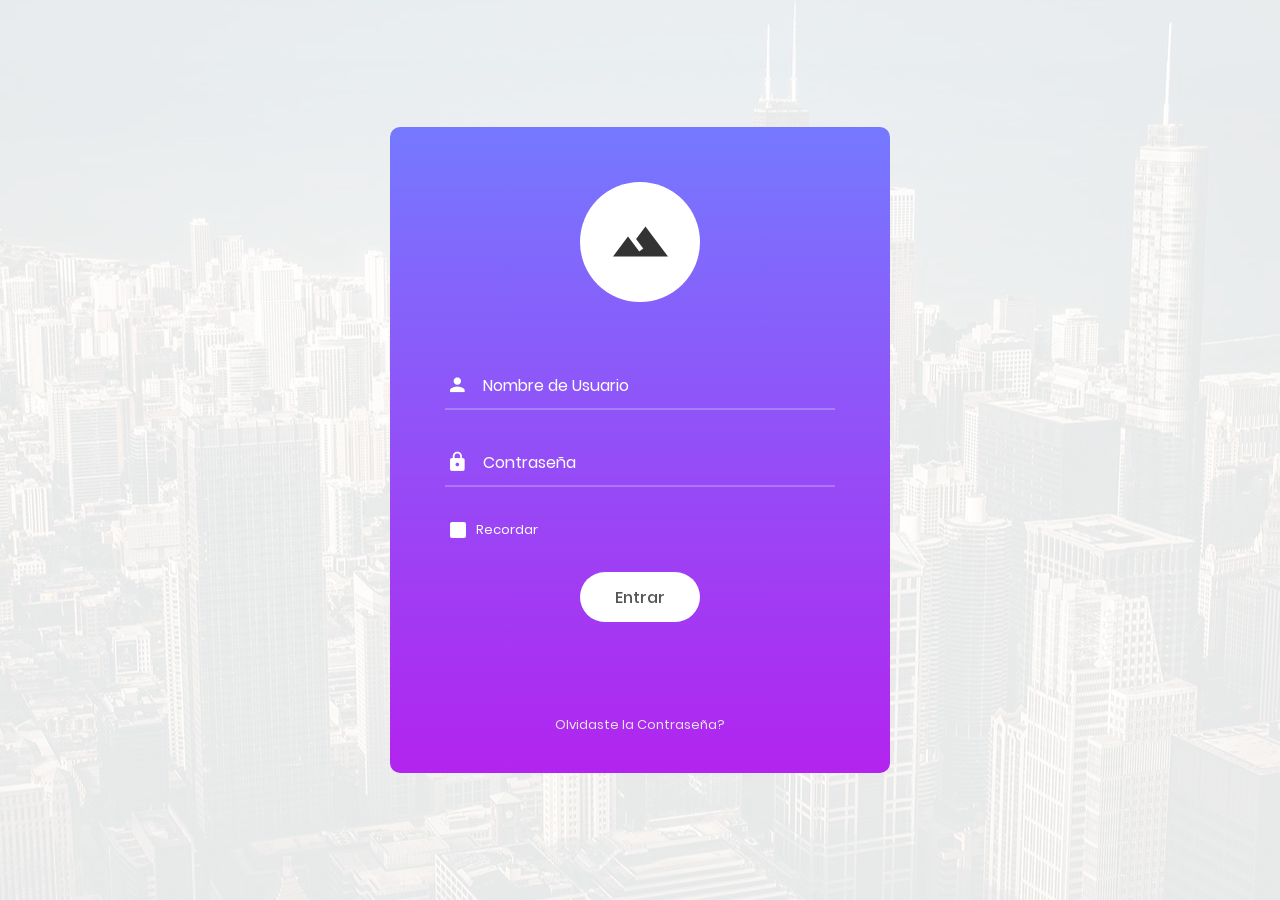
<file: PizzeriaManuel/static/PizzeriaManuel/Login/index.html>
<!DOCTYPE html>
<html lang="en">
<head>
	<title>Iniciar Sesion</title>
	<meta charset="UTF-8">
	<meta name="viewport" content="width=device-width, initial-scale=1">
<!--===============================================================================================-->	
	<link rel="icon" type="image/png" href="images/icons/favicon.ico"/>
<!--===============================================================================================-->
	<link rel="stylesheet" type="text/css" href="vendor/bootstrap/css/bootstrap.min.css">
<!--===============================================================================================-->
	<link rel="stylesheet" type="text/css" href="fonts/font-awesome-4.7.0/css/font-awesome.min.css">
<!--===============================================================================================-->
	<link rel="stylesheet" type="text/css" href="fonts/iconic/css/material-design-iconic-font.min.css">
<!--===============================================================================================-->
	<link rel="stylesheet" type="text/css" href="vendor/animate/animate.css">
<!--===============================================================================================-->	
	<link rel="stylesheet" type="text/css" href="vendor/css-hamburgers/hamburgers.min.css">
<!--===============================================================================================-->
	<link rel="stylesheet" type="text/css" href="vendor/animsition/css/animsition.min.css">
<!--===============================================================================================-->
	<link rel="stylesheet" type="text/css" href="vendor/select2/select2.min.css">
<!--===============================================================================================-->	
	<link rel="stylesheet" type="text/css" href="vendor/daterangepicker/daterangepicker.css">
<!--===============================================================================================-->
	<link rel="stylesheet" type="text/css" href="css/util.css">
	<link rel="stylesheet" type="text/css" href="css/main.css">
<!--===============================================================================================-->
</head>
<body>
	
	<div class="limiter">
		<div class="container-login100" style="background-image: url('images/bg-01.jpg');">
			<div class="wrap-login100">
				<form class="login100-form validate-form">
					<span class="login100-form-logo">
						<i class="zmdi zmdi-landscape"></i>
					</span>

					<span class="login100-form-title p-b-34 p-t-27">
						
					</span>

					<div class="wrap-input100 validate-input" data-validate = "Ingrasar Usuario">
						<input class="input100" type="text" name="Username" placeholder="Nombre de Usuario">
						<span class="focus-input100" data-placeholder="&#xf207;"></span>
					</div>

					<div class="wrap-input100 validate-input" data-validate="Enter password">
						<input class="input100" type="password" name="pass" placeholder="Contraseña">
						<span class="focus-input100" data-placeholder="&#xf191;"></span>
					</div>

					<div class="contact100-form-checkbox">
						<input class="input-checkbox100" id="ckb1" type="checkbox" name="remember-me">
						<label class="label-checkbox100" for="ckb1">
							Recordar
						</label>
					</div>

					<div class="container-login100-form-btn">
						<button class="login100-form-btn">
							Entrar
						</button>
					</div>

					<div class="text-center p-t-90">
						<a class="txt1" href="#">
							Olvidaste la Contraseña?
						</a>
					</div>
				</form>
			</div>
		</div>
	</div>
	

	<div id="dropDownSelect1"></div>
	
<!--===============================================================================================-->
	<script src="vendor/jquery/jquery-3.2.1.min.js"></script>
<!--===============================================================================================-->
	<script src="vendor/animsition/js/animsition.min.js"></script>
<!--===============================================================================================-->
	<script src="vendor/bootstrap/js/popper.js"></script>
	<script src="vendor/bootstrap/js/bootstrap.min.js"></script>
<!--===============================================================================================-->
	<script src="vendor/select2/select2.min.js"></script>
<!--===============================================================================================-->
	<script src="vendor/daterangepicker/moment.min.js"></script>
	<script src="vendor/daterangepicker/daterangepicker.js"></script>
<!--===============================================================================================-->
	<script src="vendor/countdowntime/countdowntime.js"></script>
<!--===============================================================================================-->
	<script src="js/main.js"></script>

</body>
</html>
</file>
<file: PizzeriaManuel/static/PizzeriaManuel/Login/vendor/daterangepicker/daterangepicker.css>
.daterangepicker {
  position: absolute;
  color: inherit;
  background-color: #fff;
  border-radius: 4px;
  width: 278px;
  padding: 4px;
  margin-top: 1px;
  top: 100px;
  left: 20px;
  /* Calendars */ }
  .daterangepicker:before, .daterangepicker:after {
    position: absolute;
    display: inline-block;
    border-bottom-color: rgba(0, 0, 0, 0.2);
    content: ''; }
  .daterangepicker:before {
    top: -7px;
    border-right: 7px solid transparent;
    border-left: 7px solid transparent;
    border-bottom: 7px solid #ccc; }
  .daterangepicker:after {
    top: -6px;
    border-right: 6px solid transparent;
    border-bottom: 6px solid #fff;
    border-left: 6px solid transparent; }
  .daterangepicker.opensleft:before {
    right: 9px; }
  .daterangepicker.opensleft:after {
    right: 10px; }
  .daterangepicker.openscenter:before {
    left: 0;
    right: 0;
    width: 0;
    margin-left: auto;
    margin-right: auto; }
  .daterangepicker.openscenter:after {
    left: 0;
    right: 0;
    width: 0;
    margin-left: auto;
    margin-right: auto; }
  .daterangepicker.opensright:before {
    left: 9px; }
  .daterangepicker.opensright:after {
    left: 10px; }
  .daterangepicker.dropup {
    margin-top: -5px; }
    .daterangepicker.dropup:before {
      top: initial;
      bottom: -7px;
      border-bottom: initial;
      border-top: 7px solid #ccc; }
    .daterangepicker.dropup:after {
      top: initial;
      bottom: -6px;
      border-bottom: initial;
      border-top: 6px solid #fff; }
  .daterangepicker.dropdown-menu {
    max-width: none;
    z-index: 3001; }
  .daterangepicker.single .ranges, .daterangepicker.single .calendar {
    float: none; }
  .daterangepicker.show-calendar .calendar {
    display: block; }
  .daterangepicker .calendar {
    display: none;
    max-width: 270px;
    margin: 4px; }
    .daterangepicker .calendar.single .calendar-table {
      border: none; }
    .daterangepicker .calendar th, .daterangepicker .calendar td {
      white-space: nowrap;
      text-align: center;
      min-width: 32px; }
  .daterangepicker .calendar-table {
    border: 1px solid #fff;
    padding: 4px;
    border-radius: 4px;
    background-color: #fff; }
  .daterangepicker table {
    width: 100%;
    margin: 0; }
  .daterangepicker td, .daterangepicker th {
    text-align: center;
    width: 20px;
    height: 20px;
    border-radius: 4px;
    border: 1px solid transparent;
    white-space: nowrap;
    cursor: pointer; }
    .daterangepicker td.available:hover, .daterangepicker th.available:hover {
      background-color: #eee;
      border-color: transparent;
      color: inherit; }
    .daterangepicker td.week, .daterangepicker th.week {
      font-size: 80%;
      color: #ccc; }
  .daterangepicker td.off, .daterangepicker td.off.in-range, .daterangepicker td.off.start-date, .daterangepicker td.off.end-date {
    background-color: #fff;
    border-color: transparent;
    color: #999; }
  .daterangepicker td.in-range {
    background-color: #ebf4f8;
    border-color: transparent;
    color: #000;
    border-radius: 0; }
  .daterangepicker td.start-date {
    border-radius: 4px 0 0 4px; }
  .daterangepicker td.end-date {
    border-radius: 0 4px 4px 0; }
  .daterangepicker td.start-date.end-date {
    border-radius: 4px; }
  .daterangepicker td.active, .daterangepicker td.active:hover {
    background-color: #357ebd;
    border-color: transparent;
    color: #fff; }
  .daterangepicker th.month {
    width: auto; }
  .daterangepicker td.disabled, .daterangepicker option.disabled {
    color: #999;
    cursor: not-allowed;
    text-decoration: line-through; }
  .daterangepicker select.monthselect, .daterangepicker select.yearselect {
    font-size: 12px;
    padding: 1px;
    height: auto;
    margin: 0;
    cursor: default; }
  .daterangepicker select.monthselect {
    margin-right: 2%;
    width: 56%; }
  .daterangepicker select.yearselect {
    width: 40%; }
  .daterangepicker select.hourselect, .daterangepicker select.minuteselect, .daterangepicker select.secondselect, .daterangepicker select.ampmselect {
    width: 50px;
    margin-bottom: 0; }
  .daterangepicker .input-mini {
    border: 1px solid #ccc;
    border-radius: 4px;
    color: #555;
    height: 30px;
    line-height: 30px;
    display: block;
    vertical-align: middle;
    margin: 0 0 5px 0;
    padding: 0 6px 0 28px;
    width: 100%; }
    .daterangepicker .input-mini.active {
      border: 1px solid #08c;
      border-radius: 4px; }
  .daterangepicker .daterangepicker_input {
    position: relative; }
    .daterangepicker .daterangepicker_input i {
      position: absolute;
      left: 8px;
      top: 8px; }
  .daterangepicker.rtl .input-mini {
    padding-right: 28px;
    padding-left: 6px; }
  .daterangepicker.rtl .daterangepicker_input i {
    left: auto;
    right: 8px; }
  .daterangepicker .calendar-time {
    text-align: center;
    margin: 5px auto;
    line-height: 30px;
    position: relative;
    padding-left: 28px; }
    .daterangepicker .calendar-time select.disabled {
      color: #ccc;
      cursor: not-allowed; }

.ranges {
  font-size: 11px;
  float: none;
  margin: 4px;
  text-align: left; }
  .ranges ul {
    list-style: none;
    margin: 0 auto;
    padding: 0;
    width: 100%; }
  .ranges li {
    font-size: 13px;
    background-color: #f5f5f5;
    border: 1px solid #f5f5f5;
    border-radius: 4px;
    color: #08c;
    padding: 3px 12px;
    margin-bottom: 8px;
    cursor: pointer; }
    .ranges li:hover {
      background-color: #08c;
      border: 1px solid #08c;
      color: #fff; }
    .ranges li.active {
      background-color: #08c;
      border: 1px solid #08c;
      color: #fff; }

/*  Larger Screen Styling */
@media (min-width: 564px) {
  .daterangepicker {
    width: auto; }
    .daterangepicker .ranges ul {
      width: 160px; }
    .daterangepicker.single .ranges ul {
      width: 100%; }
    .daterangepicker.single .calendar.left {
      clear: none; }
    .daterangepicker.single.ltr .ranges, .daterangepicker.single.ltr .calendar {
      float: left; }
    .daterangepicker.single.rtl .ranges, .daterangepicker.single.rtl .calendar {
      float: right; }
    .daterangepicker.ltr {
      direction: ltr;
      text-align: left; }
      .daterangepicker.ltr .calendar.left {
        clear: left;
        margin-right: 0; }
        .daterangepicker.ltr .calendar.left .calendar-table {
          border-right: none;
          border-top-right-radius: 0;
          border-bottom-right-radius: 0; }
      .daterangepicker.ltr .calendar.right {
        margin-left: 0; }
        .daterangepicker.ltr .calendar.right .calendar-table {
          border-left: none;
          border-top-left-radius: 0;
          border-bottom-left-radius: 0; }
      .daterangepicker.ltr .left .daterangepicker_input {
        padding-right: 12px; }
      .daterangepicker.ltr .calendar.left .calendar-table {
        padding-right: 12px; }
      .daterangepicker.ltr .ranges, .daterangepicker.ltr .calendar {
        float: left; }
    .daterangepicker.rtl {
      direction: rtl;
      text-align: right; }
      .daterangepicker.rtl .calendar.left {
        clear: right;
        margin-left: 0; }
        .daterangepicker.rtl .calendar.left .calendar-table {
          border-left: none;
          border-top-left-radius: 0;
          border-bottom-left-radius: 0; }
      .daterangepicker.rtl .calendar.right {
        margin-right: 0; }
        .daterangepicker.rtl .calendar.right .calendar-table {
          border-right: none;
          border-top-right-radius: 0;
          border-bottom-right-radius: 0; }
      .daterangepicker.rtl .left .daterangepicker_input {
        padding-left: 12px; }
      .daterangepicker.rtl .calendar.left .calendar-table {
        padding-left: 12px; }
      .daterangepicker.rtl .ranges, .daterangepicker.rtl .calendar {
        text-align: right;
        float: right; } }
@media (min-width: 730px) {
  .daterangepicker .ranges {
    width: auto; }
  .daterangepicker.ltr .ranges {
    float: left; }
  .daterangepicker.rtl .ranges {
    float: right; }
  .daterangepicker .calendar.left {
    clear: none !important; } }
</file>
<file: PizzeriaManuel/static/PizzeriaManuel/Login/css/util.css>
/*[ FONT SIZE ]
///////////////////////////////////////////////////////////
*/
.fs-1 {font-size: 1px;}
.fs-2 {font-size: 2px;}
.fs-3 {font-size: 3px;}
.fs-4 {font-size: 4px;}
.fs-5 {font-size: 5px;}
.fs-6 {font-size: 6px;}
.fs-7 {font-size: 7px;}
.fs-8 {font-size: 8px;}
.fs-9 {font-size: 9px;}
.fs-10 {font-size: 10px;}
.fs-11 {font-size: 11px;}
.fs-12 {font-size: 12px;}
.fs-13 {font-size: 13px;}
.fs-14 {font-size: 14px;}
.fs-15 {font-size: 15px;}
.fs-16 {font-size: 16px;}
.fs-17 {font-size: 17px;}
.fs-18 {font-size: 18px;}
.fs-19 {font-size: 19px;}
.fs-20 {font-size: 20px;}
.fs-21 {font-size: 21px;}
.fs-22 {font-size: 22px;}
.fs-23 {font-size: 23px;}
.fs-24 {font-size: 24px;}
.fs-25 {font-size: 25px;}
.fs-26 {font-size: 26px;}
.fs-27 {font-size: 27px;}
.fs-28 {font-size: 28px;}
.fs-29 {font-size: 29px;}
.fs-30 {font-size: 30px;}
.fs-31 {font-size: 31px;}
.fs-32 {font-size: 32px;}
.fs-33 {font-size: 33px;}
.fs-34 {font-size: 34px;}
.fs-35 {font-size: 35px;}
.fs-36 {font-size: 36px;}
.fs-37 {font-size: 37px;}
.fs-38 {font-size: 38px;}
.fs-39 {font-size: 39px;}
.fs-40 {font-size: 40px;}
.fs-41 {font-size: 41px;}
.fs-42 {font-size: 42px;}
.fs-43 {font-size: 43px;}
.fs-44 {font-size: 44px;}
.fs-45 {font-size: 45px;}
.fs-46 {font-size: 46px;}
.fs-47 {font-size: 47px;}
.fs-48 {font-size: 48px;}
.fs-49 {font-size: 49px;}
.fs-50 {font-size: 50px;}
.fs-51 {font-size: 51px;}
.fs-52 {font-size: 52px;}
.fs-53 {font-size: 53px;}
.fs-54 {font-size: 54px;}
.fs-55 {font-size: 55px;}
.fs-56 {font-size: 56px;}
.fs-57 {font-size: 57px;}
.fs-58 {font-size: 58px;}
.fs-59 {font-size: 59px;}
.fs-60 {font-size: 60px;}
.fs-61 {font-size: 61px;}
.fs-62 {font-size: 62px;}
.fs-63 {font-size: 63px;}
.fs-64 {font-size: 64px;}
.fs-65 {font-size: 65px;}
.fs-66 {font-size: 66px;}
.fs-67 {font-size: 67px;}
.fs-68 {font-size: 68px;}
.fs-69 {font-size: 69px;}
.fs-70 {font-size: 70px;}
.fs-71 {font-size: 71px;}
.fs-72 {font-size: 72px;}
.fs-73 {font-size: 73px;}
.fs-74 {font-size: 74px;}
.fs-75 {font-size: 75px;}
.fs-76 {font-size: 76px;}
.fs-77 {font-size: 77px;}
.fs-78 {font-size: 78px;}
.fs-79 {font-size: 79px;}
.fs-80 {font-size: 80px;}
.fs-81 {font-size: 81px;}
.fs-82 {font-size: 82px;}
.fs-83 {font-size: 83px;}
.fs-84 {font-size: 84px;}
.fs-85 {font-size: 85px;}
.fs-86 {font-size: 86px;}
.fs-87 {font-size: 87px;}
.fs-88 {font-size: 88px;}
.fs-89 {font-size: 89px;}
.fs-90 {font-size: 90px;}
.fs-91 {font-size: 91px;}
.fs-92 {font-size: 92px;}
.fs-93 {font-size: 93px;}
.fs-94 {font-size: 94px;}
.fs-95 {font-size: 95px;}
.fs-96 {font-size: 96px;}
.fs-97 {font-size: 97px;}
.fs-98 {font-size: 98px;}
.fs-99 {font-size: 99px;}
.fs-100 {font-size: 100px;}
.fs-101 {font-size: 101px;}
.fs-102 {font-size: 102px;}
.fs-103 {font-size: 103px;}
.fs-104 {font-size: 104px;}
.fs-105 {font-size: 105px;}
.fs-106 {font-size: 106px;}
.fs-107 {font-size: 107px;}
.fs-108 {font-size: 108px;}
.fs-109 {font-size: 109px;}
.fs-110 {font-size: 110px;}
.fs-111 {font-size: 111px;}
.fs-112 {font-size: 112px;}
.fs-113 {font-size: 113px;}
.fs-114 {font-size: 114px;}
.fs-115 {font-size: 115px;}
.fs-116 {font-size: 116px;}
.fs-117 {font-size: 117px;}
.fs-118 {font-size: 118px;}
.fs-119 {font-size: 119px;}
.fs-120 {font-size: 120px;}
.fs-121 {font-size: 121px;}
.fs-122 {font-size: 122px;}
.fs-123 {font-size: 123px;}
.fs-124 {font-size: 124px;}
.fs-125 {font-size: 125px;}
.fs-126 {font-size: 126px;}
.fs-127 {font-size: 127px;}
.fs-128 {font-size: 128px;}
.fs-129 {font-size: 129px;}
.fs-130 {font-size: 130px;}
.fs-131 {font-size: 131px;}
.fs-132 {font-size: 132px;}
.fs-133 {font-size: 133px;}
.fs-134 {font-size: 134px;}
.fs-135 {font-size: 135px;}
.fs-136 {font-size: 136px;}
.fs-137 {font-size: 137px;}
.fs-138 {font-size: 138px;}
.fs-139 {font-size: 139px;}
.fs-140 {font-size: 140px;}
.fs-141 {font-size: 141px;}
.fs-142 {font-size: 142px;}
.fs-143 {font-size: 143px;}
.fs-144 {font-size: 144px;}
.fs-145 {font-size: 145px;}
.fs-146 {font-size: 146px;}
.fs-147 {font-size: 147px;}
.fs-148 {font-size: 148px;}
.fs-149 {font-size: 149px;}
.fs-150 {font-size: 150px;}
.fs-151 {font-size: 151px;}
.fs-152 {font-size: 152px;}
.fs-153 {font-size: 153px;}
.fs-154 {font-size: 154px;}
.fs-155 {font-size: 155px;}
.fs-156 {font-size: 156px;}
.fs-157 {font-size: 157px;}
.fs-158 {font-size: 158px;}
.fs-159 {font-size: 159px;}
.fs-160 {font-size: 160px;}
.fs-161 {font-size: 161px;}
.fs-162 {font-size: 162px;}
.fs-163 {font-size: 163px;}
.fs-164 {font-size: 164px;}
.fs-165 {font-size: 165px;}
.fs-166 {font-size: 166px;}
.fs-167 {font-size: 167px;}
.fs-168 {font-size: 168px;}
.fs-169 {font-size: 169px;}
.fs-170 {font-size: 170px;}
.fs-171 {font-size: 171px;}
.fs-172 {font-size: 172px;}
.fs-173 {font-size: 173px;}
.fs-174 {font-size: 174px;}
.fs-175 {font-size: 175px;}
.fs-176 {font-size: 176px;}
.fs-177 {font-size: 177px;}
.fs-178 {font-size: 178px;}
.fs-179 {font-size: 179px;}
.fs-180 {font-size: 180px;}
.fs-181 {font-size: 181px;}
.fs-182 {font-size: 182px;}
.fs-183 {font-size: 183px;}
.fs-184 {font-size: 184px;}
.fs-185 {font-size: 185px;}
.fs-186 {font-size: 186px;}
.fs-187 {font-size: 187px;}
.fs-188 {font-size: 188px;}
.fs-189 {font-size: 189px;}
.fs-190 {font-size: 190px;}
.fs-191 {font-size: 191px;}
.fs-192 {font-size: 192px;}
.fs-193 {font-size: 193px;}
.fs-194 {font-size: 194px;}
.fs-195 {font-size: 195px;}
.fs-196 {font-size: 196px;}
.fs-197 {font-size: 197px;}
.fs-198 {font-size: 198px;}
.fs-199 {font-size: 199px;}
.fs-200 {font-size: 200px;}

/*[ PADDING ]
///////////////////////////////////////////////////////////
*/
.p-t-0 {padding-top: 0px;}
.p-t-1 {padding-top: 1px;}
.p-t-2 {padding-top: 2px;}
.p-t-3 {padding-top: 3px;}
.p-t-4 {padding-top: 4px;}
.p-t-5 {padding-top: 5px;}
.p-t-6 {padding-top: 6px;}
.p-t-7 {padding-top: 7px;}
.p-t-8 {padding-top: 8px;}
.p-t-9 {padding-top: 9px;}
.p-t-10 {padding-top: 10px;}
.p-t-11 {padding-top: 11px;}
.p-t-12 {padding-top: 12px;}
.p-t-13 {padding-top: 13px;}
.p-t-14 {padding-top: 14px;}
.p-t-15 {padding-top: 15px;}
.p-t-16 {padding-top: 16px;}
.p-t-17 {padding-top: 17px;}
.p-t-18 {padding-top: 18px;}
.p-t-19 {padding-top: 19px;}
.p-t-20 {padding-top: 20px;}
.p-t-21 {padding-top: 21px;}
.p-t-22 {padding-top: 22px;}
.p-t-23 {padding-top: 23px;}
.p-t-24 {padding-top: 24px;}
.p-t-25 {padding-top: 25px;}
.p-t-26 {padding-top: 26px;}
.p-t-27 {padding-top: 27px;}
.p-t-28 {padding-top: 28px;}
.p-t-29 {padding-top: 29px;}
.p-t-30 {padding-top: 30px;}
.p-t-31 {padding-top: 31px;}
.p-t-32 {padding-top: 32px;}
.p-t-33 {padding-top: 33px;}
.p-t-34 {padding-top: 34px;}
.p-t-35 {padding-top: 35px;}
.p-t-36 {padding-top: 36px;}
.p-t-37 {padding-top: 37px;}
.p-t-38 {padding-top: 38px;}
.p-t-39 {padding-top: 39px;}
.p-t-40 {padding-top: 40px;}
.p-t-41 {padding-top: 41px;}
.p-t-42 {padding-top: 42px;}
.p-t-43 {padding-top: 43px;}
.p-t-44 {padding-top: 44px;}
.p-t-45 {padding-top: 45px;}
.p-t-46 {padding-top: 46px;}
.p-t-47 {padding-top: 47px;}
.p-t-48 {padding-top: 48px;}
.p-t-49 {padding-top: 49px;}
.p-t-50 {padding-top: 50px;}
.p-t-51 {padding-top: 51px;}
.p-t-52 {padding-top: 52px;}
.p-t-53 {padding-top: 53px;}
.p-t-54 {padding-top: 54px;}
.p-t-55 {padding-top: 55px;}
.p-t-56 {padding-top: 56px;}
.p-t-57 {padding-top: 57px;}
.p-t-58 {padding-top: 58px;}
.p-t-59 {padding-top: 59px;}
.p-t-60 {padding-top: 60px;}
.p-t-61 {padding-top: 61px;}
.p-t-62 {padding-top: 62px;}
.p-t-63 {padding-top: 63px;}
.p-t-64 {padding-top: 64px;}
.p-t-65 {padding-top: 65px;}
.p-t-66 {padding-top: 66px;}
.p-t-67 {padding-top: 67px;}
.p-t-68 {padding-top: 68px;}
.p-t-69 {padding-top: 69px;}
.p-t-70 {padding-top: 70px;}
.p-t-71 {padding-top: 71px;}
.p-t-72 {padding-top: 72px;}
.p-t-73 {padding-top: 73px;}
.p-t-74 {padding-top: 74px;}
.p-t-75 {padding-top: 75px;}
.p-t-76 {padding-top: 76px;}
.p-t-77 {padding-top: 77px;}
.p-t-78 {padding-top: 78px;}
.p-t-79 {padding-top: 79px;}
.p-t-80 {padding-top: 80px;}
.p-t-81 {padding-top: 81px;}
.p-t-82 {padding-top: 82px;}
.p-t-83 {padding-top: 83px;}
.p-t-84 {padding-top: 84px;}
.p-t-85 {padding-top: 85px;}
.p-t-86 {padding-top: 86px;}
.p-t-87 {padding-top: 87px;}
.p-t-88 {padding-top: 88px;}
.p-t-89 {padding-top: 89px;}
.p-t-90 {padding-top: 90px;}
.p-t-91 {padding-top: 91px;}
.p-t-92 {padding-top: 92px;}
.p-t-93 {padding-top: 93px;}
.p-t-94 {padding-top: 94px;}
.p-t-95 {padding-top: 95px;}
.p-t-96 {padding-top: 96px;}
.p-t-97 {padding-top: 97px;}
.p-t-98 {padding-top: 98px;}
.p-t-99 {padding-top: 99px;}
.p-t-100 {padding-top: 100px;}
.p-t-101 {padding-top: 101px;}
.p-t-102 {padding-top: 102px;}
.p-t-103 {padding-top: 103px;}
.p-t-104 {padding-top: 104px;}
.p-t-105 {padding-top: 105px;}
.p-t-106 {padding-top: 106px;}
.p-t-107 {padding-top: 107px;}
.p-t-108 {padding-top: 108px;}
.p-t-109 {padding-top: 109px;}
.p-t-110 {padding-top: 110px;}
.p-t-111 {padding-top: 111px;}
.p-t-112 {padding-top: 112px;}
.p-t-113 {padding-top: 113px;}
.p-t-114 {padding-top: 114px;}
.p-t-115 {padding-top: 115px;}
.p-t-116 {padding-top: 116px;}
.p-t-117 {padding-top: 117px;}
.p-t-118 {padding-top: 118px;}
.p-t-119 {padding-top: 119px;}
.p-t-120 {padding-top: 120px;}
.p-t-121 {padding-top: 121px;}
.p-t-122 {padding-top: 122px;}
.p-t-123 {padding-top: 123px;}
.p-t-124 {padding-top: 124px;}
.p-t-125 {padding-top: 125px;}
.p-t-126 {padding-top: 126px;}
.p-t-127 {padding-top: 127px;}
.p-t-128 {padding-top: 128px;}
.p-t-129 {padding-top: 129px;}
.p-t-130 {padding-top: 130px;}
.p-t-131 {padding-top: 131px;}
.p-t-132 {padding-top: 132px;}
.p-t-133 {padding-top: 133px;}
.p-t-134 {padding-top: 134px;}
.p-t-135 {padding-top: 135px;}
.p-t-136 {padding-top: 136px;}
.p-t-137 {padding-top: 137px;}
.p-t-138 {padding-top: 138px;}
.p-t-139 {padding-top: 139px;}
.p-t-140 {padding-top: 140px;}
.p-t-141 {padding-top: 141px;}
.p-t-142 {padding-top: 142px;}
.p-t-143 {padding-top: 143px;}
.p-t-144 {padding-top: 144px;}
.p-t-145 {padding-top: 145px;}
.p-t-146 {padding-top: 146px;}
.p-t-147 {padding-top: 147px;}
.p-t-148 {padding-top: 148px;}
.p-t-149 {padding-top: 149px;}
.p-t-150 {padding-top: 150px;}
.p-t-151 {padding-top: 151px;}
.p-t-152 {padding-top: 152px;}
.p-t-153 {padding-top: 153px;}
.p-t-154 {padding-top: 154px;}
.p-t-155 {padding-top: 155px;}
.p-t-156 {padding-top: 156px;}
.p-t-157 {padding-top: 157px;}
.p-t-158 {padding-top: 158px;}
.p-t-159 {padding-top: 159px;}
.p-t-160 {padding-top: 160px;}
.p-t-161 {padding-top: 161px;}
.p-t-162 {padding-top: 162px;}
.p-t-163 {padding-top: 163px;}
.p-t-164 {padding-top: 164px;}
.p-t-165 {padding-top: 165px;}
.p-t-166 {padding-top: 166px;}
.p-t-167 {padding-top: 167px;}
.p-t-168 {padding-top: 168px;}
.p-t-169 {padding-top: 169px;}
.p-t-170 {padding-top: 170px;}
.p-t-171 {padding-top: 171px;}
.p-t-172 {padding-top: 172px;}
.p-t-173 {padding-top: 173px;}
.p-t-174 {padding-top: 174px;}
.p-t-175 {padding-top: 175px;}
.p-t-176 {padding-top: 176px;}
.p-t-177 {padding-top: 177px;}
.p-t-178 {padding-top: 178px;}
.p-t-179 {padding-top: 179px;}
.p-t-180 {padding-top: 180px;}
.p-t-181 {padding-top: 181px;}
.p-t-182 {padding-top: 182px;}
.p-t-183 {padding-top: 183px;}
.p-t-184 {padding-top: 184px;}
.p-t-185 {padding-top: 185px;}
.p-t-186 {padding-top: 186px;}
.p-t-187 {padding-top: 187px;}
.p-t-188 {padding-top: 188px;}
.p-t-189 {padding-top: 189px;}
.p-t-190 {padding-top: 190px;}
.p-t-191 {padding-top: 191px;}
.p-t-192 {padding-top: 192px;}
.p-t-193 {padding-top: 193px;}
.p-t-194 {padding-top: 194px;}
.p-t-195 {padding-top: 195px;}
.p-t-196 {padding-top: 196px;}
.p-t-197 {padding-top: 197px;}
.p-t-198 {padding-top: 198px;}
.p-t-199 {padding-top: 199px;}
.p-t-200 {padding-top: 200px;}
.p-t-201 {padding-top: 201px;}
.p-t-202 {padding-top: 202px;}
.p-t-203 {padding-top: 203px;}
.p-t-204 {padding-top: 204px;}
.p-t-205 {padding-top: 205px;}
.p-t-206 {padding-top: 206px;}
.p-t-207 {padding-top: 207px;}
.p-t-208 {padding-top: 208px;}
.p-t-209 {padding-top: 209px;}
.p-t-210 {padding-top: 210px;}
.p-t-211 {padding-top: 211px;}
.p-t-212 {padding-top: 212px;}
.p-t-213 {padding-top: 213px;}
.p-t-214 {padding-top: 214px;}
.p-t-215 {padding-top: 215px;}
.p-t-216 {padding-top: 216px;}
.p-t-217 {padding-top: 217px;}
.p-t-218 {padding-top: 218px;}
.p-t-219 {padding-top: 219px;}
.p-t-220 {padding-top: 220px;}
.p-t-221 {padding-top: 221px;}
.p-t-222 {padding-top: 222px;}
.p-t-223 {padding-top: 223px;}
.p-t-224 {padding-top: 224px;}
.p-t-225 {padding-top: 225px;}
.p-t-226 {padding-top: 226px;}
.p-t-227 {padding-top: 227px;}
.p-t-228 {padding-top: 228px;}
.p-t-229 {padding-top: 229px;}
.p-t-230 {padding-top: 230px;}
.p-t-231 {padding-top: 231px;}
.p-t-232 {padding-top: 232px;}
.p-t-233 {padding-top: 233px;}
.p-t-234 {padding-top: 234px;}
.p-t-235 {padding-top: 235px;}
.p-t-236 {padding-top: 236px;}
.p-t-237 {padding-top: 237px;}
.p-t-238 {padding-top: 238px;}
.p-t-239 {padding-top: 239px;}
.p-t-240 {padding-top: 240px;}
.p-t-241 {padding-top: 241px;}
.p-t-242 {padding-top: 242px;}
.p-t-243 {padding-top: 243px;}
.p-t-244 {padding-top: 244px;}
.p-t-245 {padding-top: 245px;}
.p-t-246 {padding-top: 246px;}
.p-t-247 {padding-top: 247px;}
.p-t-248 {padding-top: 248px;}
.p-t-249 {padding-top: 249px;}
.p-t-250 {padding-top: 250px;}
.p-b-0 {padding-bottom: 0px;}
.p-b-1 {padding-bottom: 1px;}
.p-b-2 {padding-bottom: 2px;}
.p-b-3 {padding-bottom: 3px;}
.p-b-4 {padding-bottom: 4px;}
.p-b-5 {padding-bottom: 5px;}
.p-b-6 {padding-bottom: 6px;}
.p-b-7 {padding-bottom: 7px;}
.p-b-8 {padding-bottom: 8px;}
.p-b-9 {padding-bottom: 9px;}
.p-b-10 {padding-bottom: 10px;}
.p-b-11 {padding-bottom: 11px;}
.p-b-12 {padding-bottom: 12px;}
.p-b-13 {padding-bottom: 13px;}
.p-b-14 {padding-bottom: 14px;}
.p-b-15 {padding-bottom: 15px;}
.p-b-16 {padding-bottom: 16px;}
.p-b-17 {padding-bottom: 17px;}
.p-b-18 {padding-bottom: 18px;}
.p-b-19 {padding-bottom: 19px;}
.p-b-20 {padding-bottom: 20px;}
.p-b-21 {padding-bottom: 21px;}
.p-b-22 {padding-bottom: 22px;}
.p-b-23 {padding-bottom: 23px;}
.p-b-24 {padding-bottom: 24px;}
.p-b-25 {padding-bottom: 25px;}
.p-b-26 {padding-bottom: 26px;}
.p-b-27 {padding-bottom: 27px;}
.p-b-28 {padding-bottom: 28px;}
.p-b-29 {padding-bottom: 29px;}
.p-b-30 {padding-bottom: 30px;}
.p-b-31 {padding-bottom: 31px;}
.p-b-32 {padding-bottom: 32px;}
.p-b-33 {padding-bottom: 33px;}
.p-b-34 {padding-bottom: 34px;}
.p-b-35 {padding-bottom: 35px;}
.p-b-36 {padding-bottom: 36px;}
.p-b-37 {padding-bottom: 37px;}
.p-b-38 {padding-bottom: 38px;}
.p-b-39 {padding-bottom: 39px;}
.p-b-40 {padding-bottom: 40px;}
.p-b-41 {padding-bottom: 41px;}
.p-b-42 {padding-bottom: 42px;}
.p-b-43 {padding-bottom: 43px;}
.p-b-44 {padding-bottom: 44px;}
.p-b-45 {padding-bottom: 45px;}
.p-b-46 {padding-bottom: 46px;}
.p-b-47 {padding-bottom: 47px;}
.p-b-48 {padding-bottom: 48px;}
.p-b-49 {padding-bottom: 49px;}
.p-b-50 {padding-bottom: 50px;}
.p-b-51 {padding-bottom: 51px;}
.p-b-52 {padding-bottom: 52px;}
.p-b-53 {padding-bottom: 53px;}
.p-b-54 {padding-bottom: 54px;}
.p-b-55 {padding-bottom: 55px;}
.p-b-56 {padding-bottom: 56px;}
.p-b-57 {padding-bottom: 57px;}
.p-b-58 {padding-bottom: 58px;}
.p-b-59 {padding-bottom: 59px;}
.p-b-60 {padding-bottom: 60px;}
.p-b-61 {padding-bottom: 61px;}
.p-b-62 {padding-bottom: 62px;}
.p-b-63 {padding-bottom: 63px;}
.p-b-64 {padding-bottom: 64px;}
.p-b-65 {padding-bottom: 65px;}
.p-b-66 {padding-bottom: 66px;}
.p-b-67 {padding-bottom: 67px;}
.p-b-68 {padding-bottom: 68px;}
.p-b-69 {padding-bottom: 69px;}
.p-b-70 {padding-bottom: 70px;}
.p-b-71 {padding-bottom: 71px;}
.p-b-72 {padding-bottom: 72px;}
.p-b-73 {padding-bottom: 73px;}
.p-b-74 {padding-bottom: 74px;}
.p-b-75 {padding-bottom: 75px;}
.p-b-76 {padding-bottom: 76px;}
.p-b-77 {padding-bottom: 77px;}
.p-b-78 {padding-bottom: 78px;}
.p-b-79 {padding-bottom: 79px;}
.p-b-80 {padding-bottom: 80px;}
.p-b-81 {padding-bottom: 81px;}
.p-b-82 {padding-bottom: 82px;}
.p-b-83 {padding-bottom: 83px;}
.p-b-84 {padding-bottom: 84px;}
.p-b-85 {padding-bottom: 85px;}
.p-b-86 {padding-bottom: 86px;}
.p-b-87 {padding-bottom: 87px;}
.p-b-88 {padding-bottom: 88px;}
.p-b-89 {padding-bottom: 89px;}
.p-b-90 {padding-bottom: 90px;}
.p-b-91 {padding-bottom: 91px;}
.p-b-92 {padding-bottom: 92px;}
.p-b-93 {padding-bottom: 93px;}
.p-b-94 {padding-bottom: 94px;}
.p-b-95 {padding-bottom: 95px;}
.p-b-96 {padding-bottom: 96px;}
.p-b-97 {padding-bottom: 97px;}
.p-b-98 {padding-bottom: 98px;}
.p-b-99 {padding-bottom: 99px;}
.p-b-100 {padding-bottom: 100px;}
.p-b-101 {padding-bottom: 101px;}
.p-b-102 {padding-bottom: 102px;}
.p-b-103 {padding-bottom: 103px;}
.p-b-104 {padding-bottom: 104px;}
.p-b-105 {padding-bottom: 105px;}
.p-b-106 {padding-bottom: 106px;}
.p-b-107 {padding-bottom: 107px;}
.p-b-108 {padding-bottom: 108px;}
.p-b-109 {padding-bottom: 109px;}
.p-b-110 {padding-bottom: 110px;}
.p-b-111 {padding-bottom: 111px;}
.p-b-112 {padding-bottom: 112px;}
.p-b-113 {padding-bottom: 113px;}
.p-b-114 {padding-bottom: 114px;}
.p-b-115 {padding-bottom: 115px;}
.p-b-116 {padding-bottom: 116px;}
.p-b-117 {padding-bottom: 117px;}
.p-b-118 {padding-bottom: 118px;}
.p-b-119 {padding-bottom: 119px;}
.p-b-120 {padding-bottom: 120px;}
.p-b-121 {padding-bottom: 121px;}
.p-b-122 {padding-bottom: 122px;}
.p-b-123 {padding-bottom: 123px;}
.p-b-124 {padding-bottom: 124px;}
.p-b-125 {padding-bottom: 125px;}
.p-b-126 {padding-bottom: 126px;}
.p-b-127 {padding-bottom: 127px;}
.p-b-128 {padding-bottom: 128px;}
.p-b-129 {padding-bottom: 129px;}
.p-b-130 {padding-bottom: 130px;}
.p-b-131 {padding-bottom: 131px;}
.p-b-132 {padding-bottom: 132px;}
.p-b-133 {padding-bottom: 133px;}
.p-b-134 {padding-bottom: 134px;}
.p-b-135 {padding-bottom: 135px;}
.p-b-136 {padding-bottom: 136px;}
.p-b-137 {padding-bottom: 137px;}
.p-b-138 {padding-bottom: 138px;}
.p-b-139 {padding-bottom: 139px;}
.p-b-140 {padding-bottom: 140px;}
.p-b-141 {padding-bottom: 141px;}
.p-b-142 {padding-bottom: 142px;}
.p-b-143 {padding-bottom: 143px;}
.p-b-144 {padding-bottom: 144px;}
.p-b-145 {padding-bottom: 145px;}
.p-b-146 {padding-bottom: 146px;}
.p-b-147 {padding-bottom: 147px;}
.p-b-148 {padding-bottom: 148px;}
.p-b-149 {padding-bottom: 149px;}
.p-b-150 {padding-bottom: 150px;}
.p-b-151 {padding-bottom: 151px;}
.p-b-152 {padding-bottom: 152px;}
.p-b-153 {padding-bottom: 153px;}
.p-b-154 {padding-bottom: 154px;}
.p-b-155 {padding-bottom: 155px;}
.p-b-156 {padding-bottom: 156px;}
.p-b-157 {padding-bottom: 157px;}
.p-b-158 {padding-bottom: 158px;}
.p-b-159 {padding-bottom: 159px;}
.p-b-160 {padding-bottom: 160px;}
.p-b-161 {padding-bottom: 161px;}
.p-b-162 {padding-bottom: 162px;}
.p-b-163 {padding-bottom: 163px;}
.p-b-164 {padding-bottom: 164px;}
.p-b-165 {padding-bottom: 165px;}
.p-b-166 {padding-bottom: 166px;}
.p-b-167 {padding-bottom: 167px;}
.p-b-168 {padding-bottom: 168px;}
.p-b-169 {padding-bottom: 169px;}
.p-b-170 {padding-bottom: 170px;}
.p-b-171 {padding-bottom: 171px;}
.p-b-172 {padding-bottom: 172px;}
.p-b-173 {padding-bottom: 173px;}
.p-b-174 {padding-bottom: 174px;}
.p-b-175 {padding-bottom: 175px;}
.p-b-176 {padding-bottom: 176px;}
.p-b-177 {padding-bottom: 177px;}
.p-b-178 {padding-bottom: 178px;}
.p-b-179 {padding-bottom: 179px;}
.p-b-180 {padding-bottom: 180px;}
.p-b-181 {padding-bottom: 181px;}
.p-b-182 {padding-bottom: 182px;}
.p-b-183 {padding-bottom: 183px;}
.p-b-184 {padding-bottom: 184px;}
.p-b-185 {padding-bottom: 185px;}
.p-b-186 {padding-bottom: 186px;}
.p-b-187 {padding-bottom: 187px;}
.p-b-188 {padding-bottom: 188px;}
.p-b-189 {padding-bottom: 189px;}
.p-b-190 {padding-bottom: 190px;}
.p-b-191 {padding-bottom: 191px;}
.p-b-192 {padding-bottom: 192px;}
.p-b-193 {padding-bottom: 193px;}
.p-b-194 {padding-bottom: 194px;}
.p-b-195 {padding-bottom: 195px;}
.p-b-196 {padding-bottom: 196px;}
.p-b-197 {padding-bottom: 197px;}
.p-b-198 {padding-bottom: 198px;}
.p-b-199 {padding-bottom: 199px;}
.p-b-200 {padding-bottom: 200px;}
.p-b-201 {padding-bottom: 201px;}
.p-b-202 {padding-bottom: 202px;}
.p-b-203 {padding-bottom: 203px;}
.p-b-204 {padding-bottom: 204px;}
.p-b-205 {padding-bottom: 205px;}
.p-b-206 {padding-bottom: 206px;}
.p-b-207 {padding-bottom: 207px;}
.p-b-208 {padding-bottom: 208px;}
.p-b-209 {padding-bottom: 209px;}
.p-b-210 {padding-bottom: 210px;}
.p-b-211 {padding-bottom: 211px;}
.p-b-212 {padding-bottom: 212px;}
.p-b-213 {padding-bottom: 213px;}
.p-b-214 {padding-bottom: 214px;}
.p-b-215 {padding-bottom: 215px;}
.p-b-216 {padding-bottom: 216px;}
.p-b-217 {padding-bottom: 217px;}
.p-b-218 {padding-bottom: 218px;}
.p-b-219 {padding-bottom: 219px;}
.p-b-220 {padding-bottom: 220px;}
.p-b-221 {padding-bottom: 221px;}
.p-b-222 {padding-bottom: 222px;}
.p-b-223 {padding-bottom: 223px;}
.p-b-224 {padding-bottom: 224px;}
.p-b-225 {padding-bottom: 225px;}
.p-b-226 {padding-bottom: 226px;}
.p-b-227 {padding-bottom: 227px;}
.p-b-228 {padding-bottom: 228px;}
.p-b-229 {padding-bottom: 229px;}
.p-b-230 {padding-bottom: 230px;}
.p-b-231 {padding-bottom: 231px;}
.p-b-232 {padding-bottom: 232px;}
.p-b-233 {padding-bottom: 233px;}
.p-b-234 {padding-bottom: 234px;}
.p-b-235 {padding-bottom: 235px;}
.p-b-236 {padding-bottom: 236px;}
.p-b-237 {padding-bottom: 237px;}
.p-b-238 {padding-bottom: 238px;}
.p-b-239 {padding-bottom: 239px;}
.p-b-240 {padding-bottom: 240px;}
.p-b-241 {padding-bottom: 241px;}
.p-b-242 {padding-bottom: 242px;}
.p-b-243 {padding-bottom: 243px;}
.p-b-244 {padding-bottom: 244px;}
.p-b-245 {padding-bottom: 245px;}
.p-b-246 {padding-bottom: 246px;}
.p-b-247 {padding-bottom: 247px;}
.p-b-248 {padding-bottom: 248px;}
.p-b-249 {padding-bottom: 249px;}
.p-b-250 {padding-bottom: 250px;}
.p-l-0 {padding-left: 0px;}
.p-l-1 {padding-left: 1px;}
.p-l-2 {padding-left: 2px;}
.p-l-3 {padding-left: 3px;}
.p-l-4 {padding-left: 4px;}
.p-l-5 {padding-left: 5px;}
.p-l-6 {padding-left: 6px;}
.p-l-7 {padding-left: 7px;}
.p-l-8 {padding-left: 8px;}
.p-l-9 {padding-left: 9px;}
.p-l-10 {padding-left: 10px;}
.p-l-11 {padding-left: 11px;}
.p-l-12 {padding-left: 12px;}
.p-l-13 {padding-left: 13px;}
.p-l-14 {padding-left: 14px;}
.p-l-15 {padding-left: 15px;}
.p-l-16 {padding-left: 16px;}
.p-l-17 {padding-left: 17px;}
.p-l-18 {padding-left: 18px;}
.p-l-19 {padding-left: 19px;}
.p-l-20 {padding-left: 20px;}
.p-l-21 {padding-left: 21px;}
.p-l-22 {padding-left: 22px;}
.p-l-23 {padding-left: 23px;}
.p-l-24 {padding-left: 24px;}
.p-l-25 {padding-left: 25px;}
.p-l-26 {padding-left: 26px;}
.p-l-27 {padding-left: 27px;}
.p-l-28 {padding-left: 28px;}
.p-l-29 {padding-left: 29px;}
.p-l-30 {padding-left: 30px;}
.p-l-31 {padding-left: 31px;}
.p-l-32 {padding-left: 32px;}
.p-l-33 {padding-left: 33px;}
.p-l-34 {padding-left: 34px;}
.p-l-35 {padding-left: 35px;}
.p-l-36 {padding-left: 36px;}
.p-l-37 {padding-left: 37px;}
.p-l-38 {padding-left: 38px;}
.p-l-39 {padding-left: 39px;}
.p-l-40 {padding-left: 40px;}
.p-l-41 {padding-left: 41px;}
.p-l-42 {padding-left: 42px;}
.p-l-43 {padding-left: 43px;}
.p-l-44 {padding-left: 44px;}
.p-l-45 {padding-left: 45px;}
.p-l-46 {padding-left: 46px;}
.p-l-47 {padding-left: 47px;}
.p-l-48 {padding-left: 48px;}
.p-l-49 {padding-left: 49px;}
.p-l-50 {padding-left: 50px;}
.p-l-51 {padding-left: 51px;}
.p-l-52 {padding-left: 52px;}
.p-l-53 {padding-left: 53px;}
.p-l-54 {padding-left: 54px;}
.p-l-55 {padding-left: 55px;}
.p-l-56 {padding-left: 56px;}
.p-l-57 {padding-left: 57px;}
.p-l-58 {padding-left: 58px;}
.p-l-59 {padding-left: 59px;}
.p-l-60 {padding-left: 60px;}
.p-l-61 {padding-left: 61px;}
.p-l-62 {padding-left: 62px;}
.p-l-63 {padding-left: 63px;}
.p-l-64 {padding-left: 64px;}
.p-l-65 {padding-left: 65px;}
.p-l-66 {padding-left: 66px;}
.p-l-67 {padding-left: 67px;}
.p-l-68 {padding-left: 68px;}
.p-l-69 {padding-left: 69px;}
.p-l-70 {padding-left: 70px;}
.p-l-71 {padding-left: 71px;}
.p-l-72 {padding-left: 72px;}
.p-l-73 {padding-left: 73px;}
.p-l-74 {padding-left: 74px;}
.p-l-75 {padding-left: 75px;}
.p-l-76 {padding-left: 76px;}
.p-l-77 {padding-left: 77px;}
.p-l-78 {padding-left: 78px;}
.p-l-79 {padding-left: 79px;}
.p-l-80 {padding-left: 80px;}
.p-l-81 {padding-left: 81px;}
.p-l-82 {padding-left: 82px;}
.p-l-83 {padding-left: 83px;}
.p-l-84 {padding-left: 84px;}
.p-l-85 {padding-left: 85px;}
.p-l-86 {padding-left: 86px;}
.p-l-87 {padding-left: 87px;}
.p-l-88 {padding-left: 88px;}
.p-l-89 {padding-left: 89px;}
.p-l-90 {padding-left: 90px;}
.p-l-91 {padding-left: 91px;}
.p-l-92 {padding-left: 92px;}
.p-l-93 {padding-left: 93px;}
.p-l-94 {padding-left: 94px;}
.p-l-95 {padding-left: 95px;}
.p-l-96 {padding-left: 96px;}
.p-l-97 {padding-left: 97px;}
.p-l-98 {padding-left: 98px;}
.p-l-99 {padding-left: 99px;}
.p-l-100 {padding-left: 100px;}
.p-l-101 {padding-left: 101px;}
.p-l-102 {padding-left: 102px;}
.p-l-103 {padding-left: 103px;}
.p-l-104 {padding-left: 104px;}
.p-l-105 {padding-left: 105px;}
.p-l-106 {padding-left: 106px;}
.p-l-107 {padding-left: 107px;}
.p-l-108 {padding-left: 108px;}
.p-l-109 {padding-left: 109px;}
.p-l-110 {padding-left: 110px;}
.p-l-111 {padding-left: 111px;}
.p-l-112 {padding-left: 112px;}
.p-l-113 {padding-left: 113px;}
.p-l-114 {padding-left: 114px;}
.p-l-115 {padding-left: 115px;}
.p-l-116 {padding-left: 116px;}
.p-l-117 {padding-left: 117px;}
.p-l-118 {padding-left: 118px;}
.p-l-119 {padding-left: 119px;}
.p-l-120 {padding-left: 120px;}
.p-l-121 {padding-left: 121px;}
.p-l-122 {padding-left: 122px;}
.p-l-123 {padding-left: 123px;}
.p-l-124 {padding-left: 124px;}
.p-l-125 {padding-left: 125px;}
.p-l-126 {padding-left: 126px;}
.p-l-127 {padding-left: 127px;}
.p-l-128 {padding-left: 128px;}
.p-l-129 {padding-left: 129px;}
.p-l-130 {padding-left: 130px;}
.p-l-131 {padding-left: 131px;}
.p-l-132 {padding-left: 132px;}
.p-l-133 {padding-left: 133px;}
.p-l-134 {padding-left: 134px;}
.p-l-135 {padding-left: 135px;}
.p-l-136 {padding-left: 136px;}
.p-l-137 {padding-left: 137px;}
.p-l-138 {padding-left: 138px;}
.p-l-139 {padding-left: 139px;}
.p-l-140 {padding-left: 140px;}
.p-l-141 {padding-left: 141px;}
.p-l-142 {padding-left: 142px;}
.p-l-143 {padding-left: 143px;}
.p-l-144 {padding-left: 144px;}
.p-l-145 {padding-left: 145px;}
.p-l-146 {padding-left: 146px;}
.p-l-147 {padding-left: 147px;}
.p-l-148 {padding-left: 148px;}
.p-l-149 {padding-left: 149px;}
.p-l-150 {padding-left: 150px;}
.p-l-151 {padding-left: 151px;}
.p-l-152 {padding-left: 152px;}
.p-l-153 {padding-left: 153px;}
.p-l-154 {padding-left: 154px;}
.p-l-155 {padding-left: 155px;}
.p-l-156 {padding-left: 156px;}
.p-l-157 {padding-left: 157px;}
.p-l-158 {padding-left: 158px;}
.p-l-159 {padding-left: 159px;}
.p-l-160 {padding-left: 160px;}
.p-l-161 {padding-left: 161px;}
.p-l-162 {padding-left: 162px;}
.p-l-163 {padding-left: 163px;}
.p-l-164 {padding-left: 164px;}
.p-l-165 {padding-left: 165px;}
.p-l-166 {padding-left: 166px;}
.p-l-167 {padding-left: 167px;}
.p-l-168 {padding-left: 168px;}
.p-l-169 {padding-left: 169px;}
.p-l-170 {padding-left: 170px;}
.p-l-171 {padding-left: 171px;}
.p-l-172 {padding-left: 172px;}
.p-l-173 {padding-left: 173px;}
.p-l-174 {padding-left: 174px;}
.p-l-175 {padding-left: 175px;}
.p-l-176 {padding-left: 176px;}
.p-l-177 {padding-left: 177px;}
.p-l-178 {padding-left: 178px;}
.p-l-179 {padding-left: 179px;}
.p-l-180 {padding-left: 180px;}
.p-l-181 {padding-left: 181px;}
.p-l-182 {padding-left: 182px;}
.p-l-183 {padding-left: 183px;}
.p-l-184 {padding-left: 184px;}
.p-l-185 {padding-left: 185px;}
.p-l-186 {padding-left: 186px;}
.p-l-187 {padding-left: 187px;}
.p-l-188 {padding-left: 188px;}
.p-l-189 {padding-left: 189px;}
.p-l-190 {padding-left: 190px;}
.p-l-191 {padding-left: 191px;}
.p-l-192 {padding-left: 192px;}
.p-l-193 {padding-left: 193px;}
.p-l-194 {padding-left: 194px;}
.p-l-195 {padding-left: 195px;}
.p-l-196 {padding-left: 196px;}
.p-l-197 {padding-left: 197px;}
.p-l-198 {padding-left: 198px;}
.p-l-199 {padding-left: 199px;}
.p-l-200 {padding-left: 200px;}
.p-l-201 {padding-left: 201px;}
.p-l-202 {padding-left: 202px;}
.p-l-203 {padding-left: 203px;}
.p-l-204 {padding-left: 204px;}
.p-l-205 {padding-left: 205px;}
.p-l-206 {padding-left: 206px;}
.p-l-207 {padding-left: 207px;}
.p-l-208 {padding-left: 208px;}
.p-l-209 {padding-left: 209px;}
.p-l-210 {padding-left: 210px;}
.p-l-211 {padding-left: 211px;}
.p-l-212 {padding-left: 212px;}
.p-l-213 {padding-left: 213px;}
.p-l-214 {padding-left: 214px;}
.p-l-215 {padding-left: 215px;}
.p-l-216 {padding-left: 216px;}
.p-l-217 {padding-left: 217px;}
.p-l-218 {padding-left: 218px;}
.p-l-219 {padding-left: 219px;}
.p-l-220 {padding-left: 220px;}
.p-l-221 {padding-left: 221px;}
.p-l-222 {padding-left: 222px;}
.p-l-223 {padding-left: 223px;}
.p-l-224 {padding-left: 224px;}
.p-l-225 {padding-left: 225px;}
.p-l-226 {padding-left: 226px;}
.p-l-227 {padding-left: 227px;}
.p-l-228 {padding-left: 228px;}
.p-l-229 {padding-left: 229px;}
.p-l-230 {padding-left: 230px;}
.p-l-231 {padding-left: 231px;}
.p-l-232 {padding-left: 232px;}
.p-l-233 {padding-left: 233px;}
.p-l-234 {padding-left: 234px;}
.p-l-235 {padding-left: 235px;}
.p-l-236 {padding-left: 236px;}
.p-l-237 {padding-left: 237px;}
.p-l-238 {padding-left: 238px;}
.p-l-239 {padding-left: 239px;}
.p-l-240 {padding-left: 240px;}
.p-l-241 {padding-left: 241px;}
.p-l-242 {padding-left: 242px;}
.p-l-243 {padding-left: 243px;}
.p-l-244 {padding-left: 244px;}
.p-l-245 {padding-left: 245px;}
.p-l-246 {padding-left: 246px;}
.p-l-247 {padding-left: 247px;}
.p-l-248 {padding-left: 248px;}
.p-l-249 {padding-left: 249px;}
.p-l-250 {padding-left: 250px;}
.p-r-0 {padding-right: 0px;}
.p-r-1 {padding-right: 1px;}
.p-r-2 {padding-right: 2px;}
.p-r-3 {padding-right: 3px;}
.p-r-4 {padding-right: 4px;}
.p-r-5 {padding-right: 5px;}
.p-r-6 {padding-right: 6px;}
.p-r-7 {padding-right: 7px;}
.p-r-8 {padding-right: 8px;}
.p-r-9 {padding-right: 9px;}
.p-r-10 {padding-right: 10px;}
.p-r-11 {padding-right: 11px;}
.p-r-12 {padding-right: 12px;}
.p-r-13 {padding-right: 13px;}
.p-r-14 {padding-right: 14px;}
.p-r-15 {padding-right: 15px;}
.p-r-16 {padding-right: 16px;}
.p-r-17 {padding-right: 17px;}
.p-r-18 {padding-right: 18px;}
.p-r-19 {padding-right: 19px;}
.p-r-20 {padding-right: 20px;}
.p-r-21 {padding-right: 21px;}
.p-r-22 {padding-right: 22px;}
.p-r-23 {padding-right: 23px;}
.p-r-24 {padding-right: 24px;}
.p-r-25 {padding-right: 25px;}
.p-r-26 {padding-right: 26px;}
.p-r-27 {padding-right: 27px;}
.p-r-28 {padding-right: 28px;}
.p-r-29 {padding-right: 29px;}
.p-r-30 {padding-right: 30px;}
.p-r-31 {padding-right: 31px;}
.p-r-32 {padding-right: 32px;}
.p-r-33 {padding-right: 33px;}
.p-r-34 {padding-right: 34px;}
.p-r-35 {padding-right: 35px;}
.p-r-36 {padding-right: 36px;}
.p-r-37 {padding-right: 37px;}
.p-r-38 {padding-right: 38px;}
.p-r-39 {padding-right: 39px;}
.p-r-40 {padding-right: 40px;}
.p-r-41 {padding-right: 41px;}
.p-r-42 {padding-right: 42px;}
.p-r-43 {padding-right: 43px;}
.p-r-44 {padding-right: 44px;}
.p-r-45 {padding-right: 45px;}
.p-r-46 {padding-right: 46px;}
.p-r-47 {padding-right: 47px;}
.p-r-48 {padding-right: 48px;}
.p-r-49 {padding-right: 49px;}
.p-r-50 {padding-right: 50px;}
.p-r-51 {padding-right: 51px;}
.p-r-52 {padding-right: 52px;}
.p-r-53 {padding-right: 53px;}
.p-r-54 {padding-right: 54px;}
.p-r-55 {padding-right: 55px;}
.p-r-56 {padding-right: 56px;}
.p-r-57 {padding-right: 57px;}
.p-r-58 {padding-right: 58px;}
.p-r-59 {padding-right: 59px;}
.p-r-60 {padding-right: 60px;}
.p-r-61 {padding-right: 61px;}
.p-r-62 {padding-right: 62px;}
.p-r-63 {padding-right: 63px;}
.p-r-64 {padding-right: 64px;}
.p-r-65 {padding-right: 65px;}
.p-r-66 {padding-right: 66px;}
.p-r-67 {padding-right: 67px;}
.p-r-68 {padding-right: 68px;}
.p-r-69 {padding-right: 69px;}
.p-r-70 {padding-right: 70px;}
.p-r-71 {padding-right: 71px;}
.p-r-72 {padding-right: 72px;}
.p-r-73 {padding-right: 73px;}
.p-r-74 {padding-right: 74px;}
.p-r-75 {padding-right: 75px;}
.p-r-76 {padding-right: 76px;}
.p-r-77 {padding-right: 77px;}
.p-r-78 {padding-right: 78px;}
.p-r-79 {padding-right: 79px;}
.p-r-80 {padding-right: 80px;}
.p-r-81 {padding-right: 81px;}
.p-r-82 {padding-right: 82px;}
.p-r-83 {padding-right: 83px;}
.p-r-84 {padding-right: 84px;}
.p-r-85 {padding-right: 85px;}
.p-r-86 {padding-right: 86px;}
.p-r-87 {padding-right: 87px;}
.p-r-88 {padding-right: 88px;}
.p-r-89 {padding-right: 89px;}
.p-r-90 {padding-right: 90px;}
.p-r-91 {padding-right: 91px;}
.p-r-92 {padding-right: 92px;}
.p-r-93 {padding-right: 93px;}
.p-r-94 {padding-right: 94px;}
.p-r-95 {padding-right: 95px;}
.p-r-96 {padding-right: 96px;}
.p-r-97 {padding-right: 97px;}
.p-r-98 {padding-right: 98px;}
.p-r-99 {padding-right: 99px;}
.p-r-100 {padding-right: 100px;}
.p-r-101 {padding-right: 101px;}
.p-r-102 {padding-right: 102px;}
.p-r-103 {padding-right: 103px;}
.p-r-104 {padding-right: 104px;}
.p-r-105 {padding-right: 105px;}
.p-r-106 {padding-right: 106px;}
.p-r-107 {padding-right: 107px;}
.p-r-108 {padding-right: 108px;}
.p-r-109 {padding-right: 109px;}
.p-r-110 {padding-right: 110px;}
.p-r-111 {padding-right: 111px;}
.p-r-112 {padding-right: 112px;}
.p-r-113 {padding-right: 113px;}
.p-r-114 {padding-right: 114px;}
.p-r-115 {padding-right: 115px;}
.p-r-116 {padding-right: 116px;}
.p-r-117 {padding-right: 117px;}
.p-r-118 {padding-right: 118px;}
.p-r-119 {padding-right: 119px;}
.p-r-120 {padding-right: 120px;}
.p-r-121 {padding-right: 121px;}
.p-r-122 {padding-right: 122px;}
.p-r-123 {padding-right: 123px;}
.p-r-124 {padding-right: 124px;}
.p-r-125 {padding-right: 125px;}
.p-r-126 {padding-right: 126px;}
.p-r-127 {padding-right: 127px;}
.p-r-128 {padding-right: 128px;}
.p-r-129 {padding-right: 129px;}
.p-r-130 {padding-right: 130px;}
.p-r-131 {padding-right: 131px;}
.p-r-132 {padding-right: 132px;}
.p-r-133 {padding-right: 133px;}
.p-r-134 {padding-right: 134px;}
.p-r-135 {padding-right: 135px;}
.p-r-136 {padding-right: 136px;}
.p-r-137 {padding-right: 137px;}
.p-r-138 {padding-right: 138px;}
.p-r-139 {padding-right: 139px;}
.p-r-140 {padding-right: 140px;}
.p-r-141 {padding-right: 141px;}
.p-r-142 {padding-right: 142px;}
.p-r-143 {padding-right: 143px;}
.p-r-144 {padding-right: 144px;}
.p-r-145 {padding-right: 145px;}
.p-r-146 {padding-right: 146px;}
.p-r-147 {padding-right: 147px;}
.p-r-148 {padding-right: 148px;}
.p-r-149 {padding-right: 149px;}
.p-r-150 {padding-right: 150px;}
.p-r-151 {padding-right: 151px;}
.p-r-152 {padding-right: 152px;}
.p-r-153 {padding-right: 153px;}
.p-r-154 {padding-right: 154px;}
.p-r-155 {padding-right: 155px;}
.p-r-156 {padding-right: 156px;}
.p-r-157 {padding-right: 157px;}
.p-r-158 {padding-right: 158px;}
.p-r-159 {padding-right: 159px;}
.p-r-160 {padding-right: 160px;}
.p-r-161 {padding-right: 161px;}
.p-r-162 {padding-right: 162px;}
.p-r-163 {padding-right: 163px;}
.p-r-164 {padding-right: 164px;}
.p-r-165 {padding-right: 165px;}
.p-r-166 {padding-right: 166px;}
.p-r-167 {padding-right: 167px;}
.p-r-168 {padding-right: 168px;}
.p-r-169 {padding-right: 169px;}
.p-r-170 {padding-right: 170px;}
.p-r-171 {padding-right: 171px;}
.p-r-172 {padding-right: 172px;}
.p-r-173 {padding-right: 173px;}
.p-r-174 {padding-right: 174px;}
.p-r-175 {padding-right: 175px;}
.p-r-176 {padding-right: 176px;}
.p-r-177 {padding-right: 177px;}
.p-r-178 {padding-right: 178px;}
.p-r-179 {padding-right: 179px;}
.p-r-180 {padding-right: 180px;}
.p-r-181 {padding-right: 181px;}
.p-r-182 {padding-right: 182px;}
.p-r-183 {padding-right: 183px;}
.p-r-184 {padding-right: 184px;}
.p-r-185 {padding-right: 185px;}
.p-r-186 {padding-right: 186px;}
.p-r-187 {padding-right: 187px;}
.p-r-188 {padding-right: 188px;}
.p-r-189 {padding-right: 189px;}
.p-r-190 {padding-right: 190px;}
.p-r-191 {padding-right: 191px;}
.p-r-192 {padding-right: 192px;}
.p-r-193 {padding-right: 193px;}
.p-r-194 {padding-right: 194px;}
.p-r-195 {padding-right: 195px;}
.p-r-196 {padding-right: 196px;}
.p-r-197 {padding-right: 197px;}
.p-r-198 {padding-right: 198px;}
.p-r-199 {padding-right: 199px;}
.p-r-200 {padding-right: 200px;}
.p-r-201 {padding-right: 201px;}
.p-r-202 {padding-right: 202px;}
.p-r-203 {padding-right: 203px;}
.p-r-204 {padding-right: 204px;}
.p-r-205 {padding-right: 205px;}
.p-r-206 {padding-right: 206px;}
.p-r-207 {padding-right: 207px;}
.p-r-208 {padding-right: 208px;}
.p-r-209 {padding-right: 209px;}
.p-r-210 {padding-right: 210px;}
.p-r-211 {padding-right: 211px;}
.p-r-212 {padding-right: 212px;}
.p-r-213 {padding-right: 213px;}
.p-r-214 {padding-right: 214px;}
.p-r-215 {padding-right: 215px;}
.p-r-216 {padding-right: 216px;}
.p-r-217 {padding-right: 217px;}
.p-r-218 {padding-right: 218px;}
.p-r-219 {padding-right: 219px;}
.p-r-220 {padding-right: 220px;}
.p-r-221 {padding-right: 221px;}
.p-r-222 {padding-right: 222px;}
.p-r-223 {padding-right: 223px;}
.p-r-224 {padding-right: 224px;}
.p-r-225 {padding-right: 225px;}
.p-r-226 {padding-right: 226px;}
.p-r-227 {padding-right: 227px;}
.p-r-228 {padding-right: 228px;}
.p-r-229 {padding-right: 229px;}
.p-r-230 {padding-right: 230px;}
.p-r-231 {padding-right: 231px;}
.p-r-232 {padding-right: 232px;}
.p-r-233 {padding-right: 233px;}
.p-r-234 {padding-right: 234px;}
.p-r-235 {padding-right: 235px;}
.p-r-236 {padding-right: 236px;}
.p-r-237 {padding-right: 237px;}
.p-r-238 {padding-right: 238px;}
.p-r-239 {padding-right: 239px;}
.p-r-240 {padding-right: 240px;}
.p-r-241 {padding-right: 241px;}
.p-r-242 {padding-right: 242px;}
.p-r-243 {padding-right: 243px;}
.p-r-244 {padding-right: 244px;}
.p-r-245 {padding-right: 245px;}
.p-r-246 {padding-right: 246px;}
.p-r-247 {padding-right: 247px;}
.p-r-248 {padding-right: 248px;}
.p-r-249 {padding-right: 249px;}
.p-r-250 {padding-right: 250px;}

/*[ MARGIN ]
///////////////////////////////////////////////////////////
*/
.m-t-0 {margin-top: 0px;}
.m-t-1 {margin-top: 1px;}
.m-t-2 {margin-top: 2px;}
.m-t-3 {margin-top: 3px;}
.m-t-4 {margin-top: 4px;}
.m-t-5 {margin-top: 5px;}
.m-t-6 {margin-top: 6px;}
.m-t-7 {margin-top: 7px;}
.m-t-8 {margin-top: 8px;}
.m-t-9 {margin-top: 9px;}
.m-t-10 {margin-top: 10px;}
.m-t-11 {margin-top: 11px;}
.m-t-12 {margin-top: 12px;}
.m-t-13 {margin-top: 13px;}
.m-t-14 {margin-top: 14px;}
.m-t-15 {margin-top: 15px;}
.m-t-16 {margin-top: 16px;}
.m-t-17 {margin-top: 17px;}
.m-t-18 {margin-top: 18px;}
.m-t-19 {margin-top: 19px;}
.m-t-20 {margin-top: 20px;}
.m-t-21 {margin-top: 21px;}
.m-t-22 {margin-top: 22px;}
.m-t-23 {margin-top: 23px;}
.m-t-24 {margin-top: 24px;}
.m-t-25 {margin-top: 25px;}
.m-t-26 {margin-top: 26px;}
.m-t-27 {margin-top: 27px;}
.m-t-28 {margin-top: 28px;}
.m-t-29 {margin-top: 29px;}
.m-t-30 {margin-top: 30px;}
.m-t-31 {margin-top: 31px;}
.m-t-32 {margin-top: 32px;}
.m-t-33 {margin-top: 33px;}
.m-t-34 {margin-top: 34px;}
.m-t-35 {margin-top: 35px;}
.m-t-36 {margin-top: 36px;}
.m-t-37 {margin-top: 37px;}
.m-t-38 {margin-top: 38px;}
.m-t-39 {margin-top: 39px;}
.m-t-40 {margin-top: 40px;}
.m-t-41 {margin-top: 41px;}
.m-t-42 {margin-top: 42px;}
.m-t-43 {margin-top: 43px;}
.m-t-44 {margin-top: 44px;}
.m-t-45 {margin-top: 45px;}
.m-t-46 {margin-top: 46px;}
.m-t-47 {margin-top: 47px;}
.m-t-48 {margin-top: 48px;}
.m-t-49 {margin-top: 49px;}
.m-t-50 {margin-top: 50px;}
.m-t-51 {margin-top: 51px;}
.m-t-52 {margin-top: 52px;}
.m-t-53 {margin-top: 53px;}
.m-t-54 {margin-top: 54px;}
.m-t-55 {margin-top: 55px;}
.m-t-56 {margin-top: 56px;}
.m-t-57 {margin-top: 57px;}
.m-t-58 {margin-top: 58px;}
.m-t-59 {margin-top: 59px;}
.m-t-60 {margin-top: 60px;}
.m-t-61 {margin-top: 61px;}
.m-t-62 {margin-top: 62px;}
.m-t-63 {margin-top: 63px;}
.m-t-64 {margin-top: 64px;}
.m-t-65 {margin-top: 65px;}
.m-t-66 {margin-top: 66px;}
.m-t-67 {margin-top: 67px;}
.m-t-68 {margin-top: 68px;}
.m-t-69 {margin-top: 69px;}
.m-t-70 {margin-top: 70px;}
.m-t-71 {margin-top: 71px;}
.m-t-72 {margin-top: 72px;}
.m-t-73 {margin-top: 73px;}
.m-t-74 {margin-top: 74px;}
.m-t-75 {margin-top: 75px;}
.m-t-76 {margin-top: 76px;}
.m-t-77 {margin-top: 77px;}
.m-t-78 {margin-top: 78px;}
.m-t-79 {margin-top: 79px;}
.m-t-80 {margin-top: 80px;}
.m-t-81 {margin-top: 81px;}
.m-t-82 {margin-top: 82px;}
.m-t-83 {margin-top: 83px;}
.m-t-84 {margin-top: 84px;}
.m-t-85 {margin-top: 85px;}
.m-t-86 {margin-top: 86px;}
.m-t-87 {margin-top: 87px;}
.m-t-88 {margin-top: 88px;}
.m-t-89 {margin-top: 89px;}
.m-t-90 {margin-top: 90px;}
.m-t-91 {margin-top: 91px;}
.m-t-92 {margin-top: 92px;}
.m-t-93 {margin-top: 93px;}
.m-t-94 {margin-top: 94px;}
.m-t-95 {margin-top: 95px;}
.m-t-96 {margin-top: 96px;}
.m-t-97 {margin-top: 97px;}
.m-t-98 {margin-top: 98px;}
.m-t-99 {margin-top: 99px;}
.m-t-100 {margin-top: 100px;}
.m-t-101 {margin-top: 101px;}
.m-t-102 {margin-top: 102px;}
.m-t-103 {margin-top: 103px;}
.m-t-104 {margin-top: 104px;}
.m-t-105 {margin-top: 105px;}
.m-t-106 {margin-top: 106px;}
.m-t-107 {margin-top: 107px;}
.m-t-108 {margin-top: 108px;}
.m-t-109 {margin-top: 109px;}
.m-t-110 {margin-top: 110px;}
.m-t-111 {margin-top: 111px;}
.m-t-112 {margin-top: 112px;}
.m-t-113 {margin-top: 113px;}
.m-t-114 {margin-top: 114px;}
.m-t-115 {margin-top: 115px;}
.m-t-116 {margin-top: 116px;}
.m-t-117 {margin-top: 117px;}
.m-t-118 {margin-top: 118px;}
.m-t-119 {margin-top: 119px;}
.m-t-120 {margin-top: 120px;}
.m-t-121 {margin-top: 121px;}
.m-t-122 {margin-top: 122px;}
.m-t-123 {margin-top: 123px;}
.m-t-124 {margin-top: 124px;}
.m-t-125 {margin-top: 125px;}
.m-t-126 {margin-top: 126px;}
.m-t-127 {margin-top: 127px;}
.m-t-128 {margin-top: 128px;}
.m-t-129 {margin-top: 129px;}
.m-t-130 {margin-top: 130px;}
.m-t-131 {margin-top: 131px;}
.m-t-132 {margin-top: 132px;}
.m-t-133 {margin-top: 133px;}
.m-t-134 {margin-top: 134px;}
.m-t-135 {margin-top: 135px;}
.m-t-136 {margin-top: 136px;}
.m-t-137 {margin-top: 137px;}
.m-t-138 {margin-top: 138px;}
.m-t-139 {margin-top: 139px;}
.m-t-140 {margin-top: 140px;}
.m-t-141 {margin-top: 141px;}
.m-t-142 {margin-top: 142px;}
.m-t-143 {margin-top: 143px;}
.m-t-144 {margin-top: 144px;}
.m-t-145 {margin-top: 145px;}
.m-t-146 {margin-top: 146px;}
.m-t-147 {margin-top: 147px;}
.m-t-148 {margin-top: 148px;}
.m-t-149 {margin-top: 149px;}
.m-t-150 {margin-top: 150px;}
.m-t-151 {margin-top: 151px;}
.m-t-152 {margin-top: 152px;}
.m-t-153 {margin-top: 153px;}
.m-t-154 {margin-top: 154px;}
.m-t-155 {margin-top: 155px;}
.m-t-156 {margin-top: 156px;}
.m-t-157 {margin-top: 157px;}
.m-t-158 {margin-top: 158px;}
.m-t-159 {margin-top: 159px;}
.m-t-160 {margin-top: 160px;}
.m-t-161 {margin-top: 161px;}
.m-t-162 {margin-top: 162px;}
.m-t-163 {margin-top: 163px;}
.m-t-164 {margin-top: 164px;}
.m-t-165 {margin-top: 165px;}
.m-t-166 {margin-top: 166px;}
.m-t-167 {margin-top: 167px;}
.m-t-168 {margin-top: 168px;}
.m-t-169 {margin-top: 169px;}
.m-t-170 {margin-top: 170px;}
.m-t-171 {margin-top: 171px;}
.m-t-172 {margin-top: 172px;}
.m-t-173 {margin-top: 173px;}
.m-t-174 {margin-top: 174px;}
.m-t-175 {margin-top: 175px;}
.m-t-176 {margin-top: 176px;}
.m-t-177 {margin-top: 177px;}
.m-t-178 {margin-top: 178px;}
.m-t-179 {margin-top: 179px;}
.m-t-180 {margin-top: 180px;}
.m-t-181 {margin-top: 181px;}
.m-t-182 {margin-top: 182px;}
.m-t-183 {margin-top: 183px;}
.m-t-184 {margin-top: 184px;}
.m-t-185 {margin-top: 185px;}
.m-t-186 {margin-top: 186px;}
.m-t-187 {margin-top: 187px;}
.m-t-188 {margin-top: 188px;}
.m-t-189 {margin-top: 189px;}
.m-t-190 {margin-top: 190px;}
.m-t-191 {margin-top: 191px;}
.m-t-192 {margin-top: 192px;}
.m-t-193 {margin-top: 193px;}
.m-t-194 {margin-top: 194px;}
.m-t-195 {margin-top: 195px;}
.m-t-196 {margin-top: 196px;}
.m-t-197 {margin-top: 197px;}
.m-t-198 {margin-top: 198px;}
.m-t-199 {margin-top: 199px;}
.m-t-200 {margin-top: 200px;}
.m-t-201 {margin-top: 201px;}
.m-t-202 {margin-top: 202px;}
.m-t-203 {margin-top: 203px;}
.m-t-204 {margin-top: 204px;}
.m-t-205 {margin-top: 205px;}
.m-t-206 {margin-top: 206px;}
.m-t-207 {margin-top: 207px;}
.m-t-208 {margin-top: 208px;}
.m-t-209 {margin-top: 209px;}
.m-t-210 {margin-top: 210px;}
.m-t-211 {margin-top: 211px;}
.m-t-212 {margin-top: 212px;}
.m-t-213 {margin-top: 213px;}
.m-t-214 {margin-top: 214px;}
.m-t-215 {margin-top: 215px;}
.m-t-216 {margin-top: 216px;}
.m-t-217 {margin-top: 217px;}
.m-t-218 {margin-top: 218px;}
.m-t-219 {margin-top: 219px;}
.m-t-220 {margin-top: 220px;}
.m-t-221 {margin-top: 221px;}
.m-t-222 {margin-top: 222px;}
.m-t-223 {margin-top: 223px;}
.m-t-224 {margin-top: 224px;}
.m-t-225 {margin-top: 225px;}
.m-t-226 {margin-top: 226px;}
.m-t-227 {margin-top: 227px;}
.m-t-228 {margin-top: 228px;}
.m-t-229 {margin-top: 229px;}
.m-t-230 {margin-top: 230px;}
.m-t-231 {margin-top: 231px;}
.m-t-232 {margin-top: 232px;}
.m-t-233 {margin-top: 233px;}
.m-t-234 {margin-top: 234px;}
.m-t-235 {margin-top: 235px;}
.m-t-236 {margin-top: 236px;}
.m-t-237 {margin-top: 237px;}
.m-t-238 {margin-top: 238px;}
.m-t-239 {margin-top: 239px;}
.m-t-240 {margin-top: 240px;}
.m-t-241 {margin-top: 241px;}
.m-t-242 {margin-top: 242px;}
.m-t-243 {margin-top: 243px;}
.m-t-244 {margin-top: 244px;}
.m-t-245 {margin-top: 245px;}
.m-t-246 {margin-top: 246px;}
.m-t-247 {margin-top: 247px;}
.m-t-248 {margin-top: 248px;}
.m-t-249 {margin-top: 249px;}
.m-t-250 {margin-top: 250px;}
.m-b-0 {margin-bottom: 0px;}
.m-b-1 {margin-bottom: 1px;}
.m-b-2 {margin-bottom: 2px;}
.m-b-3 {margin-bottom: 3px;}
.m-b-4 {margin-bottom: 4px;}
.m-b-5 {margin-bottom: 5px;}
.m-b-6 {margin-bottom: 6px;}
.m-b-7 {margin-bottom: 7px;}
.m-b-8 {margin-bottom: 8px;}
.m-b-9 {margin-bottom: 9px;}
.m-b-10 {margin-bottom: 10px;}
.m-b-11 {margin-bottom: 11px;}
.m-b-12 {margin-bottom: 12px;}
.m-b-13 {margin-bottom: 13px;}
.m-b-14 {margin-bottom: 14px;}
.m-b-15 {margin-bottom: 15px;}
.m-b-16 {margin-bottom: 16px;}
.m-b-17 {margin-bottom: 17px;}
.m-b-18 {margin-bottom: 18px;}
.m-b-19 {margin-bottom: 19px;}
.m-b-20 {margin-bottom: 20px;}
.m-b-21 {margin-bottom: 21px;}
.m-b-22 {margin-bottom: 22px;}
.m-b-23 {margin-bottom: 23px;}
.m-b-24 {margin-bottom: 24px;}
.m-b-25 {margin-bottom: 25px;}
.m-b-26 {margin-bottom: 26px;}
.m-b-27 {margin-bottom: 27px;}
.m-b-28 {margin-bottom: 28px;}
.m-b-29 {margin-bottom: 29px;}
.m-b-30 {margin-bottom: 30px;}
.m-b-31 {margin-bottom: 31px;}
.m-b-32 {margin-bottom: 32px;}
.m-b-33 {margin-bottom: 33px;}
.m-b-34 {margin-bottom: 34px;}
.m-b-35 {margin-bottom: 35px;}
.m-b-36 {margin-bottom: 36px;}
.m-b-37 {margin-bottom: 37px;}
.m-b-38 {margin-bottom: 38px;}
.m-b-39 {margin-bottom: 39px;}
.m-b-40 {margin-bottom: 40px;}
.m-b-41 {margin-bottom: 41px;}
.m-b-42 {margin-bottom: 42px;}
.m-b-43 {margin-bottom: 43px;}
.m-b-44 {margin-bottom: 44px;}
.m-b-45 {margin-bottom: 45px;}
.m-b-46 {margin-bottom: 46px;}
.m-b-47 {margin-bottom: 47px;}
.m-b-48 {margin-bottom: 48px;}
.m-b-49 {margin-bottom: 49px;}
.m-b-50 {margin-bottom: 50px;}
.m-b-51 {margin-bottom: 51px;}
.m-b-52 {margin-bottom: 52px;}
.m-b-53 {margin-bottom: 53px;}
.m-b-54 {margin-bottom: 54px;}
.m-b-55 {margin-bottom: 55px;}
.m-b-56 {margin-bottom: 56px;}
.m-b-57 {margin-bottom: 57px;}
.m-b-58 {margin-bottom: 58px;}
.m-b-59 {margin-bottom: 59px;}
.m-b-60 {margin-bottom: 60px;}
.m-b-61 {margin-bottom: 61px;}
.m-b-62 {margin-bottom: 62px;}
.m-b-63 {margin-bottom: 63px;}
.m-b-64 {margin-bottom: 64px;}
.m-b-65 {margin-bottom: 65px;}
.m-b-66 {margin-bottom: 66px;}
.m-b-67 {margin-bottom: 67px;}
.m-b-68 {margin-bottom: 68px;}
.m-b-69 {margin-bottom: 69px;}
.m-b-70 {margin-bottom: 70px;}
.m-b-71 {margin-bottom: 71px;}
.m-b-72 {margin-bottom: 72px;}
.m-b-73 {margin-bottom: 73px;}
.m-b-74 {margin-bottom: 74px;}
.m-b-75 {margin-bottom: 75px;}
.m-b-76 {margin-bottom: 76px;}
.m-b-77 {margin-bottom: 77px;}
.m-b-78 {margin-bottom: 78px;}
.m-b-79 {margin-bottom: 79px;}
.m-b-80 {margin-bottom: 80px;}
.m-b-81 {margin-bottom: 81px;}
.m-b-82 {margin-bottom: 82px;}
.m-b-83 {margin-bottom: 83px;}
.m-b-84 {margin-bottom: 84px;}
.m-b-85 {margin-bottom: 85px;}
.m-b-86 {margin-bottom: 86px;}
.m-b-87 {margin-bottom: 87px;}
.m-b-88 {margin-bottom: 88px;}
.m-b-89 {margin-bottom: 89px;}
.m-b-90 {margin-bottom: 90px;}
.m-b-91 {margin-bottom: 91px;}
.m-b-92 {margin-bottom: 92px;}
.m-b-93 {margin-bottom: 93px;}
.m-b-94 {margin-bottom: 94px;}
.m-b-95 {margin-bottom: 95px;}
.m-b-96 {margin-bottom: 96px;}
.m-b-97 {margin-bottom: 97px;}
.m-b-98 {margin-bottom: 98px;}
.m-b-99 {margin-bottom: 99px;}
.m-b-100 {margin-bottom: 100px;}
.m-b-101 {margin-bottom: 101px;}
.m-b-102 {margin-bottom: 102px;}
.m-b-103 {margin-bottom: 103px;}
.m-b-104 {margin-bottom: 104px;}
.m-b-105 {margin-bottom: 105px;}
.m-b-106 {margin-bottom: 106px;}
.m-b-107 {margin-bottom: 107px;}
.m-b-108 {margin-bottom: 108px;}
.m-b-109 {margin-bottom: 109px;}
.m-b-110 {margin-bottom: 110px;}
.m-b-111 {margin-bottom: 111px;}
.m-b-112 {margin-bottom: 112px;}
.m-b-113 {margin-bottom: 113px;}
.m-b-114 {margin-bottom: 114px;}
.m-b-115 {margin-bottom: 115px;}
.m-b-116 {margin-bottom: 116px;}
.m-b-117 {margin-bottom: 117px;}
.m-b-118 {margin-bottom: 118px;}
.m-b-119 {margin-bottom: 119px;}
.m-b-120 {margin-bottom: 120px;}
.m-b-121 {margin-bottom: 121px;}
.m-b-122 {margin-bottom: 122px;}
.m-b-123 {margin-bottom: 123px;}
.m-b-124 {margin-bottom: 124px;}
.m-b-125 {margin-bottom: 125px;}
.m-b-126 {margin-bottom: 126px;}
.m-b-127 {margin-bottom: 127px;}
.m-b-128 {margin-bottom: 128px;}
.m-b-129 {margin-bottom: 129px;}
.m-b-130 {margin-bottom: 130px;}
.m-b-131 {margin-bottom: 131px;}
.m-b-132 {margin-bottom: 132px;}
.m-b-133 {margin-bottom: 133px;}
.m-b-134 {margin-bottom: 134px;}
.m-b-135 {margin-bottom: 135px;}
.m-b-136 {margin-bottom: 136px;}
.m-b-137 {margin-bottom: 137px;}
.m-b-138 {margin-bottom: 138px;}
.m-b-139 {margin-bottom: 139px;}
.m-b-140 {margin-bottom: 140px;}
.m-b-141 {margin-bottom: 141px;}
.m-b-142 {margin-bottom: 142px;}
.m-b-143 {margin-bottom: 143px;}
.m-b-144 {margin-bottom: 144px;}
.m-b-145 {margin-bottom: 145px;}
.m-b-146 {margin-bottom: 146px;}
.m-b-147 {margin-bottom: 147px;}
.m-b-148 {margin-bottom: 148px;}
.m-b-149 {margin-bottom: 149px;}
.m-b-150 {margin-bottom: 150px;}
.m-b-151 {margin-bottom: 151px;}
.m-b-152 {margin-bottom: 152px;}
.m-b-153 {margin-bottom: 153px;}
.m-b-154 {margin-bottom: 154px;}
.m-b-155 {margin-bottom: 155px;}
.m-b-156 {margin-bottom: 156px;}
.m-b-157 {margin-bottom: 157px;}
.m-b-158 {margin-bottom: 158px;}
.m-b-159 {margin-bottom: 159px;}
.m-b-160 {margin-bottom: 160px;}
.m-b-161 {margin-bottom: 161px;}
.m-b-162 {margin-bottom: 162px;}
.m-b-163 {margin-bottom: 163px;}
.m-b-164 {margin-bottom: 164px;}
.m-b-165 {margin-bottom: 165px;}
.m-b-166 {margin-bottom: 166px;}
.m-b-167 {margin-bottom: 167px;}
.m-b-168 {margin-bottom: 168px;}
.m-b-169 {margin-bottom: 169px;}
.m-b-170 {margin-bottom: 170px;}
.m-b-171 {margin-bottom: 171px;}
.m-b-172 {margin-bottom: 172px;}
.m-b-173 {margin-bottom: 173px;}
.m-b-174 {margin-bottom: 174px;}
.m-b-175 {margin-bottom: 175px;}
.m-b-176 {margin-bottom: 176px;}
.m-b-177 {margin-bottom: 177px;}
.m-b-178 {margin-bottom: 178px;}
.m-b-179 {margin-bottom: 179px;}
.m-b-180 {margin-bottom: 180px;}
.m-b-181 {margin-bottom: 181px;}
.m-b-182 {margin-bottom: 182px;}
.m-b-183 {margin-bottom: 183px;}
.m-b-184 {margin-bottom: 184px;}
.m-b-185 {margin-bottom: 185px;}
.m-b-186 {margin-bottom: 186px;}
.m-b-187 {margin-bottom: 187px;}
.m-b-188 {margin-bottom: 188px;}
.m-b-189 {margin-bottom: 189px;}
.m-b-190 {margin-bottom: 190px;}
.m-b-191 {margin-bottom: 191px;}
.m-b-192 {margin-bottom: 192px;}
.m-b-193 {margin-bottom: 193px;}
.m-b-194 {margin-bottom: 194px;}
.m-b-195 {margin-bottom: 195px;}
.m-b-196 {margin-bottom: 196px;}
.m-b-197 {margin-bottom: 197px;}
.m-b-198 {margin-bottom: 198px;}
.m-b-199 {margin-bottom: 199px;}
.m-b-200 {margin-bottom: 200px;}
.m-b-201 {margin-bottom: 201px;}
.m-b-202 {margin-bottom: 202px;}
.m-b-203 {margin-bottom: 203px;}
.m-b-204 {margin-bottom: 204px;}
.m-b-205 {margin-bottom: 205px;}
.m-b-206 {margin-bottom: 206px;}
.m-b-207 {margin-bottom: 207px;}
.m-b-208 {margin-bottom: 208px;}
.m-b-209 {margin-bottom: 209px;}
.m-b-210 {margin-bottom: 210px;}
.m-b-211 {margin-bottom: 211px;}
.m-b-212 {margin-bottom: 212px;}
.m-b-213 {margin-bottom: 213px;}
.m-b-214 {margin-bottom: 214px;}
.m-b-215 {margin-bottom: 215px;}
.m-b-216 {margin-bottom: 216px;}
.m-b-217 {margin-bottom: 217px;}
.m-b-218 {margin-bottom: 218px;}
.m-b-219 {margin-bottom: 219px;}
.m-b-220 {margin-bottom: 220px;}
.m-b-221 {margin-bottom: 221px;}
.m-b-222 {margin-bottom: 222px;}
.m-b-223 {margin-bottom: 223px;}
.m-b-224 {margin-bottom: 224px;}
.m-b-225 {margin-bottom: 225px;}
.m-b-226 {margin-bottom: 226px;}
.m-b-227 {margin-bottom: 227px;}
.m-b-228 {margin-bottom: 228px;}
.m-b-229 {margin-bottom: 229px;}
.m-b-230 {margin-bottom: 230px;}
.m-b-231 {margin-bottom: 231px;}
.m-b-232 {margin-bottom: 232px;}
.m-b-233 {margin-bottom: 233px;}
.m-b-234 {margin-bottom: 234px;}
.m-b-235 {margin-bottom: 235px;}
.m-b-236 {margin-bottom: 236px;}
.m-b-237 {margin-bottom: 237px;}
.m-b-238 {margin-bottom: 238px;}
.m-b-239 {margin-bottom: 239px;}
.m-b-240 {margin-bottom: 240px;}
.m-b-241 {margin-bottom: 241px;}
.m-b-242 {margin-bottom: 242px;}
.m-b-243 {margin-bottom: 243px;}
.m-b-244 {margin-bottom: 244px;}
.m-b-245 {margin-bottom: 245px;}
.m-b-246 {margin-bottom: 246px;}
.m-b-247 {margin-bottom: 247px;}
.m-b-248 {margin-bottom: 248px;}
.m-b-249 {margin-bottom: 249px;}
.m-b-250 {margin-bottom: 250px;}
.m-l-0 {margin-left: 0px;}
.m-l-1 {margin-left: 1px;}
.m-l-2 {margin-left: 2px;}
.m-l-3 {margin-left: 3px;}
.m-l-4 {margin-left: 4px;}
.m-l-5 {margin-left: 5px;}
.m-l-6 {margin-left: 6px;}
.m-l-7 {margin-left: 7px;}
.m-l-8 {margin-left: 8px;}
.m-l-9 {margin-left: 9px;}
.m-l-10 {margin-left: 10px;}
.m-l-11 {margin-left: 11px;}
.m-l-12 {margin-left: 12px;}
.m-l-13 {margin-left: 13px;}
.m-l-14 {margin-left: 14px;}
.m-l-15 {margin-left: 15px;}
.m-l-16 {margin-left: 16px;}
.m-l-17 {margin-left: 17px;}
.m-l-18 {margin-left: 18px;}
.m-l-19 {margin-left: 19px;}
.m-l-20 {margin-left: 20px;}
.m-l-21 {margin-left: 21px;}
.m-l-22 {margin-left: 22px;}
.m-l-23 {margin-left: 23px;}
.m-l-24 {margin-left: 24px;}
.m-l-25 {margin-left: 25px;}
.m-l-26 {margin-left: 26px;}
.m-l-27 {margin-left: 27px;}
.m-l-28 {margin-left: 28px;}
.m-l-29 {margin-left: 29px;}
.m-l-30 {margin-left: 30px;}
.m-l-31 {margin-left: 31px;}
.m-l-32 {margin-left: 32px;}
.m-l-33 {margin-left: 33px;}
.m-l-34 {margin-left: 34px;}
.m-l-35 {margin-left: 35px;}
.m-l-36 {margin-left: 36px;}
.m-l-37 {margin-left: 37px;}
.m-l-38 {margin-left: 38px;}
.m-l-39 {margin-left: 39px;}
.m-l-40 {margin-left: 40px;}
.m-l-41 {margin-left: 41px;}
.m-l-42 {margin-left: 42px;}
.m-l-43 {margin-left: 43px;}
.m-l-44 {margin-left: 44px;}
.m-l-45 {margin-left: 45px;}
.m-l-46 {margin-left: 46px;}
.m-l-47 {margin-left: 47px;}
.m-l-48 {margin-left: 48px;}
.m-l-49 {margin-left: 49px;}
.m-l-50 {margin-left: 50px;}
.m-l-51 {margin-left: 51px;}
.m-l-52 {margin-left: 52px;}
.m-l-53 {margin-left: 53px;}
.m-l-54 {margin-left: 54px;}
.m-l-55 {margin-left: 55px;}
.m-l-56 {margin-left: 56px;}
.m-l-57 {margin-left: 57px;}
.m-l-58 {margin-left: 58px;}
.m-l-59 {margin-left: 59px;}
.m-l-60 {margin-left: 60px;}
.m-l-61 {margin-left: 61px;}
.m-l-62 {margin-left: 62px;}
.m-l-63 {margin-left: 63px;}
.m-l-64 {margin-left: 64px;}
.m-l-65 {margin-left: 65px;}
.m-l-66 {margin-left: 66px;}
.m-l-67 {margin-left: 67px;}
.m-l-68 {margin-left: 68px;}
.m-l-69 {margin-left: 69px;}
.m-l-70 {margin-left: 70px;}
.m-l-71 {margin-left: 71px;}
.m-l-72 {margin-left: 72px;}
.m-l-73 {margin-left: 73px;}
.m-l-74 {margin-left: 74px;}
.m-l-75 {margin-left: 75px;}
.m-l-76 {margin-left: 76px;}
.m-l-77 {margin-left: 77px;}
.m-l-78 {margin-left: 78px;}
.m-l-79 {margin-left: 79px;}
.m-l-80 {margin-left: 80px;}
.m-l-81 {margin-left: 81px;}
.m-l-82 {margin-left: 82px;}
.m-l-83 {margin-left: 83px;}
.m-l-84 {margin-left: 84px;}
.m-l-85 {margin-left: 85px;}
.m-l-86 {margin-left: 86px;}
.m-l-87 {margin-left: 87px;}
.m-l-88 {margin-left: 88px;}
.m-l-89 {margin-left: 89px;}
.m-l-90 {margin-left: 90px;}
.m-l-91 {margin-left: 91px;}
.m-l-92 {margin-left: 92px;}
.m-l-93 {margin-left: 93px;}
.m-l-94 {margin-left: 94px;}
.m-l-95 {margin-left: 95px;}
.m-l-96 {margin-left: 96px;}
.m-l-97 {margin-left: 97px;}
.m-l-98 {margin-left: 98px;}
.m-l-99 {margin-left: 99px;}
.m-l-100 {margin-left: 100px;}
.m-l-101 {margin-left: 101px;}
.m-l-102 {margin-left: 102px;}
.m-l-103 {margin-left: 103px;}
.m-l-104 {margin-left: 104px;}
.m-l-105 {margin-left: 105px;}
.m-l-106 {margin-left: 106px;}
.m-l-107 {margin-left: 107px;}
.m-l-108 {margin-left: 108px;}
.m-l-109 {margin-left: 109px;}
.m-l-110 {margin-left: 110px;}
.m-l-111 {margin-left: 111px;}
.m-l-112 {margin-left: 112px;}
.m-l-113 {margin-left: 113px;}
.m-l-114 {margin-left: 114px;}
.m-l-115 {margin-left: 115px;}
.m-l-116 {margin-left: 116px;}
.m-l-117 {margin-left: 117px;}
.m-l-118 {margin-left: 118px;}
.m-l-119 {margin-left: 119px;}
.m-l-120 {margin-left: 120px;}
.m-l-121 {margin-left: 121px;}
.m-l-122 {margin-left: 122px;}
.m-l-123 {margin-left: 123px;}
.m-l-124 {margin-left: 124px;}
.m-l-125 {margin-left: 125px;}
.m-l-126 {margin-left: 126px;}
.m-l-127 {margin-left: 127px;}
.m-l-128 {margin-left: 128px;}
.m-l-129 {margin-left: 129px;}
.m-l-130 {margin-left: 130px;}
.m-l-131 {margin-left: 131px;}
.m-l-132 {margin-left: 132px;}
.m-l-133 {margin-left: 133px;}
.m-l-134 {margin-left: 134px;}
.m-l-135 {margin-left: 135px;}
.m-l-136 {margin-left: 136px;}
.m-l-137 {margin-left: 137px;}
.m-l-138 {margin-left: 138px;}
.m-l-139 {margin-left: 139px;}
.m-l-140 {margin-left: 140px;}
.m-l-141 {margin-left: 141px;}
.m-l-142 {margin-left: 142px;}
.m-l-143 {margin-left: 143px;}
.m-l-144 {margin-left: 144px;}
.m-l-145 {margin-left: 145px;}
.m-l-146 {margin-left: 146px;}
.m-l-147 {margin-left: 147px;}
.m-l-148 {margin-left: 148px;}
.m-l-149 {margin-left: 149px;}
.m-l-150 {margin-left: 150px;}
.m-l-151 {margin-left: 151px;}
.m-l-152 {margin-left: 152px;}
.m-l-153 {margin-left: 153px;}
.m-l-154 {margin-left: 154px;}
.m-l-155 {margin-left: 155px;}
.m-l-156 {margin-left: 156px;}
.m-l-157 {margin-left: 157px;}
.m-l-158 {margin-left: 158px;}
.m-l-159 {margin-left: 159px;}
.m-l-160 {margin-left: 160px;}
.m-l-161 {margin-left: 161px;}
.m-l-162 {margin-left: 162px;}
.m-l-163 {margin-left: 163px;}
.m-l-164 {margin-left: 164px;}
.m-l-165 {margin-left: 165px;}
.m-l-166 {margin-left: 166px;}
.m-l-167 {margin-left: 167px;}
.m-l-168 {margin-left: 168px;}
.m-l-169 {margin-left: 169px;}
.m-l-170 {margin-left: 170px;}
.m-l-171 {margin-left: 171px;}
.m-l-172 {margin-left: 172px;}
.m-l-173 {margin-left: 173px;}
.m-l-174 {margin-left: 174px;}
.m-l-175 {margin-left: 175px;}
.m-l-176 {margin-left: 176px;}
.m-l-177 {margin-left: 177px;}
.m-l-178 {margin-left: 178px;}
.m-l-179 {margin-left: 179px;}
.m-l-180 {margin-left: 180px;}
.m-l-181 {margin-left: 181px;}
.m-l-182 {margin-left: 182px;}
.m-l-183 {margin-left: 183px;}
.m-l-184 {margin-left: 184px;}
.m-l-185 {margin-left: 185px;}
.m-l-186 {margin-left: 186px;}
.m-l-187 {margin-left: 187px;}
.m-l-188 {margin-left: 188px;}
.m-l-189 {margin-left: 189px;}
.m-l-190 {margin-left: 190px;}
.m-l-191 {margin-left: 191px;}
.m-l-192 {margin-left: 192px;}
.m-l-193 {margin-left: 193px;}
.m-l-194 {margin-left: 194px;}
.m-l-195 {margin-left: 195px;}
.m-l-196 {margin-left: 196px;}
.m-l-197 {margin-left: 197px;}
.m-l-198 {margin-left: 198px;}
.m-l-199 {margin-left: 199px;}
.m-l-200 {margin-left: 200px;}
.m-l-201 {margin-left: 201px;}
.m-l-202 {margin-left: 202px;}
.m-l-203 {margin-left: 203px;}
.m-l-204 {margin-left: 204px;}
.m-l-205 {margin-left: 205px;}
.m-l-206 {margin-left: 206px;}
.m-l-207 {margin-left: 207px;}
.m-l-208 {margin-left: 208px;}
.m-l-209 {margin-left: 209px;}
.m-l-210 {margin-left: 210px;}
.m-l-211 {margin-left: 211px;}
.m-l-212 {margin-left: 212px;}
.m-l-213 {margin-left: 213px;}
.m-l-214 {margin-left: 214px;}
.m-l-215 {margin-left: 215px;}
.m-l-216 {margin-left: 216px;}
.m-l-217 {margin-left: 217px;}
.m-l-218 {margin-left: 218px;}
.m-l-219 {margin-left: 219px;}
.m-l-220 {margin-left: 220px;}
.m-l-221 {margin-left: 221px;}
.m-l-222 {margin-left: 222px;}
.m-l-223 {margin-left: 223px;}
.m-l-224 {margin-left: 224px;}
.m-l-225 {margin-left: 225px;}
.m-l-226 {margin-left: 226px;}
.m-l-227 {margin-left: 227px;}
.m-l-228 {margin-left: 228px;}
.m-l-229 {margin-left: 229px;}
.m-l-230 {margin-left: 230px;}
.m-l-231 {margin-left: 231px;}
.m-l-232 {margin-left: 232px;}
.m-l-233 {margin-left: 233px;}
.m-l-234 {margin-left: 234px;}
.m-l-235 {margin-left: 235px;}
.m-l-236 {margin-left: 236px;}
.m-l-237 {margin-left: 237px;}
.m-l-238 {margin-left: 238px;}
.m-l-239 {margin-left: 239px;}
.m-l-240 {margin-left: 240px;}
.m-l-241 {margin-left: 241px;}
.m-l-242 {margin-left: 242px;}
.m-l-243 {margin-left: 243px;}
.m-l-244 {margin-left: 244px;}
.m-l-245 {margin-left: 245px;}
.m-l-246 {margin-left: 246px;}
.m-l-247 {margin-left: 247px;}
.m-l-248 {margin-left: 248px;}
.m-l-249 {margin-left: 249px;}
.m-l-250 {margin-left: 250px;}
.m-r-0 {margin-right: 0px;}
.m-r-1 {margin-right: 1px;}
.m-r-2 {margin-right: 2px;}
.m-r-3 {margin-right: 3px;}
.m-r-4 {margin-right: 4px;}
.m-r-5 {margin-right: 5px;}
.m-r-6 {margin-right: 6px;}
.m-r-7 {margin-right: 7px;}
.m-r-8 {margin-right: 8px;}
.m-r-9 {margin-right: 9px;}
.m-r-10 {margin-right: 10px;}
.m-r-11 {margin-right: 11px;}
.m-r-12 {margin-right: 12px;}
.m-r-13 {margin-right: 13px;}
.m-r-14 {margin-right: 14px;}
.m-r-15 {margin-right: 15px;}
.m-r-16 {margin-right: 16px;}
.m-r-17 {margin-right: 17px;}
.m-r-18 {margin-right: 18px;}
.m-r-19 {margin-right: 19px;}
.m-r-20 {margin-right: 20px;}
.m-r-21 {margin-right: 21px;}
.m-r-22 {margin-right: 22px;}
.m-r-23 {margin-right: 23px;}
.m-r-24 {margin-right: 24px;}
.m-r-25 {margin-right: 25px;}
.m-r-26 {margin-right: 26px;}
.m-r-27 {margin-right: 27px;}
.m-r-28 {margin-right: 28px;}
.m-r-29 {margin-right: 29px;}
.m-r-30 {margin-right: 30px;}
.m-r-31 {margin-right: 31px;}
.m-r-32 {margin-right: 32px;}
.m-r-33 {margin-right: 33px;}
.m-r-34 {margin-right: 34px;}
.m-r-35 {margin-right: 35px;}
.m-r-36 {margin-right: 36px;}
.m-r-37 {margin-right: 37px;}
.m-r-38 {margin-right: 38px;}
.m-r-39 {margin-right: 39px;}
.m-r-40 {margin-right: 40px;}
.m-r-41 {margin-right: 41px;}
.m-r-42 {margin-right: 42px;}
.m-r-43 {margin-right: 43px;}
.m-r-44 {margin-right: 44px;}
.m-r-45 {margin-right: 45px;}
.m-r-46 {margin-right: 46px;}
.m-r-47 {margin-right: 47px;}
.m-r-48 {margin-right: 48px;}
.m-r-49 {margin-right: 49px;}
.m-r-50 {margin-right: 50px;}
.m-r-51 {margin-right: 51px;}
.m-r-52 {margin-right: 52px;}
.m-r-53 {margin-right: 53px;}
.m-r-54 {margin-right: 54px;}
.m-r-55 {margin-right: 55px;}
.m-r-56 {margin-right: 56px;}
.m-r-57 {margin-right: 57px;}
.m-r-58 {margin-right: 58px;}
.m-r-59 {margin-right: 59px;}
.m-r-60 {margin-right: 60px;}
.m-r-61 {margin-right: 61px;}
.m-r-62 {margin-right: 62px;}
.m-r-63 {margin-right: 63px;}
.m-r-64 {margin-right: 64px;}
.m-r-65 {margin-right: 65px;}
.m-r-66 {margin-right: 66px;}
.m-r-67 {margin-right: 67px;}
.m-r-68 {margin-right: 68px;}
.m-r-69 {margin-right: 69px;}
.m-r-70 {margin-right: 70px;}
.m-r-71 {margin-right: 71px;}
.m-r-72 {margin-right: 72px;}
.m-r-73 {margin-right: 73px;}
.m-r-74 {margin-right: 74px;}
.m-r-75 {margin-right: 75px;}
.m-r-76 {margin-right: 76px;}
.m-r-77 {margin-right: 77px;}
.m-r-78 {margin-right: 78px;}
.m-r-79 {margin-right: 79px;}
.m-r-80 {margin-right: 80px;}
.m-r-81 {margin-right: 81px;}
.m-r-82 {margin-right: 82px;}
.m-r-83 {margin-right: 83px;}
.m-r-84 {margin-right: 84px;}
.m-r-85 {margin-right: 85px;}
.m-r-86 {margin-right: 86px;}
.m-r-87 {margin-right: 87px;}
.m-r-88 {margin-right: 88px;}
.m-r-89 {margin-right: 89px;}
.m-r-90 {margin-right: 90px;}
.m-r-91 {margin-right: 91px;}
.m-r-92 {margin-right: 92px;}
.m-r-93 {margin-right: 93px;}
.m-r-94 {margin-right: 94px;}
.m-r-95 {margin-right: 95px;}
.m-r-96 {margin-right: 96px;}
.m-r-97 {margin-right: 97px;}
.m-r-98 {margin-right: 98px;}
.m-r-99 {margin-right: 99px;}
.m-r-100 {margin-right: 100px;}
.m-r-101 {margin-right: 101px;}
.m-r-102 {margin-right: 102px;}
.m-r-103 {margin-right: 103px;}
.m-r-104 {margin-right: 104px;}
.m-r-105 {margin-right: 105px;}
.m-r-106 {margin-right: 106px;}
.m-r-107 {margin-right: 107px;}
.m-r-108 {margin-right: 108px;}
.m-r-109 {margin-right: 109px;}
.m-r-110 {margin-right: 110px;}
.m-r-111 {margin-right: 111px;}
.m-r-112 {margin-right: 112px;}
.m-r-113 {margin-right: 113px;}
.m-r-114 {margin-right: 114px;}
.m-r-115 {margin-right: 115px;}
.m-r-116 {margin-right: 116px;}
.m-r-117 {margin-right: 117px;}
.m-r-118 {margin-right: 118px;}
.m-r-119 {margin-right: 119px;}
.m-r-120 {margin-right: 120px;}
.m-r-121 {margin-right: 121px;}
.m-r-122 {margin-right: 122px;}
.m-r-123 {margin-right: 123px;}
.m-r-124 {margin-right: 124px;}
.m-r-125 {margin-right: 125px;}
.m-r-126 {margin-right: 126px;}
.m-r-127 {margin-right: 127px;}
.m-r-128 {margin-right: 128px;}
.m-r-129 {margin-right: 129px;}
.m-r-130 {margin-right: 130px;}
.m-r-131 {margin-right: 131px;}
.m-r-132 {margin-right: 132px;}
.m-r-133 {margin-right: 133px;}
.m-r-134 {margin-right: 134px;}
.m-r-135 {margin-right: 135px;}
.m-r-136 {margin-right: 136px;}
.m-r-137 {margin-right: 137px;}
.m-r-138 {margin-right: 138px;}
.m-r-139 {margin-right: 139px;}
.m-r-140 {margin-right: 140px;}
.m-r-141 {margin-right: 141px;}
.m-r-142 {margin-right: 142px;}
.m-r-143 {margin-right: 143px;}
.m-r-144 {margin-right: 144px;}
.m-r-145 {margin-right: 145px;}
.m-r-146 {margin-right: 146px;}
.m-r-147 {margin-right: 147px;}
.m-r-148 {margin-right: 148px;}
.m-r-149 {margin-right: 149px;}
.m-r-150 {margin-right: 150px;}
.m-r-151 {margin-right: 151px;}
.m-r-152 {margin-right: 152px;}
.m-r-153 {margin-right: 153px;}
.m-r-154 {margin-right: 154px;}
.m-r-155 {margin-right: 155px;}
.m-r-156 {margin-right: 156px;}
.m-r-157 {margin-right: 157px;}
.m-r-158 {margin-right: 158px;}
.m-r-159 {margin-right: 159px;}
.m-r-160 {margin-right: 160px;}
.m-r-161 {margin-right: 161px;}
.m-r-162 {margin-right: 162px;}
.m-r-163 {margin-right: 163px;}
.m-r-164 {margin-right: 164px;}
.m-r-165 {margin-right: 165px;}
.m-r-166 {margin-right: 166px;}
.m-r-167 {margin-right: 167px;}
.m-r-168 {margin-right: 168px;}
.m-r-169 {margin-right: 169px;}
.m-r-170 {margin-right: 170px;}
.m-r-171 {margin-right: 171px;}
.m-r-172 {margin-right: 172px;}
.m-r-173 {margin-right: 173px;}
.m-r-174 {margin-right: 174px;}
.m-r-175 {margin-right: 175px;}
.m-r-176 {margin-right: 176px;}
.m-r-177 {margin-right: 177px;}
.m-r-178 {margin-right: 178px;}
.m-r-179 {margin-right: 179px;}
.m-r-180 {margin-right: 180px;}
.m-r-181 {margin-right: 181px;}
.m-r-182 {margin-right: 182px;}
.m-r-183 {margin-right: 183px;}
.m-r-184 {margin-right: 184px;}
.m-r-185 {margin-right: 185px;}
.m-r-186 {margin-right: 186px;}
.m-r-187 {margin-right: 187px;}
.m-r-188 {margin-right: 188px;}
.m-r-189 {margin-right: 189px;}
.m-r-190 {margin-right: 190px;}
.m-r-191 {margin-right: 191px;}
.m-r-192 {margin-right: 192px;}
.m-r-193 {margin-right: 193px;}
.m-r-194 {margin-right: 194px;}
.m-r-195 {margin-right: 195px;}
.m-r-196 {margin-right: 196px;}
.m-r-197 {margin-right: 197px;}
.m-r-198 {margin-right: 198px;}
.m-r-199 {margin-right: 199px;}
.m-r-200 {margin-right: 200px;}
.m-r-201 {margin-right: 201px;}
.m-r-202 {margin-right: 202px;}
.m-r-203 {margin-right: 203px;}
.m-r-204 {margin-right: 204px;}
.m-r-205 {margin-right: 205px;}
.m-r-206 {margin-right: 206px;}
.m-r-207 {margin-right: 207px;}
.m-r-208 {margin-right: 208px;}
.m-r-209 {margin-right: 209px;}
.m-r-210 {margin-right: 210px;}
.m-r-211 {margin-right: 211px;}
.m-r-212 {margin-right: 212px;}
.m-r-213 {margin-right: 213px;}
.m-r-214 {margin-right: 214px;}
.m-r-215 {margin-right: 215px;}
.m-r-216 {margin-right: 216px;}
.m-r-217 {margin-right: 217px;}
.m-r-218 {margin-right: 218px;}
.m-r-219 {margin-right: 219px;}
.m-r-220 {margin-right: 220px;}
.m-r-221 {margin-right: 221px;}
.m-r-222 {margin-right: 222px;}
.m-r-223 {margin-right: 223px;}
.m-r-224 {margin-right: 224px;}
.m-r-225 {margin-right: 225px;}
.m-r-226 {margin-right: 226px;}
.m-r-227 {margin-right: 227px;}
.m-r-228 {margin-right: 228px;}
.m-r-229 {margin-right: 229px;}
.m-r-230 {margin-right: 230px;}
.m-r-231 {margin-right: 231px;}
.m-r-232 {margin-right: 232px;}
.m-r-233 {margin-right: 233px;}
.m-r-234 {margin-right: 234px;}
.m-r-235 {margin-right: 235px;}
.m-r-236 {margin-right: 236px;}
.m-r-237 {margin-right: 237px;}
.m-r-238 {margin-right: 238px;}
.m-r-239 {margin-right: 239px;}
.m-r-240 {margin-right: 240px;}
.m-r-241 {margin-right: 241px;}
.m-r-242 {margin-right: 242px;}
.m-r-243 {margin-right: 243px;}
.m-r-244 {margin-right: 244px;}
.m-r-245 {margin-right: 245px;}
.m-r-246 {margin-right: 246px;}
.m-r-247 {margin-right: 247px;}
.m-r-248 {margin-right: 248px;}
.m-r-249 {margin-right: 249px;}
.m-r-250 {margin-right: 250px;}
.m-l-r-auto {margin-left: auto;	margin-right: auto;}
.m-l-auto {margin-left: auto;}
.m-r-auto {margin-right: auto;}



/*[ TEXT ]
///////////////////////////////////////////////////////////
*/
/* ------------------------------------ */
.text-white {color: white;}
.text-black {color: black;}

.text-hov-white:hover {color: white;}

/* ------------------------------------ */
.text-up {text-transform: uppercase;}

/* ------------------------------------ */
.text-center {text-align: center;}
.text-left {text-align: left;}
.text-right {text-align: right;}
.text-middle {vertical-align: middle;}

/* ------------------------------------ */
.lh-1-0 {line-height: 1.0;}
.lh-1-1 {line-height: 1.1;}
.lh-1-2 {line-height: 1.2;}
.lh-1-3 {line-height: 1.3;}
.lh-1-4 {line-height: 1.4;}
.lh-1-5 {line-height: 1.5;}
.lh-1-6 {line-height: 1.6;}
.lh-1-7 {line-height: 1.7;}
.lh-1-8 {line-height: 1.8;}
.lh-1-9 {line-height: 1.9;}
.lh-2-0 {line-height: 2.0;}
.lh-2-1 {line-height: 2.1;}
.lh-2-2 {line-height: 2.2;}
.lh-2-3 {line-height: 2.3;}
.lh-2-4 {line-height: 2.4;}
.lh-2-5 {line-height: 2.5;}
.lh-2-6 {line-height: 2.6;}
.lh-2-7 {line-height: 2.7;}
.lh-2-8 {line-height: 2.8;}
.lh-2-9 {line-height: 2.9;}





/*[ SHAPE ]
///////////////////////////////////////////////////////////
*/

/*[ Display ]
-----------------------------------------------------------
*/
.dis-none {display: none;}
.dis-block {display: block;}
.dis-inline {display: inline;}
.dis-inline-block {display: inline-block;}
.dis-flex {
	display: -webkit-box;
	display: -webkit-flex;
	display: -moz-box;
	display: -ms-flexbox;
	display: flex;
}

/*[ Position ]
-----------------------------------------------------------
*/
.pos-relative {position: relative;}
.pos-absolute {position: absolute;}
.pos-fixed {position: fixed;}

/*[ float ]
-----------------------------------------------------------
*/
.float-l {float: left;}
.float-r {float: right;}


/*[ Width & Height ]
-----------------------------------------------------------
*/
.sizefull {
	width: 100%;
	height: 100%;
}
.w-full {width: 100%;}
.h-full {height: 100%;}
.max-w-full {max-width: 100%;}
.max-h-full {max-height: 100%;}
.min-w-full {min-width: 100%;}
.min-h-full {min-height: 100%;}

/*[ Top Bottom Left Right ]
-----------------------------------------------------------
*/
.top-0 {top: 0;}
.bottom-0 {bottom: 0;}
.left-0 {left: 0;}
.right-0 {right: 0;}

.top-auto {top: auto;}
.bottom-auto {bottom: auto;}
.left-auto {left: auto;}
.right-auto {right: auto;}


/*[ Opacity ]
-----------------------------------------------------------
*/
.op-0-0 {opacity: 0;}
.op-0-1 {opacity: 0.1;}
.op-0-2 {opacity: 0.2;}
.op-0-3 {opacity: 0.3;}
.op-0-4 {opacity: 0.4;}
.op-0-5 {opacity: 0.5;}
.op-0-6 {opacity: 0.6;}
.op-0-7 {opacity: 0.7;}
.op-0-8 {opacity: 0.8;}
.op-0-9 {opacity: 0.9;}
.op-1-0 {opacity: 1;}

/*[ Background ]
-----------------------------------------------------------
*/
.bgwhite {background-color: white;}
.bgblack {background-color: black;}



/*[ Wrap Picture ]
-----------------------------------------------------------
*/
.wrap-pic-w img {width: 100%;}
.wrap-pic-max-w img {max-width: 100%;}

/* ------------------------------------ */
.wrap-pic-h img {height: 100%;}
.wrap-pic-max-h img {max-height: 100%;}

/* ------------------------------------ */
.wrap-pic-cir {
	border-radius: 50%;
	overflow: hidden;
}
.wrap-pic-cir img {
	width: 100%;
}



/*[ Hover ]
-----------------------------------------------------------
*/
.hov-pointer:hover {cursor: pointer;}

/* ------------------------------------ */
.hov-img-zoom {
	display: block;
	overflow: hidden;
}
.hov-img-zoom img{
	width: 100%;
	-webkit-transition: all 0.6s;
    -o-transition: all 0.6s;
    -moz-transition: all 0.6s;
    transition: all 0.6s;
}
.hov-img-zoom:hover img {
	-webkit-transform: scale(1.1);
  	-moz-transform: scale(1.1);
  	-ms-transform: scale(1.1);
  	-o-transform: scale(1.1);
	transform: scale(1.1);
}



/*[  ]
-----------------------------------------------------------
*/
.bo-cir {border-radius: 50%;}

.of-hidden {overflow: hidden;}

.visible-false {visibility: hidden;}
.visible-true {visibility: visible;}




/*[ Transition ]
-----------------------------------------------------------
*/
.trans-0-1 {
	-webkit-transition: all 0.1s;
    -o-transition: all 0.1s;
    -moz-transition: all 0.1s;
    transition: all 0.1s;
}
.trans-0-2 {
	-webkit-transition: all 0.2s;
    -o-transition: all 0.2s;
    -moz-transition: all 0.2s;
    transition: all 0.2s;
}
.trans-0-3 {
	-webkit-transition: all 0.3s;
    -o-transition: all 0.3s;
    -moz-transition: all 0.3s;
    transition: all 0.3s;
}
.trans-0-4 {
	-webkit-transition: all 0.4s;
    -o-transition: all 0.4s;
    -moz-transition: all 0.4s;
    transition: all 0.4s;
}
.trans-0-5 {
	-webkit-transition: all 0.5s;
    -o-transition: all 0.5s;
    -moz-transition: all 0.5s;
    transition: all 0.5s;
}
.trans-0-6 {
	-webkit-transition: all 0.6s;
    -o-transition: all 0.6s;
    -moz-transition: all 0.6s;
    transition: all 0.6s;
}
.trans-0-9 {
	-webkit-transition: all 0.9s;
    -o-transition: all 0.9s;
    -moz-transition: all 0.9s;
    transition: all 0.9s;
}
.trans-1-0 {
	-webkit-transition: all 1s;
    -o-transition: all 1s;
    -moz-transition: all 1s;
    transition: all 1s;
}



/*[ Layout ]
///////////////////////////////////////////////////////////
*/

/*[ Flex ]
-----------------------------------------------------------
*/
/* ------------------------------------ */
.flex-w {
	display: -webkit-box;
	display: -webkit-flex;
	display: -moz-box;
	display: -ms-flexbox;
	display: flex;
	-webkit-flex-wrap: wrap;
	-moz-flex-wrap: wrap;
	-ms-flex-wrap: wrap;
	-o-flex-wrap: wrap;
	flex-wrap: wrap;
}

/* ------------------------------------ */
.flex-l {
	display: -webkit-box;
	display: -webkit-flex;
	display: -moz-box;
	display: -ms-flexbox;
	display: flex;
	justify-content: flex-start;
}

.flex-r {
	display: -webkit-box;
	display: -webkit-flex;
	display: -moz-box;
	display: -ms-flexbox;
	display: flex;
	justify-content: flex-end;
}

.flex-c {
	display: -webkit-box;
	display: -webkit-flex;
	display: -moz-box;
	display: -ms-flexbox;
	display: flex;
	justify-content: center;
}

.flex-sa {
	display: -webkit-box;
	display: -webkit-flex;
	display: -moz-box;
	display: -ms-flexbox;
	display: flex;
	justify-content: space-around;
}

.flex-sb {
	display: -webkit-box;
	display: -webkit-flex;
	display: -moz-box;
	display: -ms-flexbox;
	display: flex;
	justify-content: space-between;
}

/* ------------------------------------ */
.flex-t {
	display: -webkit-box;
	display: -webkit-flex;
	display: -moz-box;
	display: -ms-flexbox;
	display: flex;
	-ms-align-items: flex-start;
	align-items: flex-start;
}

.flex-b {
	display: -webkit-box;
	display: -webkit-flex;
	display: -moz-box;
	display: -ms-flexbox;
	display: flex;
	-ms-align-items: flex-end;
	align-items: flex-end;
}

.flex-m {
	display: -webkit-box;
	display: -webkit-flex;
	display: -moz-box;
	display: -ms-flexbox;
	display: flex;
	-ms-align-items: center;
	align-items: center;
}

.flex-str {
	display: -webkit-box;
	display: -webkit-flex;
	display: -moz-box;
	display: -ms-flexbox;
	display: flex;
	-ms-align-items: stretch;
	align-items: stretch;
}

/* ------------------------------------ */
.flex-row {
	display: -webkit-box;
	display: -webkit-flex;
	display: -moz-box;
	display: -ms-flexbox;
	display: flex;
	-webkit-flex-direction: row;
	-moz-flex-direction: row;
	-ms-flex-direction: row;
	-o-flex-direction: row;
	flex-direction: row;
}

.flex-row-rev {
	display: -webkit-box;
	display: -webkit-flex;
	display: -moz-box;
	display: -ms-flexbox;
	display: flex;
	-webkit-flex-direction: row-reverse;
	-moz-flex-direction: row-reverse;
	-ms-flex-direction: row-reverse;
	-o-flex-direction: row-reverse;
	flex-direction: row-reverse;
}

.flex-col {
	display: -webkit-box;
	display: -webkit-flex;
	display: -moz-box;
	display: -ms-flexbox;
	display: flex;
	-webkit-flex-direction: column;
	-moz-flex-direction: column;
	-ms-flex-direction: column;
	-o-flex-direction: column;
	flex-direction: column;
}

.flex-col-rev {
	display: -webkit-box;
	display: -webkit-flex;
	display: -moz-box;
	display: -ms-flexbox;
	display: flex;
	-webkit-flex-direction: column-reverse;
	-moz-flex-direction: column-reverse;
	-ms-flex-direction: column-reverse;
	-o-flex-direction: column-reverse;
	flex-direction: column-reverse;
}

/* ------------------------------------ */
.flex-c-m {
	display: -webkit-box;
	display: -webkit-flex;
	display: -moz-box;
	display: -ms-flexbox;
	display: flex;
	justify-content: center;
	-ms-align-items: center;
	align-items: center;
}

.flex-c-t {
	display: -webkit-box;
	display: -webkit-flex;
	display: -moz-box;
	display: -ms-flexbox;
	display: flex;
	justify-content: center;
	-ms-align-items: flex-start;
	align-items: flex-start;
}

.flex-c-b {
	display: -webkit-box;
	display: -webkit-flex;
	display: -moz-box;
	display: -ms-flexbox;
	display: flex;
	justify-content: center;
	-ms-align-items: flex-end;
	align-items: flex-end;
}

.flex-c-str {
	display: -webkit-box;
	display: -webkit-flex;
	display: -moz-box;
	display: -ms-flexbox;
	display: flex;
	justify-content: center;
	-ms-align-items: stretch;
	align-items: stretch;
}

.flex-l-m {
	display: -webkit-box;
	display: -webkit-flex;
	display: -moz-box;
	display: -ms-flexbox;
	display: flex;
	justify-content: flex-start;
	-ms-align-items: center;
	align-items: center;
}

.flex-r-m {
	display: -webkit-box;
	display: -webkit-flex;
	display: -moz-box;
	display: -ms-flexbox;
	display: flex;
	justify-content: flex-end;
	-ms-align-items: center;
	align-items: center;
}

.flex-sa-m {
	display: -webkit-box;
	display: -webkit-flex;
	display: -moz-box;
	display: -ms-flexbox;
	display: flex;
	justify-content: space-around;
	-ms-align-items: center;
	align-items: center;
}

.flex-sb-m {
	display: -webkit-box;
	display: -webkit-flex;
	display: -moz-box;
	display: -ms-flexbox;
	display: flex;
	justify-content: space-between;
	-ms-align-items: center;
	align-items: center;
}

/* ------------------------------------ */
.flex-col-l {
	display: -webkit-box;
	display: -webkit-flex;
	display: -moz-box;
	display: -ms-flexbox;
	display: flex;
	-webkit-flex-direction: column;
	-moz-flex-direction: column;
	-ms-flex-direction: column;
	-o-flex-direction: column;
	flex-direction: column;
	-ms-align-items: flex-start;
	align-items: flex-start;
}

.flex-col-r {
	display: -webkit-box;
	display: -webkit-flex;
	display: -moz-box;
	display: -ms-flexbox;
	display: flex;
	-webkit-flex-direction: column;
	-moz-flex-direction: column;
	-ms-flex-direction: column;
	-o-flex-direction: column;
	flex-direction: column;
	-ms-align-items: flex-end;
	align-items: flex-end;
}

.flex-col-c {
	display: -webkit-box;
	display: -webkit-flex;
	display: -moz-box;
	display: -ms-flexbox;
	display: flex;
	-webkit-flex-direction: column;
	-moz-flex-direction: column;
	-ms-flex-direction: column;
	-o-flex-direction: column;
	flex-direction: column;
	-ms-align-items: center;
	align-items: center;
}

.flex-col-l-m {
	display: -webkit-box;
	display: -webkit-flex;
	display: -moz-box;
	display: -ms-flexbox;
	display: flex;
	-webkit-flex-direction: column;
	-moz-flex-direction: column;
	-ms-flex-direction: column;
	-o-flex-direction: column;
	flex-direction: column;
	-ms-align-items: flex-start;
	align-items: flex-start;
	justify-content: center;
}

.flex-col-r-m {
	display: -webkit-box;
	display: -webkit-flex;
	display: -moz-box;
	display: -ms-flexbox;
	display: flex;
	-webkit-flex-direction: column;
	-moz-flex-direction: column;
	-ms-flex-direction: column;
	-o-flex-direction: column;
	flex-direction: column;
	-ms-align-items: flex-end;
	align-items: flex-end;
	justify-content: center;
}

.flex-col-c-m {
	display: -webkit-box;
	display: -webkit-flex;
	display: -moz-box;
	display: -ms-flexbox;
	display: flex;
	-webkit-flex-direction: column;
	-moz-flex-direction: column;
	-ms-flex-direction: column;
	-o-flex-direction: column;
	flex-direction: column;
	-ms-align-items: center;
	align-items: center;
	justify-content: center;
}

.flex-col-str {
	display: -webkit-box;
	display: -webkit-flex;
	display: -moz-box;
	display: -ms-flexbox;
	display: flex;
	-webkit-flex-direction: column;
	-moz-flex-direction: column;
	-ms-flex-direction: column;
	-o-flex-direction: column;
	flex-direction: column;
	-ms-align-items: stretch;
	align-items: stretch;
}

.flex-col-sb {
	display: -webkit-box;
	display: -webkit-flex;
	display: -moz-box;
	display: -ms-flexbox;
	display: flex;
	-webkit-flex-direction: column;
	-moz-flex-direction: column;
	-ms-flex-direction: column;
	-o-flex-direction: column;
	flex-direction: column;
	justify-content: space-between;
}

/* ------------------------------------ */
.flex-col-rev-l {
	display: -webkit-box;
	display: -webkit-flex;
	display: -moz-box;
	display: -ms-flexbox;
	display: flex;
	-webkit-flex-direction: column-reverse;
	-moz-flex-direction: column-reverse;
	-ms-flex-direction: column-reverse;
	-o-flex-direction: column-reverse;
	flex-direction: column-reverse;
	-ms-align-items: flex-start;
	align-items: flex-start;
}

.flex-col-rev-r {
	display: -webkit-box;
	display: -webkit-flex;
	display: -moz-box;
	display: -ms-flexbox;
	display: flex;
	-webkit-flex-direction: column-reverse;
	-moz-flex-direction: column-reverse;
	-ms-flex-direction: column-reverse;
	-o-flex-direction: column-reverse;
	flex-direction: column-reverse;
	-ms-align-items: flex-end;
	align-items: flex-end;
}

.flex-col-rev-c {
	display: -webkit-box;
	display: -webkit-flex;
	display: -moz-box;
	display: -ms-flexbox;
	display: flex;
	-webkit-flex-direction: column-reverse;
	-moz-flex-direction: column-reverse;
	-ms-flex-direction: column-reverse;
	-o-flex-direction: column-reverse;
	flex-direction: column-reverse;
	-ms-align-items: center;
	align-items: center;
}

.flex-col-rev-str {
	display: -webkit-box;
	display: -webkit-flex;
	display: -moz-box;
	display: -ms-flexbox;
	display: flex;
	-webkit-flex-direction: column-reverse;
	-moz-flex-direction: column-reverse;
	-ms-flex-direction: column-reverse;
	-o-flex-direction: column-reverse;
	flex-direction: column-reverse;
	-ms-align-items: stretch;
	align-items: stretch;
}


/*[ Absolute ]
-----------------------------------------------------------
*/
.ab-c-m {
	position: absolute;
	top: 50%;
	left: 50%;
	-webkit-transform: translate(-50%, -50%);
  	-moz-transform: translate(-50%, -50%);
  	-ms-transform: translate(-50%, -50%);
  	-o-transform: translate(-50%, -50%);
	transform: translate(-50%, -50%);
}

.ab-c-t {
	position: absolute;
	top: 0px;
	left: 50%;
	-webkit-transform: translateX(-50%);
  	-moz-transform: translateX(-50%);
  	-ms-transform: translateX(-50%);
  	-o-transform: translateX(-50%);
	transform: translateX(-50%);
}

.ab-c-b {
	position: absolute;
	bottom: 0px;
	left: 50%;
	-webkit-transform: translateX(-50%);
  	-moz-transform: translateX(-50%);
  	-ms-transform: translateX(-50%);
  	-o-transform: translateX(-50%);
	transform: translateX(-50%);
}

.ab-l-m {
	position: absolute;
	left: 0px;
	top: 50%;
	-webkit-transform: translateY(-50%);
  	-moz-transform: translateY(-50%);
  	-ms-transform: translateY(-50%);
  	-o-transform: translateY(-50%);
	transform: translateY(-50%);
}

.ab-r-m {
	position: absolute;
	right: 0px;
	top: 50%;
	-webkit-transform: translateY(-50%);
  	-moz-transform: translateY(-50%);
  	-ms-transform: translateY(-50%);
  	-o-transform: translateY(-50%);
	transform: translateY(-50%);
}

.ab-t-l {
	position: absolute;
	left: 0px;
	top: 0px;
}

.ab-t-r {
	position: absolute;
	right: 0px;
	top: 0px;
}

.ab-b-l {
	position: absolute;
	left: 0px;
	bottom: 0px;
}

.ab-b-r {
	position: absolute;
	right: 0px;
	bottom: 0px;
}
</file>
<file: PizzeriaManuel/static/PizzeriaManuel/Login/css/main.css>
/*//////////////////////////////////////////////////////////////////
[ FONT ]*/

@font-face {
  font-family: Poppins-Regular;
  src: url('../fonts/poppins/Poppins-Regular.ttf'); 
}

@font-face {
  font-family: Poppins-Medium;
  src: url('../fonts/poppins/Poppins-Medium.ttf'); 
}

@font-face {
  font-family: Poppins-Bold;
  src: url('../fonts/poppins/Poppins-Bold.ttf'); 
}

@font-face {
  font-family: Poppins-SemiBold;
  src: url('../fonts/poppins/Poppins-SemiBold.ttf'); 
}




/*//////////////////////////////////////////////////////////////////
[ RESTYLE TAG ]*/

* {
	margin: 0px; 
	padding: 0px; 
	box-sizing: border-box;
}

body, html {
	height: 100%;
	font-family: Poppins-Regular, sans-serif;
}

/*---------------------------------------------*/
a {
	font-family: Poppins-Regular;
	font-size: 14px;
	line-height: 1.7;
	color: #666666;
	margin: 0px;
	transition: all 0.4s;
	-webkit-transition: all 0.4s;
  -o-transition: all 0.4s;
  -moz-transition: all 0.4s;
}

a:focus {
	outline: none !important;
}

a:hover {
	text-decoration: none;
  color: #fff;
}

/*---------------------------------------------*/
h1,h2,h3,h4,h5,h6 {
	margin: 0px;
}

p {
	font-family: Poppins-Regular;
	font-size: 14px;
	line-height: 1.7;
	color: #666666;
	margin: 0px;
}

ul, li {
	margin: 0px;
	list-style-type: none;
}


/*---------------------------------------------*/
input {
	outline: none;
	border: none;
}

textarea {
  outline: none;
  border: none;
}

textarea:focus, input:focus {
  border-color: transparent !important;
}

input:focus::-webkit-input-placeholder { color:transparent; }
input:focus:-moz-placeholder { color:transparent; }
input:focus::-moz-placeholder { color:transparent; }
input:focus:-ms-input-placeholder { color:transparent; }

textarea:focus::-webkit-input-placeholder { color:transparent; }
textarea:focus:-moz-placeholder { color:transparent; }
textarea:focus::-moz-placeholder { color:transparent; }
textarea:focus:-ms-input-placeholder { color:transparent; }

input::-webkit-input-placeholder { color: #fff;}
input:-moz-placeholder { color: #fff;}
input::-moz-placeholder { color: #fff;}
input:-ms-input-placeholder { color: #fff;}

textarea::-webkit-input-placeholder { color: #fff;}
textarea:-moz-placeholder { color: #fff;}
textarea::-moz-placeholder { color: #fff;}
textarea:-ms-input-placeholder { color: #fff;}

label {
  margin: 0;
  display: block;
}

/*---------------------------------------------*/
button {
	outline: none !important;
	border: none;
	background: transparent;
}

button:hover {
	cursor: pointer;
}

iframe {
	border: none !important;
}


/*//////////////////////////////////////////////////////////////////
[ Utility ]*/
.txt1 {
  font-family: Poppins-Regular;
  font-size: 13px;
  color: #e5e5e5;
  line-height: 1.5;
}


/*//////////////////////////////////////////////////////////////////
[ login ]*/

.limiter {
  width: 100%;
  margin: 0 auto;
}

.container-login100 {
  width: 100%;  
  min-height: 100vh;
  display: -webkit-box;
  display: -webkit-flex;
  display: -moz-box;
  display: -ms-flexbox;
  display: flex;
  flex-wrap: wrap;
  justify-content: center;
  align-items: center;
  padding: 15px;

  background-repeat: no-repeat;
  background-position: center;
  background-size: cover;
  position: relative;
  z-index: 1;  
}

.container-login100::before {
  content: "";
  display: block;
  position: absolute;
  z-index: -1;
  width: 100%;
  height: 100%;
  top: 0;
  left: 0;
  background-color: rgba(255,255,255,0.9);
}

.wrap-login100 {
  width: 500px;
  border-radius: 10px;
  overflow: hidden;
  padding: 55px 55px 37px 55px;

  background: #9152f8;
  background: -webkit-linear-gradient(top, #7579ff, #b224ef);
  background: -o-linear-gradient(top, #7579ff, #b224ef);
  background: -moz-linear-gradient(top, #7579ff, #b224ef);
  background: linear-gradient(top, #7579ff, #b224ef);
}


/*------------------------------------------------------------------
[ Form ]*/

.login100-form {
  width: 100%;
}

.login100-form-logo {
  font-size: 60px; 
  color: #333333;

  display: -webkit-box;
  display: -webkit-flex;
  display: -moz-box;
  display: -ms-flexbox;
  display: flex;
  justify-content: center;
  align-items: center;
  width: 120px;
  height: 120px;
  border-radius: 50%;
  background-color: #fff;
  margin: 0 auto;
}

.login100-form-title {
  font-family: Poppins-Medium;
  font-size: 30px;
  color: #fff;
  line-height: 1.2;
  text-align: center;
  text-transform: uppercase;

  display: block;
}


/*------------------------------------------------------------------
[ Input ]*/

.wrap-input100 {
  width: 100%;
  position: relative;
  border-bottom: 2px solid rgba(255,255,255,0.24);
  margin-bottom: 30px;
}

.input100 {
  font-family: Poppins-Regular;
  font-size: 16px;
  color: #fff;
  line-height: 1.2;

  display: block;
  width: 100%;
  height: 45px;
  background: transparent;
  padding: 0 5px 0 38px;
}

/*---------------------------------------------*/ 
.focus-input100 {
  position: absolute;
  display: block;
  width: 100%;
  height: 100%;
  top: 0;
  left: 0;
  pointer-events: none;
}

.focus-input100::before {
  content: "";
  display: block;
  position: absolute;
  bottom: -2px;
  left: 0;
  width: 0;
  height: 2px;

  -webkit-transition: all 0.4s;
  -o-transition: all 0.4s;
  -moz-transition: all 0.4s;
  transition: all 0.4s;

  background: #fff;
}

.focus-input100::after {
  font-family: Material-Design-Iconic-Font;
  font-size: 22px;
  color: #fff;

  content: attr(data-placeholder);
  display: block;
  width: 100%;
  position: absolute;
  top: 6px;
  left: 0px;
  padding-left: 5px;

  -webkit-transition: all 0.4s;
  -o-transition: all 0.4s;
  -moz-transition: all 0.4s;
  transition: all 0.4s;
}

.input100:focus {
  padding-left: 5px;
}

.input100:focus + .focus-input100::after {
  top: -22px;
  font-size: 18px;
}

.input100:focus + .focus-input100::before {
  width: 100%;
}

.has-val.input100 + .focus-input100::after {
  top: -22px;
  font-size: 18px;
}

.has-val.input100 + .focus-input100::before {
  width: 100%;
}

.has-val.input100 {
  padding-left: 5px;
}


/*==================================================================
[ Restyle Checkbox ]*/

.contact100-form-checkbox {
  padding-left: 5px;
  padding-top: 5px;
  padding-bottom: 35px;
}

.input-checkbox100 {
  display: none;
}

.label-checkbox100 {
  font-family: Poppins-Regular;
  font-size: 13px;
  color: #fff;
  line-height: 1.2;

  display: block;
  position: relative;
  padding-left: 26px;
  cursor: pointer;
}

.label-checkbox100::before {
  content: "\f26b";
  font-family: Material-Design-Iconic-Font;
  font-size: 13px;
  color: transparent;

  display: -webkit-box;
  display: -webkit-flex;
  display: -moz-box;
  display: -ms-flexbox;
  display: flex;
  justify-content: center;
  align-items: center;
  position: absolute;
  width: 16px;
  height: 16px;
  border-radius: 2px;
  background: #fff;
  left: 0;
  top: 50%;
  -webkit-transform: translateY(-50%);
  -moz-transform: translateY(-50%);
  -ms-transform: translateY(-50%);
  -o-transform: translateY(-50%);
  transform: translateY(-50%);
}

.input-checkbox100:checked + .label-checkbox100::before {
  color: #555555;
}


/*------------------------------------------------------------------
[ Button ]*/
.container-login100-form-btn {
  width: 100%;
  display: -webkit-box;
  display: -webkit-flex;
  display: -moz-box;
  display: -ms-flexbox;
  display: flex;
  flex-wrap: wrap;
  justify-content: center;
}

.login100-form-btn {
  font-family: Poppins-Medium;
  font-size: 16px;
  color: #555555;
  line-height: 1.2;

  display: -webkit-box;
  display: -webkit-flex;
  display: -moz-box;
  display: -ms-flexbox;
  display: flex;
  justify-content: center;
  align-items: center;
  padding: 0 20px;
  min-width: 120px;
  height: 50px;
  border-radius: 25px;

  background: #9152f8;
  background: -webkit-linear-gradient(bottom, #7579ff, #b224ef);
  background: -o-linear-gradient(bottom, #7579ff, #b224ef);
  background: -moz-linear-gradient(bottom, #7579ff, #b224ef);
  background: linear-gradient(bottom, #7579ff, #b224ef);
  position: relative;
  z-index: 1;

  -webkit-transition: all 0.4s;
  -o-transition: all 0.4s;
  -moz-transition: all 0.4s;
  transition: all 0.4s;
}

.login100-form-btn::before {
  content: "";
  display: block;
  position: absolute;
  z-index: -1;
  width: 100%;
  height: 100%;
  border-radius: 25px;
  background-color: #fff;
  top: 0;
  left: 0;
  opacity: 1;

  -webkit-transition: all 0.4s;
  -o-transition: all 0.4s;
  -moz-transition: all 0.4s;
  transition: all 0.4s;
}

.login100-form-btn:hover {
  color: #fff;
}

.login100-form-btn:hover:before {
  opacity: 0;
}


/*------------------------------------------------------------------
[ Responsive ]*/

@media (max-width: 576px) {
  .wrap-login100 {
    padding: 55px 15px 37px 15px;
  }
}



/*------------------------------------------------------------------
[ Alert validate ]*/

.validate-input {
  position: relative;
}

.alert-validate::before {
  content: attr(data-validate);
  position: absolute;
  max-width: 70%;
  background-color: #fff;
  border: 1px solid #c80000;
  border-radius: 2px;
  padding: 4px 25px 4px 10px;
  top: 50%;
  -webkit-transform: translateY(-50%);
  -moz-transform: translateY(-50%);
  -ms-transform: translateY(-50%);
  -o-transform: translateY(-50%);
  transform: translateY(-50%);
  right: 0px;
  pointer-events: none;

  font-family: Poppins-Regular;
  color: #c80000;
  font-size: 13px;
  line-height: 1.4;
  text-align: left;

  visibility: hidden;
  opacity: 0;

  -webkit-transition: opacity 0.4s;
  -o-transition: opacity 0.4s;
  -moz-transition: opacity 0.4s;
  transition: opacity 0.4s;
}

.alert-validate::after {
  content: "\f12a";
  font-family: FontAwesome;
  font-size: 16px;
  color: #c80000;

  display: block;
  position: absolute;
  top: 50%;
  -webkit-transform: translateY(-50%);
  -moz-transform: translateY(-50%);
  -ms-transform: translateY(-50%);
  -o-transform: translateY(-50%);
  transform: translateY(-50%);
  right: 5px;
}

.alert-validate:hover:before {
  visibility: visible;
  opacity: 1;
}

@media (max-width: 992px) {
  .alert-validate::before {
    visibility: visible;
    opacity: 1;
  }
}
</file>
<file: PizzeriaManuel/static/PizzeriaManuel/Login/fonts/iconic/css/material-design-iconic-font.min.css>
@font-face{font-family:Material-Design-Iconic-Font;src:url(../fonts/Material-Design-Iconic-Font.woff2?v=2.2.0) format('woff2'),url(../fonts/Material-Design-Iconic-Font.woff?v=2.2.0) format('woff'),url(../fonts/Material-Design-Iconic-Font.ttf?v=2.2.0) format('truetype')}.zmdi{display:inline-block;font:normal normal normal 14px/1 'Material-Design-Iconic-Font';font-size:inherit;text-rendering:auto;-webkit-font-smoothing:antialiased;-moz-osx-font-smoothing:grayscale}.zmdi-hc-lg{font-size:1.33333333em;line-height:.75em;vertical-align:-15%}.zmdi-hc-2x{font-size:2em}.zmdi-hc-3x{font-size:3em}.zmdi-hc-4x{font-size:4em}.zmdi-hc-5x{font-size:5em}.zmdi-hc-fw{width:1.28571429em;text-align:center}.zmdi-hc-ul{padding-left:0;margin-left:2.14285714em;list-style-type:none}.zmdi-hc-ul>li{position:relative}.zmdi-hc-li{position:absolute;left:-2.14285714em;width:2.14285714em;top:.14285714em;text-align:center}.zmdi-hc-li.zmdi-hc-lg{left:-1.85714286em}.zmdi-hc-border{padding:.1em .25em;border:solid .1em #9e9e9e;border-radius:2px}.zmdi-hc-border-circle{padding:.1em .25em;border:solid .1em #9e9e9e;border-radius:50%}.zmdi.pull-left{float:left;margin-right:.15em}.zmdi.pull-right{float:right;margin-left:.15em}.zmdi-hc-spin{-webkit-animation:zmdi-spin 1.5s infinite linear;animation:zmdi-spin 1.5s infinite linear}.zmdi-hc-spin-reverse{-webkit-animation:zmdi-spin-reverse 1.5s infinite linear;animation:zmdi-spin-reverse 1.5s infinite linear}@-webkit-keyframes zmdi-spin{0%{-webkit-transform:rotate(0deg);transform:rotate(0deg)}100%{-webkit-transform:rotate(359deg);transform:rotate(359deg)}}@keyframes zmdi-spin{0%{-webkit-transform:rotate(0deg);transform:rotate(0deg)}100%{-webkit-transform:rotate(359deg);transform:rotate(359deg)}}@-webkit-keyframes zmdi-spin-reverse{0%{-webkit-transform:rotate(0deg);transform:rotate(0deg)}100%{-webkit-transform:rotate(-359deg);transform:rotate(-359deg)}}@keyframes zmdi-spin-reverse{0%{-webkit-transform:rotate(0deg);transform:rotate(0deg)}100%{-webkit-transform:rotate(-359deg);transform:rotate(-359deg)}}.zmdi-hc-rotate-90{-webkit-transform:rotate(90deg);-ms-transform:rotate(90deg);transform:rotate(90deg)}.zmdi-hc-rotate-180{-webkit-transform:rotate(180deg);-ms-transform:rotate(180deg);transform:rotate(180deg)}.zmdi-hc-rotate-270{-webkit-transform:rotate(270deg);-ms-transform:rotate(270deg);transform:rotate(270deg)}.zmdi-hc-flip-horizontal{-webkit-transform:scale(-1,1);-ms-transform:scale(-1,1);transform:scale(-1,1)}.zmdi-hc-flip-vertical{-webkit-transform:scale(1,-1);-ms-transform:scale(1,-1);transform:scale(1,-1)}.zmdi-hc-stack{position:relative;display:inline-block;width:2em;height:2em;line-height:2em;vertical-align:middle}.zmdi-hc-stack-1x,.zmdi-hc-stack-2x{position:absolute;left:0;width:100%;text-align:center}.zmdi-hc-stack-1x{line-height:inherit}.zmdi-hc-stack-2x{font-size:2em}.zmdi-hc-inverse{color:#fff}.zmdi-3d-rotation:before{content:'\f101'}.zmdi-airplane-off:before{content:'\f102'}.zmdi-airplane:before{content:'\f103'}.zmdi-album:before{content:'\f104'}.zmdi-archive:before{content:'\f105'}.zmdi-assignment-account:before{content:'\f106'}.zmdi-assignment-alert:before{content:'\f107'}.zmdi-assignment-check:before{content:'\f108'}.zmdi-assignment-o:before{content:'\f109'}.zmdi-assignment-return:before{content:'\f10a'}.zmdi-assignment-returned:before{content:'\f10b'}.zmdi-assignment:before{content:'\f10c'}.zmdi-attachment-alt:before{content:'\f10d'}.zmdi-attachment:before{content:'\f10e'}.zmdi-audio:before{content:'\f10f'}.zmdi-badge-check:before{content:'\f110'}.zmdi-balance-wallet:before{content:'\f111'}.zmdi-balance:before{content:'\f112'}.zmdi-battery-alert:before{content:'\f113'}.zmdi-battery-flash:before{content:'\f114'}.zmdi-battery-unknown:before{content:'\f115'}.zmdi-battery:before{content:'\f116'}.zmdi-bike:before{content:'\f117'}.zmdi-block-alt:before{content:'\f118'}.zmdi-block:before{content:'\f119'}.zmdi-boat:before{content:'\f11a'}.zmdi-book-image:before{content:'\f11b'}.zmdi-book:before{content:'\f11c'}.zmdi-bookmark-outline:before{content:'\f11d'}.zmdi-bookmark:before{content:'\f11e'}.zmdi-brush:before{content:'\f11f'}.zmdi-bug:before{content:'\f120'}.zmdi-bus:before{content:'\f121'}.zmdi-cake:before{content:'\f122'}.zmdi-car-taxi:before{content:'\f123'}.zmdi-car-wash:before{content:'\f124'}.zmdi-car:before{content:'\f125'}.zmdi-card-giftcard:before{content:'\f126'}.zmdi-card-membership:before{content:'\f127'}.zmdi-card-travel:before{content:'\f128'}.zmdi-card:before{content:'\f129'}.zmdi-case-check:before{content:'\f12a'}.zmdi-case-download:before{content:'\f12b'}.zmdi-case-play:before{content:'\f12c'}.zmdi-case:before{content:'\f12d'}.zmdi-cast-connected:before{content:'\f12e'}.zmdi-cast:before{content:'\f12f'}.zmdi-chart-donut:before{content:'\f130'}.zmdi-chart:before{content:'\f131'}.zmdi-city-alt:before{content:'\f132'}.zmdi-city:before{content:'\f133'}.zmdi-close-circle-o:before{content:'\f134'}.zmdi-close-circle:before{content:'\f135'}.zmdi-close:before{content:'\f136'}.zmdi-cocktail:before{content:'\f137'}.zmdi-code-setting:before{content:'\f138'}.zmdi-code-smartphone:before{content:'\f139'}.zmdi-code:before{content:'\f13a'}.zmdi-coffee:before{content:'\f13b'}.zmdi-collection-bookmark:before{content:'\f13c'}.zmdi-collection-case-play:before{content:'\f13d'}.zmdi-collection-folder-image:before{content:'\f13e'}.zmdi-collection-image-o:before{content:'\f13f'}.zmdi-collection-image:before{content:'\f140'}.zmdi-collection-item-1:before{content:'\f141'}.zmdi-collection-item-2:before{content:'\f142'}.zmdi-collection-item-3:before{content:'\f143'}.zmdi-collection-item-4:before{content:'\f144'}.zmdi-collection-item-5:before{content:'\f145'}.zmdi-collection-item-6:before{content:'\f146'}.zmdi-collection-item-7:before{content:'\f147'}.zmdi-collection-item-8:before{content:'\f148'}.zmdi-collection-item-9-plus:before{content:'\f149'}.zmdi-collection-item-9:before{content:'\f14a'}.zmdi-collection-item:before{content:'\f14b'}.zmdi-collection-music:before{content:'\f14c'}.zmdi-collection-pdf:before{content:'\f14d'}.zmdi-collection-plus:before{content:'\f14e'}.zmdi-collection-speaker:before{content:'\f14f'}.zmdi-collection-text:before{content:'\f150'}.zmdi-collection-video:before{content:'\f151'}.zmdi-compass:before{content:'\f152'}.zmdi-cutlery:before{content:'\f153'}.zmdi-delete:before{content:'\f154'}.zmdi-dialpad:before{content:'\f155'}.zmdi-dns:before{content:'\f156'}.zmdi-drink:before{content:'\f157'}.zmdi-edit:before{content:'\f158'}.zmdi-email-open:before{content:'\f159'}.zmdi-email:before{content:'\f15a'}.zmdi-eye-off:before{content:'\f15b'}.zmdi-eye:before{content:'\f15c'}.zmdi-eyedropper:before{content:'\f15d'}.zmdi-favorite-outline:before{content:'\f15e'}.zmdi-favorite:before{content:'\f15f'}.zmdi-filter-list:before{content:'\f160'}.zmdi-fire:before{content:'\f161'}.zmdi-flag:before{content:'\f162'}.zmdi-flare:before{content:'\f163'}.zmdi-flash-auto:before{content:'\f164'}.zmdi-flash-off:before{content:'\f165'}.zmdi-flash:before{content:'\f166'}.zmdi-flip:before{content:'\f167'}.zmdi-flower-alt:before{content:'\f168'}.zmdi-flower:before{content:'\f169'}.zmdi-font:before{content:'\f16a'}.zmdi-fullscreen-alt:before{content:'\f16b'}.zmdi-fullscreen-exit:before{content:'\f16c'}.zmdi-fullscreen:before{content:'\f16d'}.zmdi-functions:before{content:'\f16e'}.zmdi-gas-station:before{content:'\f16f'}.zmdi-gesture:before{content:'\f170'}.zmdi-globe-alt:before{content:'\f171'}.zmdi-globe-lock:before{content:'\f172'}.zmdi-globe:before{content:'\f173'}.zmdi-graduation-cap:before{content:'\f174'}.zmdi-home:before{content:'\f175'}.zmdi-hospital-alt:before{content:'\f176'}.zmdi-hospital:before{content:'\f177'}.zmdi-hotel:before{content:'\f178'}.zmdi-hourglass-alt:before{content:'\f179'}.zmdi-hourglass-outline:before{content:'\f17a'}.zmdi-hourglass:before{content:'\f17b'}.zmdi-http:before{content:'\f17c'}.zmdi-image-alt:before{content:'\f17d'}.zmdi-image-o:before{content:'\f17e'}.zmdi-image:before{content:'\f17f'}.zmdi-inbox:before{content:'\f180'}.zmdi-invert-colors-off:before{content:'\f181'}.zmdi-invert-colors:before{content:'\f182'}.zmdi-key:before{content:'\f183'}.zmdi-label-alt-outline:before{content:'\f184'}.zmdi-label-alt:before{content:'\f185'}.zmdi-label-heart:before{content:'\f186'}.zmdi-label:before{content:'\f187'}.zmdi-labels:before{content:'\f188'}.zmdi-lamp:before{content:'\f189'}.zmdi-landscape:before{content:'\f18a'}.zmdi-layers-off:before{content:'\f18b'}.zmdi-layers:before{content:'\f18c'}.zmdi-library:before{content:'\f18d'}.zmdi-link:before{content:'\f18e'}.zmdi-lock-open:before{content:'\f18f'}.zmdi-lock-outline:before{content:'\f190'}.zmdi-lock:before{content:'\f191'}.zmdi-mail-reply-all:before{content:'\f192'}.zmdi-mail-reply:before{content:'\f193'}.zmdi-mail-send:before{content:'\f194'}.zmdi-mall:before{content:'\f195'}.zmdi-map:before{content:'\f196'}.zmdi-menu:before{content:'\f197'}.zmdi-money-box:before{content:'\f198'}.zmdi-money-off:before{content:'\f199'}.zmdi-money:before{content:'\f19a'}.zmdi-more-vert:before{content:'\f19b'}.zmdi-more:before{content:'\f19c'}.zmdi-movie-alt:before{content:'\f19d'}.zmdi-movie:before{content:'\f19e'}.zmdi-nature-people:before{content:'\f19f'}.zmdi-nature:before{content:'\f1a0'}.zmdi-navigation:before{content:'\f1a1'}.zmdi-open-in-browser:before{content:'\f1a2'}.zmdi-open-in-new:before{content:'\f1a3'}.zmdi-palette:before{content:'\f1a4'}.zmdi-parking:before{content:'\f1a5'}.zmdi-pin-account:before{content:'\f1a6'}.zmdi-pin-assistant:before{content:'\f1a7'}.zmdi-pin-drop:before{content:'\f1a8'}.zmdi-pin-help:before{content:'\f1a9'}.zmdi-pin-off:before{content:'\f1aa'}.zmdi-pin:before{content:'\f1ab'}.zmdi-pizza:before{content:'\f1ac'}.zmdi-plaster:before{content:'\f1ad'}.zmdi-power-setting:before{content:'\f1ae'}.zmdi-power:before{content:'\f1af'}.zmdi-print:before{content:'\f1b0'}.zmdi-puzzle-piece:before{content:'\f1b1'}.zmdi-quote:before{content:'\f1b2'}.zmdi-railway:before{content:'\f1b3'}.zmdi-receipt:before{content:'\f1b4'}.zmdi-refresh-alt:before{content:'\f1b5'}.zmdi-refresh-sync-alert:before{content:'\f1b6'}.zmdi-refresh-sync-off:before{content:'\f1b7'}.zmdi-refresh-sync:before{content:'\f1b8'}.zmdi-refresh:before{content:'\f1b9'}.zmdi-roller:before{content:'\f1ba'}.zmdi-ruler:before{content:'\f1bb'}.zmdi-scissors:before{content:'\f1bc'}.zmdi-screen-rotation-lock:before{content:'\f1bd'}.zmdi-screen-rotation:before{content:'\f1be'}.zmdi-search-for:before{content:'\f1bf'}.zmdi-search-in-file:before{content:'\f1c0'}.zmdi-search-in-page:before{content:'\f1c1'}.zmdi-search-replace:before{content:'\f1c2'}.zmdi-search:before{content:'\f1c3'}.zmdi-seat:before{content:'\f1c4'}.zmdi-settings-square:before{content:'\f1c5'}.zmdi-settings:before{content:'\f1c6'}.zmdi-shield-check:before{content:'\f1c7'}.zmdi-shield-security:before{content:'\f1c8'}.zmdi-shopping-basket:before{content:'\f1c9'}.zmdi-shopping-cart-plus:before{content:'\f1ca'}.zmdi-shopping-cart:before{content:'\f1cb'}.zmdi-sign-in:before{content:'\f1cc'}.zmdi-sort-amount-asc:before{content:'\f1cd'}.zmdi-sort-amount-desc:before{content:'\f1ce'}.zmdi-sort-asc:before{content:'\f1cf'}.zmdi-sort-desc:before{content:'\f1d0'}.zmdi-spellcheck:before{content:'\f1d1'}.zmdi-storage:before{content:'\f1d2'}.zmdi-store-24:before{content:'\f1d3'}.zmdi-store:before{content:'\f1d4'}.zmdi-subway:before{content:'\f1d5'}.zmdi-sun:before{content:'\f1d6'}.zmdi-tab-unselected:before{content:'\f1d7'}.zmdi-tab:before{content:'\f1d8'}.zmdi-tag-close:before{content:'\f1d9'}.zmdi-tag-more:before{content:'\f1da'}.zmdi-tag:before{content:'\f1db'}.zmdi-thumb-down:before{content:'\f1dc'}.zmdi-thumb-up-down:before{content:'\f1dd'}.zmdi-thumb-up:before{content:'\f1de'}.zmdi-ticket-star:before{content:'\f1df'}.zmdi-toll:before{content:'\f1e0'}.zmdi-toys:before{content:'\f1e1'}.zmdi-traffic:before{content:'\f1e2'}.zmdi-translate:before{content:'\f1e3'}.zmdi-triangle-down:before{content:'\f1e4'}.zmdi-triangle-up:before{content:'\f1e5'}.zmdi-truck:before{content:'\f1e6'}.zmdi-turning-sign:before{content:'\f1e7'}.zmdi-wallpaper:before{content:'\f1e8'}.zmdi-washing-machine:before{content:'\f1e9'}.zmdi-window-maximize:before{content:'\f1ea'}.zmdi-window-minimize:before{content:'\f1eb'}.zmdi-window-restore:before{content:'\f1ec'}.zmdi-wrench:before{content:'\f1ed'}.zmdi-zoom-in:before{content:'\f1ee'}.zmdi-zoom-out:before{content:'\f1ef'}.zmdi-alert-circle-o:before{content:'\f1f0'}.zmdi-alert-circle:before{content:'\f1f1'}.zmdi-alert-octagon:before{content:'\f1f2'}.zmdi-alert-polygon:before{content:'\f1f3'}.zmdi-alert-triangle:before{content:'\f1f4'}.zmdi-help-outline:before{content:'\f1f5'}.zmdi-help:before{content:'\f1f6'}.zmdi-info-outline:before{content:'\f1f7'}.zmdi-info:before{content:'\f1f8'}.zmdi-notifications-active:before{content:'\f1f9'}.zmdi-notifications-add:before{content:'\f1fa'}.zmdi-notifications-none:before{content:'\f1fb'}.zmdi-notifications-off:before{content:'\f1fc'}.zmdi-notifications-paused:before{content:'\f1fd'}.zmdi-notifications:before{content:'\f1fe'}.zmdi-account-add:before{content:'\f1ff'}.zmdi-account-box-mail:before{content:'\f200'}.zmdi-account-box-o:before{content:'\f201'}.zmdi-account-box-phone:before{content:'\f202'}.zmdi-account-box:before{content:'\f203'}.zmdi-account-calendar:before{content:'\f204'}.zmdi-account-circle:before{content:'\f205'}.zmdi-account-o:before{content:'\f206'}.zmdi-account:before{content:'\f207'}.zmdi-accounts-add:before{content:'\f208'}.zmdi-accounts-alt:before{content:'\f209'}.zmdi-accounts-list-alt:before{content:'\f20a'}.zmdi-accounts-list:before{content:'\f20b'}.zmdi-accounts-outline:before{content:'\f20c'}.zmdi-accounts:before{content:'\f20d'}.zmdi-face:before{content:'\f20e'}.zmdi-female:before{content:'\f20f'}.zmdi-male-alt:before{content:'\f210'}.zmdi-male-female:before{content:'\f211'}.zmdi-male:before{content:'\f212'}.zmdi-mood-bad:before{content:'\f213'}.zmdi-mood:before{content:'\f214'}.zmdi-run:before{content:'\f215'}.zmdi-walk:before{content:'\f216'}.zmdi-cloud-box:before{content:'\f217'}.zmdi-cloud-circle:before{content:'\f218'}.zmdi-cloud-done:before{content:'\f219'}.zmdi-cloud-download:before{content:'\f21a'}.zmdi-cloud-off:before{content:'\f21b'}.zmdi-cloud-outline-alt:before{content:'\f21c'}.zmdi-cloud-outline:before{content:'\f21d'}.zmdi-cloud-upload:before{content:'\f21e'}.zmdi-cloud:before{content:'\f21f'}.zmdi-download:before{content:'\f220'}.zmdi-file-plus:before{content:'\f221'}.zmdi-file-text:before{content:'\f222'}.zmdi-file:before{content:'\f223'}.zmdi-folder-outline:before{content:'\f224'}.zmdi-folder-person:before{content:'\f225'}.zmdi-folder-star-alt:before{content:'\f226'}.zmdi-folder-star:before{content:'\f227'}.zmdi-folder:before{content:'\f228'}.zmdi-gif:before{content:'\f229'}.zmdi-upload:before{content:'\f22a'}.zmdi-border-all:before{content:'\f22b'}.zmdi-border-bottom:before{content:'\f22c'}.zmdi-border-clear:before{content:'\f22d'}.zmdi-border-color:before{content:'\f22e'}.zmdi-border-horizontal:before{content:'\f22f'}.zmdi-border-inner:before{content:'\f230'}.zmdi-border-left:before{content:'\f231'}.zmdi-border-outer:before{content:'\f232'}.zmdi-border-right:before{content:'\f233'}.zmdi-border-style:before{content:'\f234'}.zmdi-border-top:before{content:'\f235'}.zmdi-border-vertical:before{content:'\f236'}.zmdi-copy:before{content:'\f237'}.zmdi-crop:before{content:'\f238'}.zmdi-format-align-center:before{content:'\f239'}.zmdi-format-align-justify:before{content:'\f23a'}.zmdi-format-align-left:before{content:'\f23b'}.zmdi-format-align-right:before{content:'\f23c'}.zmdi-format-bold:before{content:'\f23d'}.zmdi-format-clear-all:before{content:'\f23e'}.zmdi-format-clear:before{content:'\f23f'}.zmdi-format-color-fill:before{content:'\f240'}.zmdi-format-color-reset:before{content:'\f241'}.zmdi-format-color-text:before{content:'\f242'}.zmdi-format-indent-decrease:before{content:'\f243'}.zmdi-format-indent-increase:before{content:'\f244'}.zmdi-format-italic:before{content:'\f245'}.zmdi-format-line-spacing:before{content:'\f246'}.zmdi-format-list-bulleted:before{content:'\f247'}.zmdi-format-list-numbered:before{content:'\f248'}.zmdi-format-ltr:before{content:'\f249'}.zmdi-format-rtl:before{content:'\f24a'}.zmdi-format-size:before{content:'\f24b'}.zmdi-format-strikethrough-s:before{content:'\f24c'}.zmdi-format-strikethrough:before{content:'\f24d'}.zmdi-format-subject:before{content:'\f24e'}.zmdi-format-underlined:before{content:'\f24f'}.zmdi-format-valign-bottom:before{content:'\f250'}.zmdi-format-valign-center:before{content:'\f251'}.zmdi-format-valign-top:before{content:'\f252'}.zmdi-redo:before{content:'\f253'}.zmdi-select-all:before{content:'\f254'}.zmdi-space-bar:before{content:'\f255'}.zmdi-text-format:before{content:'\f256'}.zmdi-transform:before{content:'\f257'}.zmdi-undo:before{content:'\f258'}.zmdi-wrap-text:before{content:'\f259'}.zmdi-comment-alert:before{content:'\f25a'}.zmdi-comment-alt-text:before{content:'\f25b'}.zmdi-comment-alt:before{content:'\f25c'}.zmdi-comment-edit:before{content:'\f25d'}.zmdi-comment-image:before{content:'\f25e'}.zmdi-comment-list:before{content:'\f25f'}.zmdi-comment-more:before{content:'\f260'}.zmdi-comment-outline:before{content:'\f261'}.zmdi-comment-text-alt:before{content:'\f262'}.zmdi-comment-text:before{content:'\f263'}.zmdi-comment-video:before{content:'\f264'}.zmdi-comment:before{content:'\f265'}.zmdi-comments:before{content:'\f266'}.zmdi-check-all:before{content:'\f267'}.zmdi-check-circle-u:before{content:'\f268'}.zmdi-check-circle:before{content:'\f269'}.zmdi-check-square:before{content:'\f26a'}.zmdi-check:before{content:'\f26b'}.zmdi-circle-o:before{content:'\f26c'}.zmdi-circle:before{content:'\f26d'}.zmdi-dot-circle-alt:before{content:'\f26e'}.zmdi-dot-circle:before{content:'\f26f'}.zmdi-minus-circle-outline:before{content:'\f270'}.zmdi-minus-circle:before{content:'\f271'}.zmdi-minus-square:before{content:'\f272'}.zmdi-minus:before{content:'\f273'}.zmdi-plus-circle-o-duplicate:before{content:'\f274'}.zmdi-plus-circle-o:before{content:'\f275'}.zmdi-plus-circle:before{content:'\f276'}.zmdi-plus-square:before{content:'\f277'}.zmdi-plus:before{content:'\f278'}.zmdi-square-o:before{content:'\f279'}.zmdi-star-circle:before{content:'\f27a'}.zmdi-star-half:before{content:'\f27b'}.zmdi-star-outline:before{content:'\f27c'}.zmdi-star:before{content:'\f27d'}.zmdi-bluetooth-connected:before{content:'\f27e'}.zmdi-bluetooth-off:before{content:'\f27f'}.zmdi-bluetooth-search:before{content:'\f280'}.zmdi-bluetooth-setting:before{content:'\f281'}.zmdi-bluetooth:before{content:'\f282'}.zmdi-camera-add:before{content:'\f283'}.zmdi-camera-alt:before{content:'\f284'}.zmdi-camera-bw:before{content:'\f285'}.zmdi-camera-front:before{content:'\f286'}.zmdi-camera-mic:before{content:'\f287'}.zmdi-camera-party-mode:before{content:'\f288'}.zmdi-camera-rear:before{content:'\f289'}.zmdi-camera-roll:before{content:'\f28a'}.zmdi-camera-switch:before{content:'\f28b'}.zmdi-camera:before{content:'\f28c'}.zmdi-card-alert:before{content:'\f28d'}.zmdi-card-off:before{content:'\f28e'}.zmdi-card-sd:before{content:'\f28f'}.zmdi-card-sim:before{content:'\f290'}.zmdi-desktop-mac:before{content:'\f291'}.zmdi-desktop-windows:before{content:'\f292'}.zmdi-device-hub:before{content:'\f293'}.zmdi-devices-off:before{content:'\f294'}.zmdi-devices:before{content:'\f295'}.zmdi-dock:before{content:'\f296'}.zmdi-floppy:before{content:'\f297'}.zmdi-gamepad:before{content:'\f298'}.zmdi-gps-dot:before{content:'\f299'}.zmdi-gps-off:before{content:'\f29a'}.zmdi-gps:before{content:'\f29b'}.zmdi-headset-mic:before{content:'\f29c'}.zmdi-headset:before{content:'\f29d'}.zmdi-input-antenna:before{content:'\f29e'}.zmdi-input-composite:before{content:'\f29f'}.zmdi-input-hdmi:before{content:'\f2a0'}.zmdi-input-power:before{content:'\f2a1'}.zmdi-input-svideo:before{content:'\f2a2'}.zmdi-keyboard-hide:before{content:'\f2a3'}.zmdi-keyboard:before{content:'\f2a4'}.zmdi-laptop-chromebook:before{content:'\f2a5'}.zmdi-laptop-mac:before{content:'\f2a6'}.zmdi-laptop:before{content:'\f2a7'}.zmdi-mic-off:before{content:'\f2a8'}.zmdi-mic-outline:before{content:'\f2a9'}.zmdi-mic-setting:before{content:'\f2aa'}.zmdi-mic:before{content:'\f2ab'}.zmdi-mouse:before{content:'\f2ac'}.zmdi-network-alert:before{content:'\f2ad'}.zmdi-network-locked:before{content:'\f2ae'}.zmdi-network-off:before{content:'\f2af'}.zmdi-network-outline:before{content:'\f2b0'}.zmdi-network-setting:before{content:'\f2b1'}.zmdi-network:before{content:'\f2b2'}.zmdi-phone-bluetooth:before{content:'\f2b3'}.zmdi-phone-end:before{content:'\f2b4'}.zmdi-phone-forwarded:before{content:'\f2b5'}.zmdi-phone-in-talk:before{content:'\f2b6'}.zmdi-phone-locked:before{content:'\f2b7'}.zmdi-phone-missed:before{content:'\f2b8'}.zmdi-phone-msg:before{content:'\f2b9'}.zmdi-phone-paused:before{content:'\f2ba'}.zmdi-phone-ring:before{content:'\f2bb'}.zmdi-phone-setting:before{content:'\f2bc'}.zmdi-phone-sip:before{content:'\f2bd'}.zmdi-phone:before{content:'\f2be'}.zmdi-portable-wifi-changes:before{content:'\f2bf'}.zmdi-portable-wifi-off:before{content:'\f2c0'}.zmdi-portable-wifi:before{content:'\f2c1'}.zmdi-radio:before{content:'\f2c2'}.zmdi-reader:before{content:'\f2c3'}.zmdi-remote-control-alt:before{content:'\f2c4'}.zmdi-remote-control:before{content:'\f2c5'}.zmdi-router:before{content:'\f2c6'}.zmdi-scanner:before{content:'\f2c7'}.zmdi-smartphone-android:before{content:'\f2c8'}.zmdi-smartphone-download:before{content:'\f2c9'}.zmdi-smartphone-erase:before{content:'\f2ca'}.zmdi-smartphone-info:before{content:'\f2cb'}.zmdi-smartphone-iphone:before{content:'\f2cc'}.zmdi-smartphone-landscape-lock:before{content:'\f2cd'}.zmdi-smartphone-landscape:before{content:'\f2ce'}.zmdi-smartphone-lock:before{content:'\f2cf'}.zmdi-smartphone-portrait-lock:before{content:'\f2d0'}.zmdi-smartphone-ring:before{content:'\f2d1'}.zmdi-smartphone-setting:before{content:'\f2d2'}.zmdi-smartphone-setup:before{content:'\f2d3'}.zmdi-smartphone:before{content:'\f2d4'}.zmdi-speaker:before{content:'\f2d5'}.zmdi-tablet-android:before{content:'\f2d6'}.zmdi-tablet-mac:before{content:'\f2d7'}.zmdi-tablet:before{content:'\f2d8'}.zmdi-tv-alt-play:before{content:'\f2d9'}.zmdi-tv-list:before{content:'\f2da'}.zmdi-tv-play:before{content:'\f2db'}.zmdi-tv:before{content:'\f2dc'}.zmdi-usb:before{content:'\f2dd'}.zmdi-videocam-off:before{content:'\f2de'}.zmdi-videocam-switch:before{content:'\f2df'}.zmdi-videocam:before{content:'\f2e0'}.zmdi-watch:before{content:'\f2e1'}.zmdi-wifi-alt-2:before{content:'\f2e2'}.zmdi-wifi-alt:before{content:'\f2e3'}.zmdi-wifi-info:before{content:'\f2e4'}.zmdi-wifi-lock:before{content:'\f2e5'}.zmdi-wifi-off:before{content:'\f2e6'}.zmdi-wifi-outline:before{content:'\f2e7'}.zmdi-wifi:before{content:'\f2e8'}.zmdi-arrow-left-bottom:before{content:'\f2e9'}.zmdi-arrow-left:before{content:'\f2ea'}.zmdi-arrow-merge:before{content:'\f2eb'}.zmdi-arrow-missed:before{content:'\f2ec'}.zmdi-arrow-right-top:before{content:'\f2ed'}.zmdi-arrow-right:before{content:'\f2ee'}.zmdi-arrow-split:before{content:'\f2ef'}.zmdi-arrows:before{content:'\f2f0'}.zmdi-caret-down-circle:before{content:'\f2f1'}.zmdi-caret-down:before{content:'\f2f2'}.zmdi-caret-left-circle:before{content:'\f2f3'}.zmdi-caret-left:before{content:'\f2f4'}.zmdi-caret-right-circle:before{content:'\f2f5'}.zmdi-caret-right:before{content:'\f2f6'}.zmdi-caret-up-circle:before{content:'\f2f7'}.zmdi-caret-up:before{content:'\f2f8'}.zmdi-chevron-down:before{content:'\f2f9'}.zmdi-chevron-left:before{content:'\f2fa'}.zmdi-chevron-right:before{content:'\f2fb'}.zmdi-chevron-up:before{content:'\f2fc'}.zmdi-forward:before{content:'\f2fd'}.zmdi-long-arrow-down:before{content:'\f2fe'}.zmdi-long-arrow-left:before{content:'\f2ff'}.zmdi-long-arrow-return:before{content:'\f300'}.zmdi-long-arrow-right:before{content:'\f301'}.zmdi-long-arrow-tab:before{content:'\f302'}.zmdi-long-arrow-up:before{content:'\f303'}.zmdi-rotate-ccw:before{content:'\f304'}.zmdi-rotate-cw:before{content:'\f305'}.zmdi-rotate-left:before{content:'\f306'}.zmdi-rotate-right:before{content:'\f307'}.zmdi-square-down:before{content:'\f308'}.zmdi-square-right:before{content:'\f309'}.zmdi-swap-alt:before{content:'\f30a'}.zmdi-swap-vertical-circle:before{content:'\f30b'}.zmdi-swap-vertical:before{content:'\f30c'}.zmdi-swap:before{content:'\f30d'}.zmdi-trending-down:before{content:'\f30e'}.zmdi-trending-flat:before{content:'\f30f'}.zmdi-trending-up:before{content:'\f310'}.zmdi-unfold-less:before{content:'\f311'}.zmdi-unfold-more:before{content:'\f312'}.zmdi-apps:before{content:'\f313'}.zmdi-grid-off:before{content:'\f314'}.zmdi-grid:before{content:'\f315'}.zmdi-view-agenda:before{content:'\f316'}.zmdi-view-array:before{content:'\f317'}.zmdi-view-carousel:before{content:'\f318'}.zmdi-view-column:before{content:'\f319'}.zmdi-view-comfy:before{content:'\f31a'}.zmdi-view-compact:before{content:'\f31b'}.zmdi-view-dashboard:before{content:'\f31c'}.zmdi-view-day:before{content:'\f31d'}.zmdi-view-headline:before{content:'\f31e'}.zmdi-view-list-alt:before{content:'\f31f'}.zmdi-view-list:before{content:'\f320'}.zmdi-view-module:before{content:'\f321'}.zmdi-view-quilt:before{content:'\f322'}.zmdi-view-stream:before{content:'\f323'}.zmdi-view-subtitles:before{content:'\f324'}.zmdi-view-toc:before{content:'\f325'}.zmdi-view-web:before{content:'\f326'}.zmdi-view-week:before{content:'\f327'}.zmdi-widgets:before{content:'\f328'}.zmdi-alarm-check:before{content:'\f329'}.zmdi-alarm-off:before{content:'\f32a'}.zmdi-alarm-plus:before{content:'\f32b'}.zmdi-alarm-snooze:before{content:'\f32c'}.zmdi-alarm:before{content:'\f32d'}.zmdi-calendar-alt:before{content:'\f32e'}.zmdi-calendar-check:before{content:'\f32f'}.zmdi-calendar-close:before{content:'\f330'}.zmdi-calendar-note:before{content:'\f331'}.zmdi-calendar:before{content:'\f332'}.zmdi-time-countdown:before{content:'\f333'}.zmdi-time-interval:before{content:'\f334'}.zmdi-time-restore-setting:before{content:'\f335'}.zmdi-time-restore:before{content:'\f336'}.zmdi-time:before{content:'\f337'}.zmdi-timer-off:before{content:'\f338'}.zmdi-timer:before{content:'\f339'}.zmdi-android-alt:before{content:'\f33a'}.zmdi-android:before{content:'\f33b'}.zmdi-apple:before{content:'\f33c'}.zmdi-behance:before{content:'\f33d'}.zmdi-codepen:before{content:'\f33e'}.zmdi-dribbble:before{content:'\f33f'}.zmdi-dropbox:before{content:'\f340'}.zmdi-evernote:before{content:'\f341'}.zmdi-facebook-box:before{content:'\f342'}.zmdi-facebook:before{content:'\f343'}.zmdi-github-box:before{content:'\f344'}.zmdi-github:before{content:'\f345'}.zmdi-google-drive:before{content:'\f346'}.zmdi-google-earth:before{content:'\f347'}.zmdi-google-glass:before{content:'\f348'}.zmdi-google-maps:before{content:'\f349'}.zmdi-google-pages:before{content:'\f34a'}.zmdi-google-play:before{content:'\f34b'}.zmdi-google-plus-box:before{content:'\f34c'}.zmdi-google-plus:before{content:'\f34d'}.zmdi-google:before{content:'\f34e'}.zmdi-instagram:before{content:'\f34f'}.zmdi-language-css3:before{content:'\f350'}.zmdi-language-html5:before{content:'\f351'}.zmdi-language-javascript:before{content:'\f352'}.zmdi-language-python-alt:before{content:'\f353'}.zmdi-language-python:before{content:'\f354'}.zmdi-lastfm:before{content:'\f355'}.zmdi-linkedin-box:before{content:'\f356'}.zmdi-paypal:before{content:'\f357'}.zmdi-pinterest-box:before{content:'\f358'}.zmdi-pocket:before{content:'\f359'}.zmdi-polymer:before{content:'\f35a'}.zmdi-share:before{content:'\f35b'}.zmdi-stackoverflow:before{content:'\f35c'}.zmdi-steam-square:before{content:'\f35d'}.zmdi-steam:before{content:'\f35e'}.zmdi-twitter-box:before{content:'\f35f'}.zmdi-twitter:before{content:'\f360'}.zmdi-vk:before{content:'\f361'}.zmdi-wikipedia:before{content:'\f362'}.zmdi-windows:before{content:'\f363'}.zmdi-aspect-ratio-alt:before{content:'\f364'}.zmdi-aspect-ratio:before{content:'\f365'}.zmdi-blur-circular:before{content:'\f366'}.zmdi-blur-linear:before{content:'\f367'}.zmdi-blur-off:before{content:'\f368'}.zmdi-blur:before{content:'\f369'}.zmdi-brightness-2:before{content:'\f36a'}.zmdi-brightness-3:before{content:'\f36b'}.zmdi-brightness-4:before{content:'\f36c'}.zmdi-brightness-5:before{content:'\f36d'}.zmdi-brightness-6:before{content:'\f36e'}.zmdi-brightness-7:before{content:'\f36f'}.zmdi-brightness-auto:before{content:'\f370'}.zmdi-brightness-setting:before{content:'\f371'}.zmdi-broken-image:before{content:'\f372'}.zmdi-center-focus-strong:before{content:'\f373'}.zmdi-center-focus-weak:before{content:'\f374'}.zmdi-compare:before{content:'\f375'}.zmdi-crop-16-9:before{content:'\f376'}.zmdi-crop-3-2:before{content:'\f377'}.zmdi-crop-5-4:before{content:'\f378'}.zmdi-crop-7-5:before{content:'\f379'}.zmdi-crop-din:before{content:'\f37a'}.zmdi-crop-free:before{content:'\f37b'}.zmdi-crop-landscape:before{content:'\f37c'}.zmdi-crop-portrait:before{content:'\f37d'}.zmdi-crop-square:before{content:'\f37e'}.zmdi-exposure-alt:before{content:'\f37f'}.zmdi-exposure:before{content:'\f380'}.zmdi-filter-b-and-w:before{content:'\f381'}.zmdi-filter-center-focus:before{content:'\f382'}.zmdi-filter-frames:before{content:'\f383'}.zmdi-filter-tilt-shift:before{content:'\f384'}.zmdi-gradient:before{content:'\f385'}.zmdi-grain:before{content:'\f386'}.zmdi-graphic-eq:before{content:'\f387'}.zmdi-hdr-off:before{content:'\f388'}.zmdi-hdr-strong:before{content:'\f389'}.zmdi-hdr-weak:before{content:'\f38a'}.zmdi-hdr:before{content:'\f38b'}.zmdi-iridescent:before{content:'\f38c'}.zmdi-leak-off:before{content:'\f38d'}.zmdi-leak:before{content:'\f38e'}.zmdi-looks:before{content:'\f38f'}.zmdi-loupe:before{content:'\f390'}.zmdi-panorama-horizontal:before{content:'\f391'}.zmdi-panorama-vertical:before{content:'\f392'}.zmdi-panorama-wide-angle:before{content:'\f393'}.zmdi-photo-size-select-large:before{content:'\f394'}.zmdi-photo-size-select-small:before{content:'\f395'}.zmdi-picture-in-picture:before{content:'\f396'}.zmdi-slideshow:before{content:'\f397'}.zmdi-texture:before{content:'\f398'}.zmdi-tonality:before{content:'\f399'}.zmdi-vignette:before{content:'\f39a'}.zmdi-wb-auto:before{content:'\f39b'}.zmdi-eject-alt:before{content:'\f39c'}.zmdi-eject:before{content:'\f39d'}.zmdi-equalizer:before{content:'\f39e'}.zmdi-fast-forward:before{content:'\f39f'}.zmdi-fast-rewind:before{content:'\f3a0'}.zmdi-forward-10:before{content:'\f3a1'}.zmdi-forward-30:before{content:'\f3a2'}.zmdi-forward-5:before{content:'\f3a3'}.zmdi-hearing:before{content:'\f3a4'}.zmdi-pause-circle-outline:before{content:'\f3a5'}.zmdi-pause-circle:before{content:'\f3a6'}.zmdi-pause:before{content:'\f3a7'}.zmdi-play-circle-outline:before{content:'\f3a8'}.zmdi-play-circle:before{content:'\f3a9'}.zmdi-play:before{content:'\f3aa'}.zmdi-playlist-audio:before{content:'\f3ab'}.zmdi-playlist-plus:before{content:'\f3ac'}.zmdi-repeat-one:before{content:'\f3ad'}.zmdi-repeat:before{content:'\f3ae'}.zmdi-replay-10:before{content:'\f3af'}.zmdi-replay-30:before{content:'\f3b0'}.zmdi-replay-5:before{content:'\f3b1'}.zmdi-replay:before{content:'\f3b2'}.zmdi-shuffle:before{content:'\f3b3'}.zmdi-skip-next:before{content:'\f3b4'}.zmdi-skip-previous:before{content:'\f3b5'}.zmdi-stop:before{content:'\f3b6'}.zmdi-surround-sound:before{content:'\f3b7'}.zmdi-tune:before{content:'\f3b8'}.zmdi-volume-down:before{content:'\f3b9'}.zmdi-volume-mute:before{content:'\f3ba'}.zmdi-volume-off:before{content:'\f3bb'}.zmdi-volume-up:before{content:'\f3bc'}.zmdi-n-1-square:before{content:'\f3bd'}.zmdi-n-2-square:before{content:'\f3be'}.zmdi-n-3-square:before{content:'\f3bf'}.zmdi-n-4-square:before{content:'\f3c0'}.zmdi-n-5-square:before{content:'\f3c1'}.zmdi-n-6-square:before{content:'\f3c2'}.zmdi-neg-1:before{content:'\f3c3'}.zmdi-neg-2:before{content:'\f3c4'}.zmdi-plus-1:before{content:'\f3c5'}.zmdi-plus-2:before{content:'\f3c6'}.zmdi-sec-10:before{content:'\f3c7'}.zmdi-sec-3:before{content:'\f3c8'}.zmdi-zero:before{content:'\f3c9'}.zmdi-airline-seat-flat-angled:before{content:'\f3ca'}.zmdi-airline-seat-flat:before{content:'\f3cb'}.zmdi-airline-seat-individual-suite:before{content:'\f3cc'}.zmdi-airline-seat-legroom-extra:before{content:'\f3cd'}.zmdi-airline-seat-legroom-normal:before{content:'\f3ce'}.zmdi-airline-seat-legroom-reduced:before{content:'\f3cf'}.zmdi-airline-seat-recline-extra:before{content:'\f3d0'}.zmdi-airline-seat-recline-normal:before{content:'\f3d1'}.zmdi-airplay:before{content:'\f3d2'}.zmdi-closed-caption:before{content:'\f3d3'}.zmdi-confirmation-number:before{content:'\f3d4'}.zmdi-developer-board:before{content:'\f3d5'}.zmdi-disc-full:before{content:'\f3d6'}.zmdi-explicit:before{content:'\f3d7'}.zmdi-flight-land:before{content:'\f3d8'}.zmdi-flight-takeoff:before{content:'\f3d9'}.zmdi-flip-to-back:before{content:'\f3da'}.zmdi-flip-to-front:before{content:'\f3db'}.zmdi-group-work:before{content:'\f3dc'}.zmdi-hd:before{content:'\f3dd'}.zmdi-hq:before{content:'\f3de'}.zmdi-markunread-mailbox:before{content:'\f3df'}.zmdi-memory:before{content:'\f3e0'}.zmdi-nfc:before{content:'\f3e1'}.zmdi-play-for-work:before{content:'\f3e2'}.zmdi-power-input:before{content:'\f3e3'}.zmdi-present-to-all:before{content:'\f3e4'}.zmdi-satellite:before{content:'\f3e5'}.zmdi-tap-and-play:before{content:'\f3e6'}.zmdi-vibration:before{content:'\f3e7'}.zmdi-voicemail:before{content:'\f3e8'}.zmdi-group:before{content:'\f3e9'}.zmdi-rss:before{content:'\f3ea'}.zmdi-shape:before{content:'\f3eb'}.zmdi-spinner:before{content:'\f3ec'}.zmdi-ungroup:before{content:'\f3ed'}.zmdi-500px:before{content:'\f3ee'}.zmdi-8tracks:before{content:'\f3ef'}.zmdi-amazon:before{content:'\f3f0'}.zmdi-blogger:before{content:'\f3f1'}.zmdi-delicious:before{content:'\f3f2'}.zmdi-disqus:before{content:'\f3f3'}.zmdi-flattr:before{content:'\f3f4'}.zmdi-flickr:before{content:'\f3f5'}.zmdi-github-alt:before{content:'\f3f6'}.zmdi-google-old:before{content:'\f3f7'}.zmdi-linkedin:before{content:'\f3f8'}.zmdi-odnoklassniki:before{content:'\f3f9'}.zmdi-outlook:before{content:'\f3fa'}.zmdi-paypal-alt:before{content:'\f3fb'}.zmdi-pinterest:before{content:'\f3fc'}.zmdi-playstation:before{content:'\f3fd'}.zmdi-reddit:before{content:'\f3fe'}.zmdi-skype:before{content:'\f3ff'}.zmdi-slideshare:before{content:'\f400'}.zmdi-soundcloud:before{content:'\f401'}.zmdi-tumblr:before{content:'\f402'}.zmdi-twitch:before{content:'\f403'}.zmdi-vimeo:before{content:'\f404'}.zmdi-whatsapp:before{content:'\f405'}.zmdi-xbox:before{content:'\f406'}.zmdi-yahoo:before{content:'\f407'}.zmdi-youtube-play:before{content:'\f408'}.zmdi-youtube:before{content:'\f409'}.zmdi-3d-rotation:before{content:'\f101'}.zmdi-airplane-off:before{content:'\f102'}.zmdi-airplane:before{content:'\f103'}.zmdi-album:before{content:'\f104'}.zmdi-archive:before{content:'\f105'}.zmdi-assignment-account:before{content:'\f106'}.zmdi-assignment-alert:before{content:'\f107'}.zmdi-assignment-check:before{content:'\f108'}.zmdi-assignment-o:before{content:'\f109'}.zmdi-assignment-return:before{content:'\f10a'}.zmdi-assignment-returned:before{content:'\f10b'}.zmdi-assignment:before{content:'\f10c'}.zmdi-attachment-alt:before{content:'\f10d'}.zmdi-attachment:before{content:'\f10e'}.zmdi-audio:before{content:'\f10f'}.zmdi-badge-check:before{content:'\f110'}.zmdi-balance-wallet:before{content:'\f111'}.zmdi-balance:before{content:'\f112'}.zmdi-battery-alert:before{content:'\f113'}.zmdi-battery-flash:before{content:'\f114'}.zmdi-battery-unknown:before{content:'\f115'}.zmdi-battery:before{content:'\f116'}.zmdi-bike:before{content:'\f117'}.zmdi-block-alt:before{content:'\f118'}.zmdi-block:before{content:'\f119'}.zmdi-boat:before{content:'\f11a'}.zmdi-book-image:before{content:'\f11b'}.zmdi-book:before{content:'\f11c'}.zmdi-bookmark-outline:before{content:'\f11d'}.zmdi-bookmark:before{content:'\f11e'}.zmdi-brush:before{content:'\f11f'}.zmdi-bug:before{content:'\f120'}.zmdi-bus:before{content:'\f121'}.zmdi-cake:before{content:'\f122'}.zmdi-car-taxi:before{content:'\f123'}.zmdi-car-wash:before{content:'\f124'}.zmdi-car:before{content:'\f125'}.zmdi-card-giftcard:before{content:'\f126'}.zmdi-card-membership:before{content:'\f127'}.zmdi-card-travel:before{content:'\f128'}.zmdi-card:before{content:'\f129'}.zmdi-case-check:before{content:'\f12a'}.zmdi-case-download:before{content:'\f12b'}.zmdi-case-play:before{content:'\f12c'}.zmdi-case:before{content:'\f12d'}.zmdi-cast-connected:before{content:'\f12e'}.zmdi-cast:before{content:'\f12f'}.zmdi-chart-donut:before{content:'\f130'}.zmdi-chart:before{content:'\f131'}.zmdi-city-alt:before{content:'\f132'}.zmdi-city:before{content:'\f133'}.zmdi-close-circle-o:before{content:'\f134'}.zmdi-close-circle:before{content:'\f135'}.zmdi-close:before{content:'\f136'}.zmdi-cocktail:before{content:'\f137'}.zmdi-code-setting:before{content:'\f138'}.zmdi-code-smartphone:before{content:'\f139'}.zmdi-code:before{content:'\f13a'}.zmdi-coffee:before{content:'\f13b'}.zmdi-collection-bookmark:before{content:'\f13c'}.zmdi-collection-case-play:before{content:'\f13d'}.zmdi-collection-folder-image:before{content:'\f13e'}.zmdi-collection-image-o:before{content:'\f13f'}.zmdi-collection-image:before{content:'\f140'}.zmdi-collection-item-1:before{content:'\f141'}.zmdi-collection-item-2:before{content:'\f142'}.zmdi-collection-item-3:before{content:'\f143'}.zmdi-collection-item-4:before{content:'\f144'}.zmdi-collection-item-5:before{content:'\f145'}.zmdi-collection-item-6:before{content:'\f146'}.zmdi-collection-item-7:before{content:'\f147'}.zmdi-collection-item-8:before{content:'\f148'}.zmdi-collection-item-9-plus:before{content:'\f149'}.zmdi-collection-item-9:before{content:'\f14a'}.zmdi-collection-item:before{content:'\f14b'}.zmdi-collection-music:before{content:'\f14c'}.zmdi-collection-pdf:before{content:'\f14d'}.zmdi-collection-plus:before{content:'\f14e'}.zmdi-collection-speaker:before{content:'\f14f'}.zmdi-collection-text:before{content:'\f150'}.zmdi-collection-video:before{content:'\f151'}.zmdi-compass:before{content:'\f152'}.zmdi-cutlery:before{content:'\f153'}.zmdi-delete:before{content:'\f154'}.zmdi-dialpad:before{content:'\f155'}.zmdi-dns:before{content:'\f156'}.zmdi-drink:before{content:'\f157'}.zmdi-edit:before{content:'\f158'}.zmdi-email-open:before{content:'\f159'}.zmdi-email:before{content:'\f15a'}.zmdi-eye-off:before{content:'\f15b'}.zmdi-eye:before{content:'\f15c'}.zmdi-eyedropper:before{content:'\f15d'}.zmdi-favorite-outline:before{content:'\f15e'}.zmdi-favorite:before{content:'\f15f'}.zmdi-filter-list:before{content:'\f160'}.zmdi-fire:before{content:'\f161'}.zmdi-flag:before{content:'\f162'}.zmdi-flare:before{content:'\f163'}.zmdi-flash-auto:before{content:'\f164'}.zmdi-flash-off:before{content:'\f165'}.zmdi-flash:before{content:'\f166'}.zmdi-flip:before{content:'\f167'}.zmdi-flower-alt:before{content:'\f168'}.zmdi-flower:before{content:'\f169'}.zmdi-font:before{content:'\f16a'}.zmdi-fullscreen-alt:before{content:'\f16b'}.zmdi-fullscreen-exit:before{content:'\f16c'}.zmdi-fullscreen:before{content:'\f16d'}.zmdi-functions:before{content:'\f16e'}.zmdi-gas-station:before{content:'\f16f'}.zmdi-gesture:before{content:'\f170'}.zmdi-globe-alt:before{content:'\f171'}.zmdi-globe-lock:before{content:'\f172'}.zmdi-globe:before{content:'\f173'}.zmdi-graduation-cap:before{content:'\f174'}.zmdi-home:before{content:'\f175'}.zmdi-hospital-alt:before{content:'\f176'}.zmdi-hospital:before{content:'\f177'}.zmdi-hotel:before{content:'\f178'}.zmdi-hourglass-alt:before{content:'\f179'}.zmdi-hourglass-outline:before{content:'\f17a'}.zmdi-hourglass:before{content:'\f17b'}.zmdi-http:before{content:'\f17c'}.zmdi-image-alt:before{content:'\f17d'}.zmdi-image-o:before{content:'\f17e'}.zmdi-image:before{content:'\f17f'}.zmdi-inbox:before{content:'\f180'}.zmdi-invert-colors-off:before{content:'\f181'}.zmdi-invert-colors:before{content:'\f182'}.zmdi-key:before{content:'\f183'}.zmdi-label-alt-outline:before{content:'\f184'}.zmdi-label-alt:before{content:'\f185'}.zmdi-label-heart:before{content:'\f186'}.zmdi-label:before{content:'\f187'}.zmdi-labels:before{content:'\f188'}.zmdi-lamp:before{content:'\f189'}.zmdi-landscape:before{content:'\f18a'}.zmdi-layers-off:before{content:'\f18b'}.zmdi-layers:before{content:'\f18c'}.zmdi-library:before{content:'\f18d'}.zmdi-link:before{content:'\f18e'}.zmdi-lock-open:before{content:'\f18f'}.zmdi-lock-outline:before{content:'\f190'}.zmdi-lock:before{content:'\f191'}.zmdi-mail-reply-all:before{content:'\f192'}.zmdi-mail-reply:before{content:'\f193'}.zmdi-mail-send:before{content:'\f194'}.zmdi-mall:before{content:'\f195'}.zmdi-map:before{content:'\f196'}.zmdi-menu:before{content:'\f197'}.zmdi-money-box:before{content:'\f198'}.zmdi-money-off:before{content:'\f199'}.zmdi-money:before{content:'\f19a'}.zmdi-more-vert:before{content:'\f19b'}.zmdi-more:before{content:'\f19c'}.zmdi-movie-alt:before{content:'\f19d'}.zmdi-movie:before{content:'\f19e'}.zmdi-nature-people:before{content:'\f19f'}.zmdi-nature:before{content:'\f1a0'}.zmdi-navigation:before{content:'\f1a1'}.zmdi-open-in-browser:before{content:'\f1a2'}.zmdi-open-in-new:before{content:'\f1a3'}.zmdi-palette:before{content:'\f1a4'}.zmdi-parking:before{content:'\f1a5'}.zmdi-pin-account:before{content:'\f1a6'}.zmdi-pin-assistant:before{content:'\f1a7'}.zmdi-pin-drop:before{content:'\f1a8'}.zmdi-pin-help:before{content:'\f1a9'}.zmdi-pin-off:before{content:'\f1aa'}.zmdi-pin:before{content:'\f1ab'}.zmdi-pizza:before{content:'\f1ac'}.zmdi-plaster:before{content:'\f1ad'}.zmdi-power-setting:before{content:'\f1ae'}.zmdi-power:before{content:'\f1af'}.zmdi-print:before{content:'\f1b0'}.zmdi-puzzle-piece:before{content:'\f1b1'}.zmdi-quote:before{content:'\f1b2'}.zmdi-railway:before{content:'\f1b3'}.zmdi-receipt:before{content:'\f1b4'}.zmdi-refresh-alt:before{content:'\f1b5'}.zmdi-refresh-sync-alert:before{content:'\f1b6'}.zmdi-refresh-sync-off:before{content:'\f1b7'}.zmdi-refresh-sync:before{content:'\f1b8'}.zmdi-refresh:before{content:'\f1b9'}.zmdi-roller:before{content:'\f1ba'}.zmdi-ruler:before{content:'\f1bb'}.zmdi-scissors:before{content:'\f1bc'}.zmdi-screen-rotation-lock:before{content:'\f1bd'}.zmdi-screen-rotation:before{content:'\f1be'}.zmdi-search-for:before{content:'\f1bf'}.zmdi-search-in-file:before{content:'\f1c0'}.zmdi-search-in-page:before{content:'\f1c1'}.zmdi-search-replace:before{content:'\f1c2'}.zmdi-search:before{content:'\f1c3'}.zmdi-seat:before{content:'\f1c4'}.zmdi-settings-square:before{content:'\f1c5'}.zmdi-settings:before{content:'\f1c6'}.zmdi-shield-check:before{content:'\f1c7'}.zmdi-shield-security:before{content:'\f1c8'}.zmdi-shopping-basket:before{content:'\f1c9'}.zmdi-shopping-cart-plus:before{content:'\f1ca'}.zmdi-shopping-cart:before{content:'\f1cb'}.zmdi-sign-in:before{content:'\f1cc'}.zmdi-sort-amount-asc:before{content:'\f1cd'}.zmdi-sort-amount-desc:before{content:'\f1ce'}.zmdi-sort-asc:before{content:'\f1cf'}.zmdi-sort-desc:before{content:'\f1d0'}.zmdi-spellcheck:before{content:'\f1d1'}.zmdi-storage:before{content:'\f1d2'}.zmdi-store-24:before{content:'\f1d3'}.zmdi-store:before{content:'\f1d4'}.zmdi-subway:before{content:'\f1d5'}.zmdi-sun:before{content:'\f1d6'}.zmdi-tab-unselected:before{content:'\f1d7'}.zmdi-tab:before{content:'\f1d8'}.zmdi-tag-close:before{content:'\f1d9'}.zmdi-tag-more:before{content:'\f1da'}.zmdi-tag:before{content:'\f1db'}.zmdi-thumb-down:before{content:'\f1dc'}.zmdi-thumb-up-down:before{content:'\f1dd'}.zmdi-thumb-up:before{content:'\f1de'}.zmdi-ticket-star:before{content:'\f1df'}.zmdi-toll:before{content:'\f1e0'}.zmdi-toys:before{content:'\f1e1'}.zmdi-traffic:before{content:'\f1e2'}.zmdi-translate:before{content:'\f1e3'}.zmdi-triangle-down:before{content:'\f1e4'}.zmdi-triangle-up:before{content:'\f1e5'}.zmdi-truck:before{content:'\f1e6'}.zmdi-turning-sign:before{content:'\f1e7'}.zmdi-wallpaper:before{content:'\f1e8'}.zmdi-washing-machine:before{content:'\f1e9'}.zmdi-window-maximize:before{content:'\f1ea'}.zmdi-window-minimize:before{content:'\f1eb'}.zmdi-window-restore:before{content:'\f1ec'}.zmdi-wrench:before{content:'\f1ed'}.zmdi-zoom-in:before{content:'\f1ee'}.zmdi-zoom-out:before{content:'\f1ef'}.zmdi-alert-circle-o:before{content:'\f1f0'}.zmdi-alert-circle:before{content:'\f1f1'}.zmdi-alert-octagon:before{content:'\f1f2'}.zmdi-alert-polygon:before{content:'\f1f3'}.zmdi-alert-triangle:before{content:'\f1f4'}.zmdi-help-outline:before{content:'\f1f5'}.zmdi-help:before{content:'\f1f6'}.zmdi-info-outline:before{content:'\f1f7'}.zmdi-info:before{content:'\f1f8'}.zmdi-notifications-active:before{content:'\f1f9'}.zmdi-notifications-add:before{content:'\f1fa'}.zmdi-notifications-none:before{content:'\f1fb'}.zmdi-notifications-off:before{content:'\f1fc'}.zmdi-notifications-paused:before{content:'\f1fd'}.zmdi-notifications:before{content:'\f1fe'}.zmdi-account-add:before{content:'\f1ff'}.zmdi-account-box-mail:before{content:'\f200'}.zmdi-account-box-o:before{content:'\f201'}.zmdi-account-box-phone:before{content:'\f202'}.zmdi-account-box:before{content:'\f203'}.zmdi-account-calendar:before{content:'\f204'}.zmdi-account-circle:before{content:'\f205'}.zmdi-account-o:before{content:'\f206'}.zmdi-account:before{content:'\f207'}.zmdi-accounts-add:before{content:'\f208'}.zmdi-accounts-alt:before{content:'\f209'}.zmdi-accounts-list-alt:before{content:'\f20a'}.zmdi-accounts-list:before{content:'\f20b'}.zmdi-accounts-outline:before{content:'\f20c'}.zmdi-accounts:before{content:'\f20d'}.zmdi-face:before{content:'\f20e'}.zmdi-female:before{content:'\f20f'}.zmdi-male-alt:before{content:'\f210'}.zmdi-male-female:before{content:'\f211'}.zmdi-male:before{content:'\f212'}.zmdi-mood-bad:before{content:'\f213'}.zmdi-mood:before{content:'\f214'}.zmdi-run:before{content:'\f215'}.zmdi-walk:before{content:'\f216'}.zmdi-cloud-box:before{content:'\f217'}.zmdi-cloud-circle:before{content:'\f218'}.zmdi-cloud-done:before{content:'\f219'}.zmdi-cloud-download:before{content:'\f21a'}.zmdi-cloud-off:before{content:'\f21b'}.zmdi-cloud-outline-alt:before{content:'\f21c'}.zmdi-cloud-outline:before{content:'\f21d'}.zmdi-cloud-upload:before{content:'\f21e'}.zmdi-cloud:before{content:'\f21f'}.zmdi-download:before{content:'\f220'}.zmdi-file-plus:before{content:'\f221'}.zmdi-file-text:before{content:'\f222'}.zmdi-file:before{content:'\f223'}.zmdi-folder-outline:before{content:'\f224'}.zmdi-folder-person:before{content:'\f225'}.zmdi-folder-star-alt:before{content:'\f226'}.zmdi-folder-star:before{content:'\f227'}.zmdi-folder:before{content:'\f228'}.zmdi-gif:before{content:'\f229'}.zmdi-upload:before{content:'\f22a'}.zmdi-border-all:before{content:'\f22b'}.zmdi-border-bottom:before{content:'\f22c'}.zmdi-border-clear:before{content:'\f22d'}.zmdi-border-color:before{content:'\f22e'}.zmdi-border-horizontal:before{content:'\f22f'}.zmdi-border-inner:before{content:'\f230'}.zmdi-border-left:before{content:'\f231'}.zmdi-border-outer:before{content:'\f232'}.zmdi-border-right:before{content:'\f233'}.zmdi-border-style:before{content:'\f234'}.zmdi-border-top:before{content:'\f235'}.zmdi-border-vertical:before{content:'\f236'}.zmdi-copy:before{content:'\f237'}.zmdi-crop:before{content:'\f238'}.zmdi-format-align-center:before{content:'\f239'}.zmdi-format-align-justify:before{content:'\f23a'}.zmdi-format-align-left:before{content:'\f23b'}.zmdi-format-align-right:before{content:'\f23c'}.zmdi-format-bold:before{content:'\f23d'}.zmdi-format-clear-all:before{content:'\f23e'}.zmdi-format-clear:before{content:'\f23f'}.zmdi-format-color-fill:before{content:'\f240'}.zmdi-format-color-reset:before{content:'\f241'}.zmdi-format-color-text:before{content:'\f242'}.zmdi-format-indent-decrease:before{content:'\f243'}.zmdi-format-indent-increase:before{content:'\f244'}.zmdi-format-italic:before{content:'\f245'}.zmdi-format-line-spacing:before{content:'\f246'}.zmdi-format-list-bulleted:before{content:'\f247'}.zmdi-format-list-numbered:before{content:'\f248'}.zmdi-format-ltr:before{content:'\f249'}.zmdi-format-rtl:before{content:'\f24a'}.zmdi-format-size:before{content:'\f24b'}.zmdi-format-strikethrough-s:before{content:'\f24c'}.zmdi-format-strikethrough:before{content:'\f24d'}.zmdi-format-subject:before{content:'\f24e'}.zmdi-format-underlined:before{content:'\f24f'}.zmdi-format-valign-bottom:before{content:'\f250'}.zmdi-format-valign-center:before{content:'\f251'}.zmdi-format-valign-top:before{content:'\f252'}.zmdi-redo:before{content:'\f253'}.zmdi-select-all:before{content:'\f254'}.zmdi-space-bar:before{content:'\f255'}.zmdi-text-format:before{content:'\f256'}.zmdi-transform:before{content:'\f257'}.zmdi-undo:before{content:'\f258'}.zmdi-wrap-text:before{content:'\f259'}.zmdi-comment-alert:before{content:'\f25a'}.zmdi-comment-alt-text:before{content:'\f25b'}.zmdi-comment-alt:before{content:'\f25c'}.zmdi-comment-edit:before{content:'\f25d'}.zmdi-comment-image:before{content:'\f25e'}.zmdi-comment-list:before{content:'\f25f'}.zmdi-comment-more:before{content:'\f260'}.zmdi-comment-outline:before{content:'\f261'}.zmdi-comment-text-alt:before{content:'\f262'}.zmdi-comment-text:before{content:'\f263'}.zmdi-comment-video:before{content:'\f264'}.zmdi-comment:before{content:'\f265'}.zmdi-comments:before{content:'\f266'}.zmdi-check-all:before{content:'\f267'}.zmdi-check-circle-u:before{content:'\f268'}.zmdi-check-circle:before{content:'\f269'}.zmdi-check-square:before{content:'\f26a'}.zmdi-check:before{content:'\f26b'}.zmdi-circle-o:before{content:'\f26c'}.zmdi-circle:before{content:'\f26d'}.zmdi-dot-circle-alt:before{content:'\f26e'}.zmdi-dot-circle:before{content:'\f26f'}.zmdi-minus-circle-outline:before{content:'\f270'}.zmdi-minus-circle:before{content:'\f271'}.zmdi-minus-square:before{content:'\f272'}.zmdi-minus:before{content:'\f273'}.zmdi-plus-circle-o-duplicate:before{content:'\f274'}.zmdi-plus-circle-o:before{content:'\f275'}.zmdi-plus-circle:before{content:'\f276'}.zmdi-plus-square:before{content:'\f277'}.zmdi-plus:before{content:'\f278'}.zmdi-square-o:before{content:'\f279'}.zmdi-star-circle:before{content:'\f27a'}.zmdi-star-half:before{content:'\f27b'}.zmdi-star-outline:before{content:'\f27c'}.zmdi-star:before{content:'\f27d'}.zmdi-bluetooth-connected:before{content:'\f27e'}.zmdi-bluetooth-off:before{content:'\f27f'}.zmdi-bluetooth-search:before{content:'\f280'}.zmdi-bluetooth-setting:before{content:'\f281'}.zmdi-bluetooth:before{content:'\f282'}.zmdi-camera-add:before{content:'\f283'}.zmdi-camera-alt:before{content:'\f284'}.zmdi-camera-bw:before{content:'\f285'}.zmdi-camera-front:before{content:'\f286'}.zmdi-camera-mic:before{content:'\f287'}.zmdi-camera-party-mode:before{content:'\f288'}.zmdi-camera-rear:before{content:'\f289'}.zmdi-camera-roll:before{content:'\f28a'}.zmdi-camera-switch:before{content:'\f28b'}.zmdi-camera:before{content:'\f28c'}.zmdi-card-alert:before{content:'\f28d'}.zmdi-card-off:before{content:'\f28e'}.zmdi-card-sd:before{content:'\f28f'}.zmdi-card-sim:before{content:'\f290'}.zmdi-desktop-mac:before{content:'\f291'}.zmdi-desktop-windows:before{content:'\f292'}.zmdi-device-hub:before{content:'\f293'}.zmdi-devices-off:before{content:'\f294'}.zmdi-devices:before{content:'\f295'}.zmdi-dock:before{content:'\f296'}.zmdi-floppy:before{content:'\f297'}.zmdi-gamepad:before{content:'\f298'}.zmdi-gps-dot:before{content:'\f299'}.zmdi-gps-off:before{content:'\f29a'}.zmdi-gps:before{content:'\f29b'}.zmdi-headset-mic:before{content:'\f29c'}.zmdi-headset:before{content:'\f29d'}.zmdi-input-antenna:before{content:'\f29e'}.zmdi-input-composite:before{content:'\f29f'}.zmdi-input-hdmi:before{content:'\f2a0'}.zmdi-input-power:before{content:'\f2a1'}.zmdi-input-svideo:before{content:'\f2a2'}.zmdi-keyboard-hide:before{content:'\f2a3'}.zmdi-keyboard:before{content:'\f2a4'}.zmdi-laptop-chromebook:before{content:'\f2a5'}.zmdi-laptop-mac:before{content:'\f2a6'}.zmdi-laptop:before{content:'\f2a7'}.zmdi-mic-off:before{content:'\f2a8'}.zmdi-mic-outline:before{content:'\f2a9'}.zmdi-mic-setting:before{content:'\f2aa'}.zmdi-mic:before{content:'\f2ab'}.zmdi-mouse:before{content:'\f2ac'}.zmdi-network-alert:before{content:'\f2ad'}.zmdi-network-locked:before{content:'\f2ae'}.zmdi-network-off:before{content:'\f2af'}.zmdi-network-outline:before{content:'\f2b0'}.zmdi-network-setting:before{content:'\f2b1'}.zmdi-network:before{content:'\f2b2'}.zmdi-phone-bluetooth:before{content:'\f2b3'}.zmdi-phone-end:before{content:'\f2b4'}.zmdi-phone-forwarded:before{content:'\f2b5'}.zmdi-phone-in-talk:before{content:'\f2b6'}.zmdi-phone-locked:before{content:'\f2b7'}.zmdi-phone-missed:before{content:'\f2b8'}.zmdi-phone-msg:before{content:'\f2b9'}.zmdi-phone-paused:before{content:'\f2ba'}.zmdi-phone-ring:before{content:'\f2bb'}.zmdi-phone-setting:before{content:'\f2bc'}.zmdi-phone-sip:before{content:'\f2bd'}.zmdi-phone:before{content:'\f2be'}.zmdi-portable-wifi-changes:before{content:'\f2bf'}.zmdi-portable-wifi-off:before{content:'\f2c0'}.zmdi-portable-wifi:before{content:'\f2c1'}.zmdi-radio:before{content:'\f2c2'}.zmdi-reader:before{content:'\f2c3'}.zmdi-remote-control-alt:before{content:'\f2c4'}.zmdi-remote-control:before{content:'\f2c5'}.zmdi-router:before{content:'\f2c6'}.zmdi-scanner:before{content:'\f2c7'}.zmdi-smartphone-android:before{content:'\f2c8'}.zmdi-smartphone-download:before{content:'\f2c9'}.zmdi-smartphone-erase:before{content:'\f2ca'}.zmdi-smartphone-info:before{content:'\f2cb'}.zmdi-smartphone-iphone:before{content:'\f2cc'}.zmdi-smartphone-landscape-lock:before{content:'\f2cd'}.zmdi-smartphone-landscape:before{content:'\f2ce'}.zmdi-smartphone-lock:before{content:'\f2cf'}.zmdi-smartphone-portrait-lock:before{content:'\f2d0'}.zmdi-smartphone-ring:before{content:'\f2d1'}.zmdi-smartphone-setting:before{content:'\f2d2'}.zmdi-smartphone-setup:before{content:'\f2d3'}.zmdi-smartphone:before{content:'\f2d4'}.zmdi-speaker:before{content:'\f2d5'}.zmdi-tablet-android:before{content:'\f2d6'}.zmdi-tablet-mac:before{content:'\f2d7'}.zmdi-tablet:before{content:'\f2d8'}.zmdi-tv-alt-play:before{content:'\f2d9'}.zmdi-tv-list:before{content:'\f2da'}.zmdi-tv-play:before{content:'\f2db'}.zmdi-tv:before{content:'\f2dc'}.zmdi-usb:before{content:'\f2dd'}.zmdi-videocam-off:before{content:'\f2de'}.zmdi-videocam-switch:before{content:'\f2df'}.zmdi-videocam:before{content:'\f2e0'}.zmdi-watch:before{content:'\f2e1'}.zmdi-wifi-alt-2:before{content:'\f2e2'}.zmdi-wifi-alt:before{content:'\f2e3'}.zmdi-wifi-info:before{content:'\f2e4'}.zmdi-wifi-lock:before{content:'\f2e5'}.zmdi-wifi-off:before{content:'\f2e6'}.zmdi-wifi-outline:before{content:'\f2e7'}.zmdi-wifi:before{content:'\f2e8'}.zmdi-arrow-left-bottom:before{content:'\f2e9'}.zmdi-arrow-left:before{content:'\f2ea'}.zmdi-arrow-merge:before{content:'\f2eb'}.zmdi-arrow-missed:before{content:'\f2ec'}.zmdi-arrow-right-top:before{content:'\f2ed'}.zmdi-arrow-right:before{content:'\f2ee'}.zmdi-arrow-split:before{content:'\f2ef'}.zmdi-arrows:before{content:'\f2f0'}.zmdi-caret-down-circle:before{content:'\f2f1'}.zmdi-caret-down:before{content:'\f2f2'}.zmdi-caret-left-circle:before{content:'\f2f3'}.zmdi-caret-left:before{content:'\f2f4'}.zmdi-caret-right-circle:before{content:'\f2f5'}.zmdi-caret-right:before{content:'\f2f6'}.zmdi-caret-up-circle:before{content:'\f2f7'}.zmdi-caret-up:before{content:'\f2f8'}.zmdi-chevron-down:before{content:'\f2f9'}.zmdi-chevron-left:before{content:'\f2fa'}.zmdi-chevron-right:before{content:'\f2fb'}.zmdi-chevron-up:before{content:'\f2fc'}.zmdi-forward:before{content:'\f2fd'}.zmdi-long-arrow-down:before{content:'\f2fe'}.zmdi-long-arrow-left:before{content:'\f2ff'}.zmdi-long-arrow-return:before{content:'\f300'}.zmdi-long-arrow-right:before{content:'\f301'}.zmdi-long-arrow-tab:before{content:'\f302'}.zmdi-long-arrow-up:before{content:'\f303'}.zmdi-rotate-ccw:before{content:'\f304'}.zmdi-rotate-cw:before{content:'\f305'}.zmdi-rotate-left:before{content:'\f306'}.zmdi-rotate-right:before{content:'\f307'}.zmdi-square-down:before{content:'\f308'}.zmdi-square-right:before{content:'\f309'}.zmdi-swap-alt:before{content:'\f30a'}.zmdi-swap-vertical-circle:before{content:'\f30b'}.zmdi-swap-vertical:before{content:'\f30c'}.zmdi-swap:before{content:'\f30d'}.zmdi-trending-down:before{content:'\f30e'}.zmdi-trending-flat:before{content:'\f30f'}.zmdi-trending-up:before{content:'\f310'}.zmdi-unfold-less:before{content:'\f311'}.zmdi-unfold-more:before{content:'\f312'}.zmdi-apps:before{content:'\f313'}.zmdi-grid-off:before{content:'\f314'}.zmdi-grid:before{content:'\f315'}.zmdi-view-agenda:before{content:'\f316'}.zmdi-view-array:before{content:'\f317'}.zmdi-view-carousel:before{content:'\f318'}.zmdi-view-column:before{content:'\f319'}.zmdi-view-comfy:before{content:'\f31a'}.zmdi-view-compact:before{content:'\f31b'}.zmdi-view-dashboard:before{content:'\f31c'}.zmdi-view-day:before{content:'\f31d'}.zmdi-view-headline:before{content:'\f31e'}.zmdi-view-list-alt:before{content:'\f31f'}.zmdi-view-list:before{content:'\f320'}.zmdi-view-module:before{content:'\f321'}.zmdi-view-quilt:before{content:'\f322'}.zmdi-view-stream:before{content:'\f323'}.zmdi-view-subtitles:before{content:'\f324'}.zmdi-view-toc:before{content:'\f325'}.zmdi-view-web:before{content:'\f326'}.zmdi-view-week:before{content:'\f327'}.zmdi-widgets:before{content:'\f328'}.zmdi-alarm-check:before{content:'\f329'}.zmdi-alarm-off:before{content:'\f32a'}.zmdi-alarm-plus:before{content:'\f32b'}.zmdi-alarm-snooze:before{content:'\f32c'}.zmdi-alarm:before{content:'\f32d'}.zmdi-calendar-alt:before{content:'\f32e'}.zmdi-calendar-check:before{content:'\f32f'}.zmdi-calendar-close:before{content:'\f330'}.zmdi-calendar-note:before{content:'\f331'}.zmdi-calendar:before{content:'\f332'}.zmdi-time-countdown:before{content:'\f333'}.zmdi-time-interval:before{content:'\f334'}.zmdi-time-restore-setting:before{content:'\f335'}.zmdi-time-restore:before{content:'\f336'}.zmdi-time:before{content:'\f337'}.zmdi-timer-off:before{content:'\f338'}.zmdi-timer:before{content:'\f339'}.zmdi-android-alt:before{content:'\f33a'}.zmdi-android:before{content:'\f33b'}.zmdi-apple:before{content:'\f33c'}.zmdi-behance:before{content:'\f33d'}.zmdi-codepen:before{content:'\f33e'}.zmdi-dribbble:before{content:'\f33f'}.zmdi-dropbox:before{content:'\f340'}.zmdi-evernote:before{content:'\f341'}.zmdi-facebook-box:before{content:'\f342'}.zmdi-facebook:before{content:'\f343'}.zmdi-github-box:before{content:'\f344'}.zmdi-github:before{content:'\f345'}.zmdi-google-drive:before{content:'\f346'}.zmdi-google-earth:before{content:'\f347'}.zmdi-google-glass:before{content:'\f348'}.zmdi-google-maps:before{content:'\f349'}.zmdi-google-pages:before{content:'\f34a'}.zmdi-google-play:before{content:'\f34b'}.zmdi-google-plus-box:before{content:'\f34c'}.zmdi-google-plus:before{content:'\f34d'}.zmdi-google:before{content:'\f34e'}.zmdi-instagram:before{content:'\f34f'}.zmdi-language-css3:before{content:'\f350'}.zmdi-language-html5:before{content:'\f351'}.zmdi-language-javascript:before{content:'\f352'}.zmdi-language-python-alt:before{content:'\f353'}.zmdi-language-python:before{content:'\f354'}.zmdi-lastfm:before{content:'\f355'}.zmdi-linkedin-box:before{content:'\f356'}.zmdi-paypal:before{content:'\f357'}.zmdi-pinterest-box:before{content:'\f358'}.zmdi-pocket:before{content:'\f359'}.zmdi-polymer:before{content:'\f35a'}.zmdi-share:before{content:'\f35b'}.zmdi-stackoverflow:before{content:'\f35c'}.zmdi-steam-square:before{content:'\f35d'}.zmdi-steam:before{content:'\f35e'}.zmdi-twitter-box:before{content:'\f35f'}.zmdi-twitter:before{content:'\f360'}.zmdi-vk:before{content:'\f361'}.zmdi-wikipedia:before{content:'\f362'}.zmdi-windows:before{content:'\f363'}.zmdi-aspect-ratio-alt:before{content:'\f364'}.zmdi-aspect-ratio:before{content:'\f365'}.zmdi-blur-circular:before{content:'\f366'}.zmdi-blur-linear:before{content:'\f367'}.zmdi-blur-off:before{content:'\f368'}.zmdi-blur:before{content:'\f369'}.zmdi-brightness-2:before{content:'\f36a'}.zmdi-brightness-3:before{content:'\f36b'}.zmdi-brightness-4:before{content:'\f36c'}.zmdi-brightness-5:before{content:'\f36d'}.zmdi-brightness-6:before{content:'\f36e'}.zmdi-brightness-7:before{content:'\f36f'}.zmdi-brightness-auto:before{content:'\f370'}.zmdi-brightness-setting:before{content:'\f371'}.zmdi-broken-image:before{content:'\f372'}.zmdi-center-focus-strong:before{content:'\f373'}.zmdi-center-focus-weak:before{content:'\f374'}.zmdi-compare:before{content:'\f375'}.zmdi-crop-16-9:before{content:'\f376'}.zmdi-crop-3-2:before{content:'\f377'}.zmdi-crop-5-4:before{content:'\f378'}.zmdi-crop-7-5:before{content:'\f379'}.zmdi-crop-din:before{content:'\f37a'}.zmdi-crop-free:before{content:'\f37b'}.zmdi-crop-landscape:before{content:'\f37c'}.zmdi-crop-portrait:before{content:'\f37d'}.zmdi-crop-square:before{content:'\f37e'}.zmdi-exposure-alt:before{content:'\f37f'}.zmdi-exposure:before{content:'\f380'}.zmdi-filter-b-and-w:before{content:'\f381'}.zmdi-filter-center-focus:before{content:'\f382'}.zmdi-filter-frames:before{content:'\f383'}.zmdi-filter-tilt-shift:before{content:'\f384'}.zmdi-gradient:before{content:'\f385'}.zmdi-grain:before{content:'\f386'}.zmdi-graphic-eq:before{content:'\f387'}.zmdi-hdr-off:before{content:'\f388'}.zmdi-hdr-strong:before{content:'\f389'}.zmdi-hdr-weak:before{content:'\f38a'}.zmdi-hdr:before{content:'\f38b'}.zmdi-iridescent:before{content:'\f38c'}.zmdi-leak-off:before{content:'\f38d'}.zmdi-leak:before{content:'\f38e'}.zmdi-looks:before{content:'\f38f'}.zmdi-loupe:before{content:'\f390'}.zmdi-panorama-horizontal:before{content:'\f391'}.zmdi-panorama-vertical:before{content:'\f392'}.zmdi-panorama-wide-angle:before{content:'\f393'}.zmdi-photo-size-select-large:before{content:'\f394'}.zmdi-photo-size-select-small:before{content:'\f395'}.zmdi-picture-in-picture:before{content:'\f396'}.zmdi-slideshow:before{content:'\f397'}.zmdi-texture:before{content:'\f398'}.zmdi-tonality:before{content:'\f399'}.zmdi-vignette:before{content:'\f39a'}.zmdi-wb-auto:before{content:'\f39b'}.zmdi-eject-alt:before{content:'\f39c'}.zmdi-eject:before{content:'\f39d'}.zmdi-equalizer:before{content:'\f39e'}.zmdi-fast-forward:before{content:'\f39f'}.zmdi-fast-rewind:before{content:'\f3a0'}.zmdi-forward-10:before{content:'\f3a1'}.zmdi-forward-30:before{content:'\f3a2'}.zmdi-forward-5:before{content:'\f3a3'}.zmdi-hearing:before{content:'\f3a4'}.zmdi-pause-circle-outline:before{content:'\f3a5'}.zmdi-pause-circle:before{content:'\f3a6'}.zmdi-pause:before{content:'\f3a7'}.zmdi-play-circle-outline:before{content:'\f3a8'}.zmdi-play-circle:before{content:'\f3a9'}.zmdi-play:before{content:'\f3aa'}.zmdi-playlist-audio:before{content:'\f3ab'}.zmdi-playlist-plus:before{content:'\f3ac'}.zmdi-repeat-one:before{content:'\f3ad'}.zmdi-repeat:before{content:'\f3ae'}.zmdi-replay-10:before{content:'\f3af'}.zmdi-replay-30:before{content:'\f3b0'}.zmdi-replay-5:before{content:'\f3b1'}.zmdi-replay:before{content:'\f3b2'}.zmdi-shuffle:before{content:'\f3b3'}.zmdi-skip-next:before{content:'\f3b4'}.zmdi-skip-previous:before{content:'\f3b5'}.zmdi-stop:before{content:'\f3b6'}.zmdi-surround-sound:before{content:'\f3b7'}.zmdi-tune:before{content:'\f3b8'}.zmdi-volume-down:before{content:'\f3b9'}.zmdi-volume-mute:before{content:'\f3ba'}.zmdi-volume-off:before{content:'\f3bb'}.zmdi-volume-up:before{content:'\f3bc'}.zmdi-n-1-square:before{content:'\f3bd'}.zmdi-n-2-square:before{content:'\f3be'}.zmdi-n-3-square:before{content:'\f3bf'}.zmdi-n-4-square:before{content:'\f3c0'}.zmdi-n-5-square:before{content:'\f3c1'}.zmdi-n-6-square:before{content:'\f3c2'}.zmdi-neg-1:before{content:'\f3c3'}.zmdi-neg-2:before{content:'\f3c4'}.zmdi-plus-1:before{content:'\f3c5'}.zmdi-plus-2:before{content:'\f3c6'}.zmdi-sec-10:before{content:'\f3c7'}.zmdi-sec-3:before{content:'\f3c8'}.zmdi-zero:before{content:'\f3c9'}.zmdi-airline-seat-flat-angled:before{content:'\f3ca'}.zmdi-airline-seat-flat:before{content:'\f3cb'}.zmdi-airline-seat-individual-suite:before{content:'\f3cc'}.zmdi-airline-seat-legroom-extra:before{content:'\f3cd'}.zmdi-airline-seat-legroom-normal:before{content:'\f3ce'}.zmdi-airline-seat-legroom-reduced:before{content:'\f3cf'}.zmdi-airline-seat-recline-extra:before{content:'\f3d0'}.zmdi-airline-seat-recline-normal:before{content:'\f3d1'}.zmdi-airplay:before{content:'\f3d2'}.zmdi-closed-caption:before{content:'\f3d3'}.zmdi-confirmation-number:before{content:'\f3d4'}.zmdi-developer-board:before{content:'\f3d5'}.zmdi-disc-full:before{content:'\f3d6'}.zmdi-explicit:before{content:'\f3d7'}.zmdi-flight-land:before{content:'\f3d8'}.zmdi-flight-takeoff:before{content:'\f3d9'}.zmdi-flip-to-back:before{content:'\f3da'}.zmdi-flip-to-front:before{content:'\f3db'}.zmdi-group-work:before{content:'\f3dc'}.zmdi-hd:before{content:'\f3dd'}.zmdi-hq:before{content:'\f3de'}.zmdi-markunread-mailbox:before{content:'\f3df'}.zmdi-memory:before{content:'\f3e0'}.zmdi-nfc:before{content:'\f3e1'}.zmdi-play-for-work:before{content:'\f3e2'}.zmdi-power-input:before{content:'\f3e3'}.zmdi-present-to-all:before{content:'\f3e4'}.zmdi-satellite:before{content:'\f3e5'}.zmdi-tap-and-play:before{content:'\f3e6'}.zmdi-vibration:before{content:'\f3e7'}.zmdi-voicemail:before{content:'\f3e8'}.zmdi-group:before{content:'\f3e9'}.zmdi-rss:before{content:'\f3ea'}.zmdi-shape:before{content:'\f3eb'}.zmdi-spinner:before{content:'\f3ec'}.zmdi-ungroup:before{content:'\f3ed'}.zmdi-500px:before{content:'\f3ee'}.zmdi-8tracks:before{content:'\f3ef'}.zmdi-amazon:before{content:'\f3f0'}.zmdi-blogger:before{content:'\f3f1'}.zmdi-delicious:before{content:'\f3f2'}.zmdi-disqus:before{content:'\f3f3'}.zmdi-flattr:before{content:'\f3f4'}.zmdi-flickr:before{content:'\f3f5'}.zmdi-github-alt:before{content:'\f3f6'}.zmdi-google-old:before{content:'\f3f7'}.zmdi-linkedin:before{content:'\f3f8'}.zmdi-odnoklassniki:before{content:'\f3f9'}.zmdi-outlook:before{content:'\f3fa'}.zmdi-paypal-alt:before{content:'\f3fb'}.zmdi-pinterest:before{content:'\f3fc'}.zmdi-playstation:before{content:'\f3fd'}.zmdi-reddit:before{content:'\f3fe'}.zmdi-skype:before{content:'\f3ff'}.zmdi-slideshare:before{content:'\f400'}.zmdi-soundcloud:before{content:'\f401'}.zmdi-tumblr:before{content:'\f402'}.zmdi-twitch:before{content:'\f403'}.zmdi-vimeo:before{content:'\f404'}.zmdi-whatsapp:before{content:'\f405'}.zmdi-xbox:before{content:'\f406'}.zmdi-yahoo:before{content:'\f407'}.zmdi-youtube-play:before{content:'\f408'}.zmdi-youtube:before{content:'\f409'}.zmdi-import-export:before{content:'\f30c'}.zmdi-swap-vertical-:before{content:'\f30c'}.zmdi-airplanemode-inactive:before{content:'\f102'}.zmdi-airplanemode-active:before{content:'\f103'}.zmdi-rate-review:before{content:'\f103'}.zmdi-comment-sign:before{content:'\f25a'}.zmdi-network-warning:before{content:'\f2ad'}.zmdi-shopping-cart-add:before{content:'\f1ca'}.zmdi-file-add:before{content:'\f221'}.zmdi-network-wifi-scan:before{content:'\f2e4'}.zmdi-collection-add:before{content:'\f14e'}.zmdi-format-playlist-add:before{content:'\f3ac'}.zmdi-format-queue-music:before{content:'\f3ab'}.zmdi-plus-box:before{content:'\f277'}.zmdi-tag-backspace:before{content:'\f1d9'}.zmdi-alarm-add:before{content:'\f32b'}.zmdi-battery-charging:before{content:'\f114'}.zmdi-daydream-setting:before{content:'\f217'}.zmdi-more-horiz:before{content:'\f19c'}.zmdi-book-photo:before{content:'\f11b'}.zmdi-incandescent:before{content:'\f189'}.zmdi-wb-iridescent:before{content:'\f38c'}.zmdi-calendar-remove:before{content:'\f330'}.zmdi-refresh-sync-disabled:before{content:'\f1b7'}.zmdi-refresh-sync-problem:before{content:'\f1b6'}.zmdi-crop-original:before{content:'\f17e'}.zmdi-power-off:before{content:'\f1af'}.zmdi-power-off-setting:before{content:'\f1ae'}.zmdi-leak-remove:before{content:'\f38d'}.zmdi-star-border:before{content:'\f27c'}.zmdi-brightness-low:before{content:'\f36d'}.zmdi-brightness-medium:before{content:'\f36e'}.zmdi-brightness-high:before{content:'\f36f'}.zmdi-smartphone-portrait:before{content:'\f2d4'}.zmdi-live-tv:before{content:'\f2d9'}.zmdi-format-textdirection-l-to-r:before{content:'\f249'}.zmdi-format-textdirection-r-to-l:before{content:'\f24a'}.zmdi-arrow-back:before{content:'\f2ea'}.zmdi-arrow-forward:before{content:'\f2ee'}.zmdi-arrow-in:before{content:'\f2e9'}.zmdi-arrow-out:before{content:'\f2ed'}.zmdi-rotate-90-degrees-ccw:before{content:'\f304'}.zmdi-adb:before{content:'\f33a'}.zmdi-network-wifi:before{content:'\f2e8'}.zmdi-network-wifi-alt:before{content:'\f2e3'}.zmdi-network-wifi-lock:before{content:'\f2e5'}.zmdi-network-wifi-off:before{content:'\f2e6'}.zmdi-network-wifi-outline:before{content:'\f2e7'}.zmdi-network-wifi-info:before{content:'\f2e4'}.zmdi-layers-clear:before{content:'\f18b'}.zmdi-colorize:before{content:'\f15d'}.zmdi-format-paint:before{content:'\f1ba'}.zmdi-format-quote:before{content:'\f1b2'}.zmdi-camera-monochrome-photos:before{content:'\f285'}.zmdi-sort-by-alpha:before{content:'\f1cf'}.zmdi-folder-shared:before{content:'\f225'}.zmdi-folder-special:before{content:'\f226'}.zmdi-comment-dots:before{content:'\f260'}.zmdi-reorder:before{content:'\f31e'}.zmdi-dehaze:before{content:'\f197'}.zmdi-sort:before{content:'\f1ce'}.zmdi-pages:before{content:'\f34a'}.zmdi-stack-overflow:before{content:'\f35c'}.zmdi-calendar-account:before{content:'\f204'}.zmdi-paste:before{content:'\f109'}.zmdi-cut:before{content:'\f1bc'}.zmdi-save:before{content:'\f297'}.zmdi-smartphone-code:before{content:'\f139'}.zmdi-directions-bike:before{content:'\f117'}.zmdi-directions-boat:before{content:'\f11a'}.zmdi-directions-bus:before{content:'\f121'}.zmdi-directions-car:before{content:'\f125'}.zmdi-directions-railway:before{content:'\f1b3'}.zmdi-directions-run:before{content:'\f215'}.zmdi-directions-subway:before{content:'\f1d5'}.zmdi-directions-walk:before{content:'\f216'}.zmdi-local-hotel:before{content:'\f178'}.zmdi-local-activity:before{content:'\f1df'}.zmdi-local-play:before{content:'\f1df'}.zmdi-local-airport:before{content:'\f103'}.zmdi-local-atm:before{content:'\f198'}.zmdi-local-bar:before{content:'\f137'}.zmdi-local-cafe:before{content:'\f13b'}.zmdi-local-car-wash:before{content:'\f124'}.zmdi-local-convenience-store:before{content:'\f1d3'}.zmdi-local-dining:before{content:'\f153'}.zmdi-local-drink:before{content:'\f157'}.zmdi-local-florist:before{content:'\f168'}.zmdi-local-gas-station:before{content:'\f16f'}.zmdi-local-grocery-store:before{content:'\f1cb'}.zmdi-local-hospital:before{content:'\f177'}.zmdi-local-laundry-service:before{content:'\f1e9'}.zmdi-local-library:before{content:'\f18d'}.zmdi-local-mall:before{content:'\f195'}.zmdi-local-movies:before{content:'\f19d'}.zmdi-local-offer:before{content:'\f187'}.zmdi-local-parking:before{content:'\f1a5'}.zmdi-local-parking:before{content:'\f1a5'}.zmdi-local-pharmacy:before{content:'\f176'}.zmdi-local-phone:before{content:'\f2be'}.zmdi-local-pizza:before{content:'\f1ac'}.zmdi-local-post-office:before{content:'\f15a'}.zmdi-local-printshop:before{content:'\f1b0'}.zmdi-local-see:before{content:'\f28c'}.zmdi-local-shipping:before{content:'\f1e6'}.zmdi-local-store:before{content:'\f1d4'}.zmdi-local-taxi:before{content:'\f123'}.zmdi-local-wc:before{content:'\f211'}.zmdi-my-location:before{content:'\f299'}.zmdi-directions:before{content:'\f1e7'}
</file>
<file: PizzeriaManuel/static/PizzeriaManuel/Login/vendor/css-hamburgers/hamburgers.min.css>
/*!
 * Hamburgers
 * @description Tasty CSS-animated hamburgers
 * @author Jonathan Suh @jonsuh
 * @site https://jonsuh.com/hamburgers
 * @link https://github.com/jonsuh/hamburgers
 */.hamburger{font:inherit;display:inline-block;overflow:visible;margin:0;padding:15px;cursor:pointer;transition-timing-function:linear;transition-duration:.15s;transition-property:opacity,filter;text-transform:none;color:inherit;border:0;background-color:transparent}.hamburger:hover{opacity:.7}.hamburger-box{position:relative;display:inline-block;width:40px;height:24px}.hamburger-inner{top:50%;display:block;margin-top:-2px}.hamburger-inner,.hamburger-inner:after,.hamburger-inner:before{position:absolute;width:40px;height:4px;transition-timing-function:ease;transition-duration:.15s;transition-property:transform;border-radius:4px;background-color:#000}.hamburger-inner:after,.hamburger-inner:before{display:block;content:''}.hamburger-inner:before{top:-10px}.hamburger-inner:after{bottom:-10px}.hamburger--3dx .hamburger-box{perspective:80px}.hamburger--3dx .hamburger-inner{transition:transform .2s cubic-bezier(.645,.045,.355,1),background-color 0s cubic-bezier(.645,.045,.355,1) .1s}.hamburger--3dx .hamburger-inner:after,.hamburger--3dx .hamburger-inner:before{transition:transform 0s cubic-bezier(.645,.045,.355,1) .1s}.hamburger--3dx.is-active .hamburger-inner{transform:rotateY(180deg);background-color:transparent}.hamburger--3dx.is-active .hamburger-inner:before{transform:translate3d(0,10px,0) rotate(45deg)}.hamburger--3dx.is-active .hamburger-inner:after{transform:translate3d(0,-10px,0) rotate(-45deg)}.hamburger--3dx-r .hamburger-box{perspective:80px}.hamburger--3dx-r .hamburger-inner{transition:transform .2s cubic-bezier(.645,.045,.355,1),background-color 0s cubic-bezier(.645,.045,.355,1) .1s}.hamburger--3dx-r .hamburger-inner:after,.hamburger--3dx-r .hamburger-inner:before{transition:transform 0s cubic-bezier(.645,.045,.355,1) .1s}.hamburger--3dx-r.is-active .hamburger-inner{transform:rotateY(-180deg);background-color:transparent}.hamburger--3dx-r.is-active .hamburger-inner:before{transform:translate3d(0,10px,0) rotate(45deg)}.hamburger--3dx-r.is-active .hamburger-inner:after{transform:translate3d(0,-10px,0) rotate(-45deg)}.hamburger--3dy .hamburger-box{perspective:80px}.hamburger--3dy .hamburger-inner{transition:transform .2s cubic-bezier(.645,.045,.355,1),background-color 0s cubic-bezier(.645,.045,.355,1) .1s}.hamburger--3dy .hamburger-inner:after,.hamburger--3dy .hamburger-inner:before{transition:transform 0s cubic-bezier(.645,.045,.355,1) .1s}.hamburger--3dy.is-active .hamburger-inner{transform:rotateX(-180deg);background-color:transparent}.hamburger--3dy.is-active .hamburger-inner:before{transform:translate3d(0,10px,0) rotate(45deg)}.hamburger--3dy.is-active .hamburger-inner:after{transform:translate3d(0,-10px,0) rotate(-45deg)}.hamburger--3dy-r .hamburger-box{perspective:80px}.hamburger--3dy-r .hamburger-inner{transition:transform .2s cubic-bezier(.645,.045,.355,1),background-color 0s cubic-bezier(.645,.045,.355,1) .1s}.hamburger--3dy-r .hamburger-inner:after,.hamburger--3dy-r .hamburger-inner:before{transition:transform 0s cubic-bezier(.645,.045,.355,1) .1s}.hamburger--3dy-r.is-active .hamburger-inner{transform:rotateX(180deg);background-color:transparent}.hamburger--3dy-r.is-active .hamburger-inner:before{transform:translate3d(0,10px,0) rotate(45deg)}.hamburger--3dy-r.is-active .hamburger-inner:after{transform:translate3d(0,-10px,0) rotate(-45deg)}.hamburger--arrow.is-active .hamburger-inner:before{transform:translate3d(-8px,0,0) rotate(-45deg) scaleX(.7)}.hamburger--arrow.is-active .hamburger-inner:after{transform:translate3d(-8px,0,0) rotate(45deg) scaleX(.7)}.hamburger--arrow-r.is-active .hamburger-inner:before{transform:translate3d(8px,0,0) rotate(45deg) scaleX(.7)}.hamburger--arrow-r.is-active .hamburger-inner:after{transform:translate3d(8px,0,0) rotate(-45deg) scaleX(.7)}.hamburger--arrowalt .hamburger-inner:before{transition:top .1s ease .15s,transform .15s cubic-bezier(.165,.84,.44,1)}.hamburger--arrowalt .hamburger-inner:after{transition:bottom .1s ease .15s,transform .15s cubic-bezier(.165,.84,.44,1)}.hamburger--arrowalt.is-active .hamburger-inner:before{top:0;transition:top .1s ease,transform .15s cubic-bezier(.895,.03,.685,.22) .1s;transform:translate3d(-8px,-10px,0) rotate(-45deg) scaleX(.7)}.hamburger--arrowalt.is-active .hamburger-inner:after{bottom:0;transition:bottom .1s ease,transform .15s cubic-bezier(.895,.03,.685,.22) .1s;transform:translate3d(-8px,10px,0) rotate(45deg) scaleX(.7)}.hamburger--arrowalt-r .hamburger-inner:before{transition:top .1s ease .15s,transform .15s cubic-bezier(.165,.84,.44,1)}.hamburger--arrowalt-r .hamburger-inner:after{transition:bottom .1s ease .15s,transform .15s cubic-bezier(.165,.84,.44,1)}.hamburger--arrowalt-r.is-active .hamburger-inner:before{top:0;transition:top .1s ease,transform .15s cubic-bezier(.895,.03,.685,.22) .1s;transform:translate3d(8px,-10px,0) rotate(45deg) scaleX(.7)}.hamburger--arrowalt-r.is-active .hamburger-inner:after{bottom:0;transition:bottom .1s ease,transform .15s cubic-bezier(.895,.03,.685,.22) .1s;transform:translate3d(8px,10px,0) rotate(-45deg) scaleX(.7)}.hamburger--boring .hamburger-inner,.hamburger--boring .hamburger-inner:after,.hamburger--boring .hamburger-inner:before{transition-property:none}.hamburger--boring.is-active .hamburger-inner{transform:rotate(45deg)}.hamburger--boring.is-active .hamburger-inner:before{top:0;opacity:0}.hamburger--boring.is-active .hamburger-inner:after{bottom:0;transform:rotate(-90deg)}.hamburger--collapse .hamburger-inner{top:auto;bottom:0;transition-delay:.15s;transition-timing-function:cubic-bezier(.55,.055,.675,.19);transition-duration:.15s}.hamburger--collapse .hamburger-inner:after{top:-20px;transition:top .3s cubic-bezier(.33333,.66667,.66667,1) .3s,opacity .1s linear}.hamburger--collapse .hamburger-inner:before{transition:top .12s cubic-bezier(.33333,.66667,.66667,1) .3s,transform .15s cubic-bezier(.55,.055,.675,.19)}.hamburger--collapse.is-active .hamburger-inner{transition-delay:.32s;transition-timing-function:cubic-bezier(.215,.61,.355,1);transform:translate3d(0,-10px,0) rotate(-45deg)}.hamburger--collapse.is-active .hamburger-inner:after{top:0;transition:top .3s cubic-bezier(.33333,0,.66667,.33333),opacity .1s linear .27s;opacity:0}.hamburger--collapse.is-active .hamburger-inner:before{top:0;transition:top .12s cubic-bezier(.33333,0,.66667,.33333) .18s,transform .15s cubic-bezier(.215,.61,.355,1) .42s;transform:rotate(-90deg)}.hamburger--collapse-r .hamburger-inner{top:auto;bottom:0;transition-delay:.15s;transition-timing-function:cubic-bezier(.55,.055,.675,.19);transition-duration:.15s}.hamburger--collapse-r .hamburger-inner:after{top:-20px;transition:top .3s cubic-bezier(.33333,.66667,.66667,1) .3s,opacity .1s linear}.hamburger--collapse-r .hamburger-inner:before{transition:top .12s cubic-bezier(.33333,.66667,.66667,1) .3s,transform .15s cubic-bezier(.55,.055,.675,.19)}.hamburger--collapse-r.is-active .hamburger-inner{transition-delay:.32s;transition-timing-function:cubic-bezier(.215,.61,.355,1);transform:translate3d(0,-10px,0) rotate(45deg)}.hamburger--collapse-r.is-active .hamburger-inner:after{top:0;transition:top .3s cubic-bezier(.33333,0,.66667,.33333),opacity .1s linear .27s;opacity:0}.hamburger--collapse-r.is-active .hamburger-inner:before{top:0;transition:top .12s cubic-bezier(.33333,0,.66667,.33333) .18s,transform .15s cubic-bezier(.215,.61,.355,1) .42s;transform:rotate(90deg)}.hamburger--elastic .hamburger-inner{top:2px;transition-timing-function:cubic-bezier(.68,-.55,.265,1.55);transition-duration:.4s}.hamburger--elastic .hamburger-inner:before{top:10px;transition:opacity .15s ease .4s}.hamburger--elastic .hamburger-inner:after{top:20px;transition:transform .4s cubic-bezier(.68,-.55,.265,1.55)}.hamburger--elastic.is-active .hamburger-inner{transition-delay:.1s;transform:translate3d(0,10px,0) rotate(135deg)}.hamburger--elastic.is-active .hamburger-inner:before{transition-delay:0s;opacity:0}.hamburger--elastic.is-active .hamburger-inner:after{transition-delay:.1s;transform:translate3d(0,-20px,0) rotate(-270deg)}.hamburger--elastic-r .hamburger-inner{top:2px;transition-timing-function:cubic-bezier(.68,-.55,.265,1.55);transition-duration:.4s}.hamburger--elastic-r .hamburger-inner:before{top:10px;transition:opacity .15s ease .4s}.hamburger--elastic-r .hamburger-inner:after{top:20px;transition:transform .4s cubic-bezier(.68,-.55,.265,1.55)}.hamburger--elastic-r.is-active .hamburger-inner{transition-delay:.1s;transform:translate3d(0,10px,0) rotate(-135deg)}.hamburger--elastic-r.is-active .hamburger-inner:before{transition-delay:0s;opacity:0}.hamburger--elastic-r.is-active .hamburger-inner:after{transition-delay:.1s;transform:translate3d(0,-20px,0) rotate(270deg)}.hamburger--emphatic{overflow:hidden}.hamburger--emphatic .hamburger-inner{transition:background-color .2s ease-in .25s}.hamburger--emphatic .hamburger-inner:before{left:0;transition:transform .2s cubic-bezier(.6,.04,.98,.335),top .05s linear .2s,left .2s ease-in .25s}.hamburger--emphatic .hamburger-inner:after{top:10px;right:0;transition:transform .2s cubic-bezier(.6,.04,.98,.335),top .05s linear .2s,right .2s ease-in .25s}.hamburger--emphatic.is-active .hamburger-inner{transition-delay:0s;transition-timing-function:ease-out;background-color:transparent}.hamburger--emphatic.is-active .hamburger-inner:before{top:-80px;left:-80px;transition:left .2s ease-out,top .05s linear .2s,transform .2s cubic-bezier(.075,.82,.165,1) .25s;transform:translate3d(80px,80px,0) rotate(45deg)}.hamburger--emphatic.is-active .hamburger-inner:after{top:-80px;right:-80px;transition:right .2s ease-out,top .05s linear .2s,transform .2s cubic-bezier(.075,.82,.165,1) .25s;transform:translate3d(-80px,80px,0) rotate(-45deg)}.hamburger--emphatic-r{overflow:hidden}.hamburger--emphatic-r .hamburger-inner{transition:background-color .2s ease-in .25s}.hamburger--emphatic-r .hamburger-inner:before{left:0;transition:transform .2s cubic-bezier(.6,.04,.98,.335),top .05s linear .2s,left .2s ease-in .25s}.hamburger--emphatic-r .hamburger-inner:after{top:10px;right:0;transition:transform .2s cubic-bezier(.6,.04,.98,.335),top .05s linear .2s,right .2s ease-in .25s}.hamburger--emphatic-r.is-active .hamburger-inner{transition-delay:0s;transition-timing-function:ease-out;background-color:transparent}.hamburger--emphatic-r.is-active .hamburger-inner:before{top:80px;left:-80px;transition:left .2s ease-out,top .05s linear .2s,transform .2s cubic-bezier(.075,.82,.165,1) .25s;transform:translate3d(80px,-80px,0) rotate(-45deg)}.hamburger--emphatic-r.is-active .hamburger-inner:after{top:80px;right:-80px;transition:right .2s ease-out,top .05s linear .2s,transform .2s cubic-bezier(.075,.82,.165,1) .25s;transform:translate3d(-80px,-80px,0) rotate(45deg)}.hamburger--slider .hamburger-inner{top:2px}.hamburger--slider .hamburger-inner:before{top:10px;transition-timing-function:ease;transition-duration:.2s;transition-property:transform,opacity}.hamburger--slider .hamburger-inner:after{top:20px}.hamburger--slider.is-active .hamburger-inner{transform:translate3d(0,10px,0) rotate(45deg)}.hamburger--slider.is-active .hamburger-inner:before{transform:rotate(-45deg) translate3d(-5.71429px,-6px,0);opacity:0}.hamburger--slider.is-active .hamburger-inner:after{transform:translate3d(0,-20px,0) rotate(-90deg)}.hamburger--slider-r .hamburger-inner{top:2px}.hamburger--slider-r .hamburger-inner:before{top:10px;transition-timing-function:ease;transition-duration:.2s;transition-property:transform,opacity}.hamburger--slider-r .hamburger-inner:after{top:20px}.hamburger--slider-r.is-active .hamburger-inner{transform:translate3d(0,10px,0) rotate(-45deg)}.hamburger--slider-r.is-active .hamburger-inner:before{transform:rotate(45deg) translate3d(5.71429px,-6px,0);opacity:0}.hamburger--slider-r.is-active .hamburger-inner:after{transform:translate3d(0,-20px,0) rotate(90deg)}.hamburger--spring .hamburger-inner{top:2px;transition:background-color 0s linear .15s}.hamburger--spring .hamburger-inner:before{top:10px;transition:top .12s cubic-bezier(.33333,.66667,.66667,1) .3s,transform .15s cubic-bezier(.55,.055,.675,.19)}.hamburger--spring .hamburger-inner:after{top:20px;transition:top .3s cubic-bezier(.33333,.66667,.66667,1) .3s,transform .15s cubic-bezier(.55,.055,.675,.19)}.hamburger--spring.is-active .hamburger-inner{transition-delay:.32s;background-color:transparent}.hamburger--spring.is-active .hamburger-inner:before{top:0;transition:top .12s cubic-bezier(.33333,0,.66667,.33333) .18s,transform .15s cubic-bezier(.215,.61,.355,1) .32s;transform:translate3d(0,10px,0) rotate(45deg)}.hamburger--spring.is-active .hamburger-inner:after{top:0;transition:top .3s cubic-bezier(.33333,0,.66667,.33333),transform .15s cubic-bezier(.215,.61,.355,1) .32s;transform:translate3d(0,10px,0) rotate(-45deg)}.hamburger--spring-r .hamburger-inner{top:auto;bottom:0;transition-delay:0s;transition-timing-function:cubic-bezier(.55,.055,.675,.19);transition-duration:.15s}.hamburger--spring-r .hamburger-inner:after{top:-20px;transition:top .3s cubic-bezier(.33333,.66667,.66667,1) .3s,opacity 0s linear}.hamburger--spring-r .hamburger-inner:before{transition:top .12s cubic-bezier(.33333,.66667,.66667,1) .3s,transform .15s cubic-bezier(.55,.055,.675,.19)}.hamburger--spring-r.is-active .hamburger-inner{transition-delay:.32s;transition-timing-function:cubic-bezier(.215,.61,.355,1);transform:translate3d(0,-10px,0) rotate(-45deg)}.hamburger--spring-r.is-active .hamburger-inner:after{top:0;transition:top .3s cubic-bezier(.33333,0,.66667,.33333),opacity 0s linear .32s;opacity:0}.hamburger--spring-r.is-active .hamburger-inner:before{top:0;transition:top .12s cubic-bezier(.33333,0,.66667,.33333) .18s,transform .15s cubic-bezier(.215,.61,.355,1) .32s;transform:rotate(90deg)}.hamburger--stand .hamburger-inner{transition:transform .1s cubic-bezier(.55,.055,.675,.19) .22s,background-color 0s linear .1s}.hamburger--stand .hamburger-inner:before{transition:top .1s ease-in .1s,transform .1s cubic-bezier(.55,.055,.675,.19) 0s}.hamburger--stand .hamburger-inner:after{transition:bottom .1s ease-in .1s,transform .1s cubic-bezier(.55,.055,.675,.19) 0s}.hamburger--stand.is-active .hamburger-inner{transition:transform .1s cubic-bezier(.215,.61,.355,1) 0s,background-color 0s linear .22s;transform:rotate(90deg);background-color:transparent}.hamburger--stand.is-active .hamburger-inner:before{top:0;transition:top .1s ease-out .12s,transform .1s cubic-bezier(.215,.61,.355,1) .22s;transform:rotate(-45deg)}.hamburger--stand.is-active .hamburger-inner:after{bottom:0;transition:bottom .1s ease-out .12s,transform .1s cubic-bezier(.215,.61,.355,1) .22s;transform:rotate(45deg)}.hamburger--stand-r .hamburger-inner{transition:transform .1s cubic-bezier(.55,.055,.675,.19) .22s,background-color 0s linear .1s}.hamburger--stand-r .hamburger-inner:before{transition:top .1s ease-in .1s,transform .1s cubic-bezier(.55,.055,.675,.19) 0s}.hamburger--stand-r .hamburger-inner:after{transition:bottom .1s ease-in .1s,transform .1s cubic-bezier(.55,.055,.675,.19) 0s}.hamburger--stand-r.is-active .hamburger-inner{transition:transform .1s cubic-bezier(.215,.61,.355,1) 0s,background-color 0s linear .22s;transform:rotate(-90deg);background-color:transparent}.hamburger--stand-r.is-active .hamburger-inner:before{top:0;transition:top .1s ease-out .12s,transform .1s cubic-bezier(.215,.61,.355,1) .22s;transform:rotate(-45deg)}.hamburger--stand-r.is-active .hamburger-inner:after{bottom:0;transition:bottom .1s ease-out .12s,transform .1s cubic-bezier(.215,.61,.355,1) .22s;transform:rotate(45deg)}.hamburger--spin .hamburger-inner{transition-timing-function:cubic-bezier(.55,.055,.675,.19);transition-duration:.3s}.hamburger--spin .hamburger-inner:before{transition:top .1s ease-in .34s,opacity .1s ease-in}.hamburger--spin .hamburger-inner:after{transition:bottom .1s ease-in .34s,transform .3s cubic-bezier(.55,.055,.675,.19)}.hamburger--spin.is-active .hamburger-inner{transition-delay:.14s;transition-timing-function:cubic-bezier(.215,.61,.355,1);transform:rotate(225deg)}.hamburger--spin.is-active .hamburger-inner:before{top:0;transition:top .1s ease-out,opacity .1s ease-out .14s;opacity:0}.hamburger--spin.is-active .hamburger-inner:after{bottom:0;transition:bottom .1s ease-out,transform .3s cubic-bezier(.215,.61,.355,1) .14s;transform:rotate(-90deg)}.hamburger--spin-r .hamburger-inner{transition-timing-function:cubic-bezier(.55,.055,.675,.19);transition-duration:.3s}.hamburger--spin-r .hamburger-inner:before{transition:top .1s ease-in .34s,opacity .1s ease-in}.hamburger--spin-r .hamburger-inner:after{transition:bottom .1s ease-in .34s,transform .3s cubic-bezier(.55,.055,.675,.19)}.hamburger--spin-r.is-active .hamburger-inner{transition-delay:.14s;transition-timing-function:cubic-bezier(.215,.61,.355,1);transform:rotate(-225deg)}.hamburger--spin-r.is-active .hamburger-inner:before{top:0;transition:top .1s ease-out,opacity .1s ease-out .14s;opacity:0}.hamburger--spin-r.is-active .hamburger-inner:after{bottom:0;transition:bottom .1s ease-out,transform .3s cubic-bezier(.215,.61,.355,1) .14s;transform:rotate(90deg)}.hamburger--squeeze .hamburger-inner{transition-timing-function:cubic-bezier(.55,.055,.675,.19);transition-duration:.1s}.hamburger--squeeze .hamburger-inner:before{transition:top .1s ease .14s,opacity .1s ease}.hamburger--squeeze .hamburger-inner:after{transition:bottom .1s ease .14s,transform .1s cubic-bezier(.55,.055,.675,.19)}.hamburger--squeeze.is-active .hamburger-inner{transition-delay:.14s;transition-timing-function:cubic-bezier(.215,.61,.355,1);transform:rotate(45deg)}.hamburger--squeeze.is-active .hamburger-inner:before{top:0;transition:top .1s ease,opacity .1s ease .14s;opacity:0}.hamburger--squeeze.is-active .hamburger-inner:after{bottom:0;transition:bottom .1s ease,transform .1s cubic-bezier(.215,.61,.355,1) .14s;transform:rotate(-90deg)}.hamburger--vortex .hamburger-inner{transition-timing-function:cubic-bezier(.19,1,.22,1);transition-duration:.3s}.hamburger--vortex .hamburger-inner:after,.hamburger--vortex .hamburger-inner:before{transition-delay:.1s;transition-timing-function:linear;transition-duration:0s}.hamburger--vortex .hamburger-inner:before{transition-property:top,opacity}.hamburger--vortex .hamburger-inner:after{transition-property:bottom,transform}.hamburger--vortex.is-active .hamburger-inner{transition-timing-function:cubic-bezier(.19,1,.22,1);transform:rotate(765deg)}.hamburger--vortex.is-active .hamburger-inner:after,.hamburger--vortex.is-active .hamburger-inner:before{transition-delay:0s}.hamburger--vortex.is-active .hamburger-inner:before{top:0;opacity:0}.hamburger--vortex.is-active .hamburger-inner:after{bottom:0;transform:rotate(90deg)}.hamburger--vortex-r .hamburger-inner{transition-timing-function:cubic-bezier(.19,1,.22,1);transition-duration:.3s}.hamburger--vortex-r .hamburger-inner:after,.hamburger--vortex-r .hamburger-inner:before{transition-delay:.1s;transition-timing-function:linear;transition-duration:0s}.hamburger--vortex-r .hamburger-inner:before{transition-property:top,opacity}.hamburger--vortex-r .hamburger-inner:after{transition-property:bottom,transform}.hamburger--vortex-r.is-active .hamburger-inner{transition-timing-function:cubic-bezier(.19,1,.22,1);transform:rotate(-765deg)}.hamburger--vortex-r.is-active .hamburger-inner:after,.hamburger--vortex-r.is-active .hamburger-inner:before{transition-delay:0s}.hamburger--vortex-r.is-active .hamburger-inner:before{top:0;opacity:0}.hamburger--vortex-r.is-active .hamburger-inner:after{bottom:0;transform:rotate(-90deg)}
</file>
